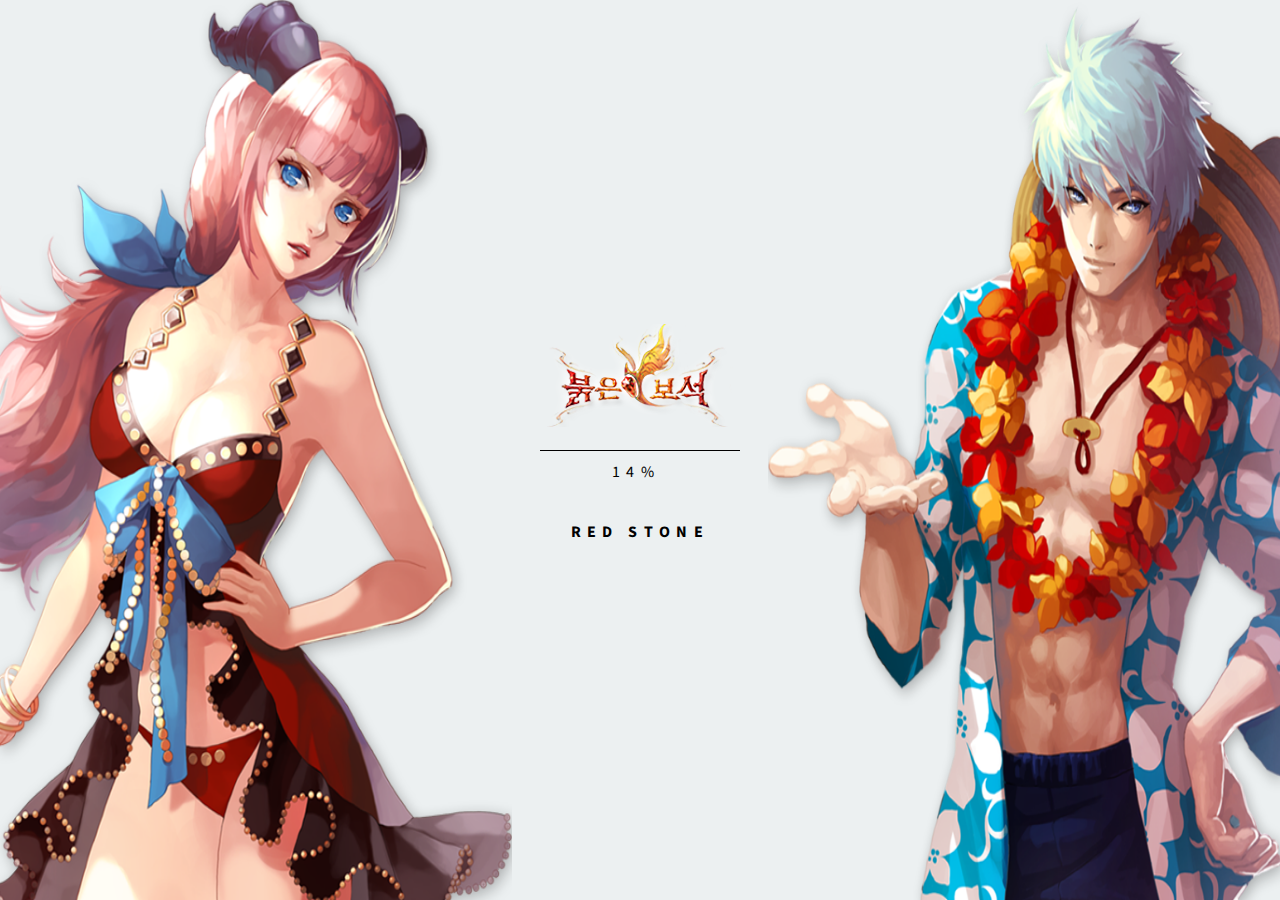
<file: index.html>
<!DOCTYPE html>
<html lang="en">

<head>
    <meta charset="UTF-8">
    <meta name="viewport" content="width=device-width, initial-scale=1.0">
    <title>붉은보석</title>
    <link rel="stylesheet" href="css/index.css" />
    <link rel="stylesheet" href="font-awesome-4.7.0/css/font-awesome.min.css">
    <link href="https://fonts.googleapis.com/css2?family=Source+Sans+Pro:wght@900&display=swap" rel="stylesheet">
</head>

<body>
    <div id="wrap">

        <div id="loading" class="loading isShow">
            <div class="loading-logo"><img src="./images/logo.png"/></div>
            <div class="loading-bar"></div>
            <div class="loading-percent" id="loading-percent">0%</div>
            <div class="loading-name">RED STONE</div>
            <div class="left-side-img"><img src="./images/char1.png"/></div>
            <div class="right-side-img"><img src="./images/char2.png"/></div>
        </div>
        <div id="overlay" class="overlay">
            <nav id="navbar" class="navbar" style="display: none;">
                <div class="navbar-logo">
                    <img src="./images/logo-mian2.png"  style="width: 24px; height: 24px; vertical-align: bottom;"/>
                    <a href="index.html">RED STONE</a>
                </div>

                <ul class="navbar-menu">
                    <li><a href="./index.html">메인</a></li>
                    <li><a href="./menu/item.html">아이템</a></li>
                    <li><a href="./menu/skill.html">스킬</a></li>
                    <li><a href="./menu/cosbody.html">코스튬</a></li>
                    <li><a href="./menu/prefix.html">접두사</a></li>
                    <li><a href="./menu/creatures.html">크리처</a></li>
                </ul>

                <ul class="navbar-icons">
                    <li><a href="javascript:window.open('https://www.facebook.com/DevLim0419', '_blank')"><i class="fa fa-facebook" aria-hidden="true"></i></a></li>
                    <li><a href="javascript:window.open('https://www.instagram.com/lim_jin_yeong/', '_blank')"><i class="fa fa-instagram" aria-hidden="true"></i></a></li>
                    <li><a href="javascript:window.open('mailto:dlawlsdud0419@gmail.com', '_blank')"><i class="fa fa-google" aria-hidden="true"></i></a></li>
                    <li><a href="javascript:window.open('https://github.com/dlawlsdud0419/', '_blank')"><i class="fa fa-github" aria-hidden="true"></i></a></li>
                </ul>
                <a href="#" class="navbar-togglebtn">
                    <i class="fa fa-bars" aria-hidden="true"></i>
                </a>
            </nav>
            <div id="unique" class="unique" style="display: none;">
                <div id="main-img" class="img-unique slide">
                    <ul>
                        <li></li>
                        <li></li>
                        <li></li>
                        <li></li>
                        <li></li>
                        <li></li>
                      </ul>
                </div>
            </div>
        </div>
    </div>
    <script src="js/index.js"></script>
    <script src="js/nav.js"></script>
    <script src="js/slide.js"></script>
</body>

</html>
</file>
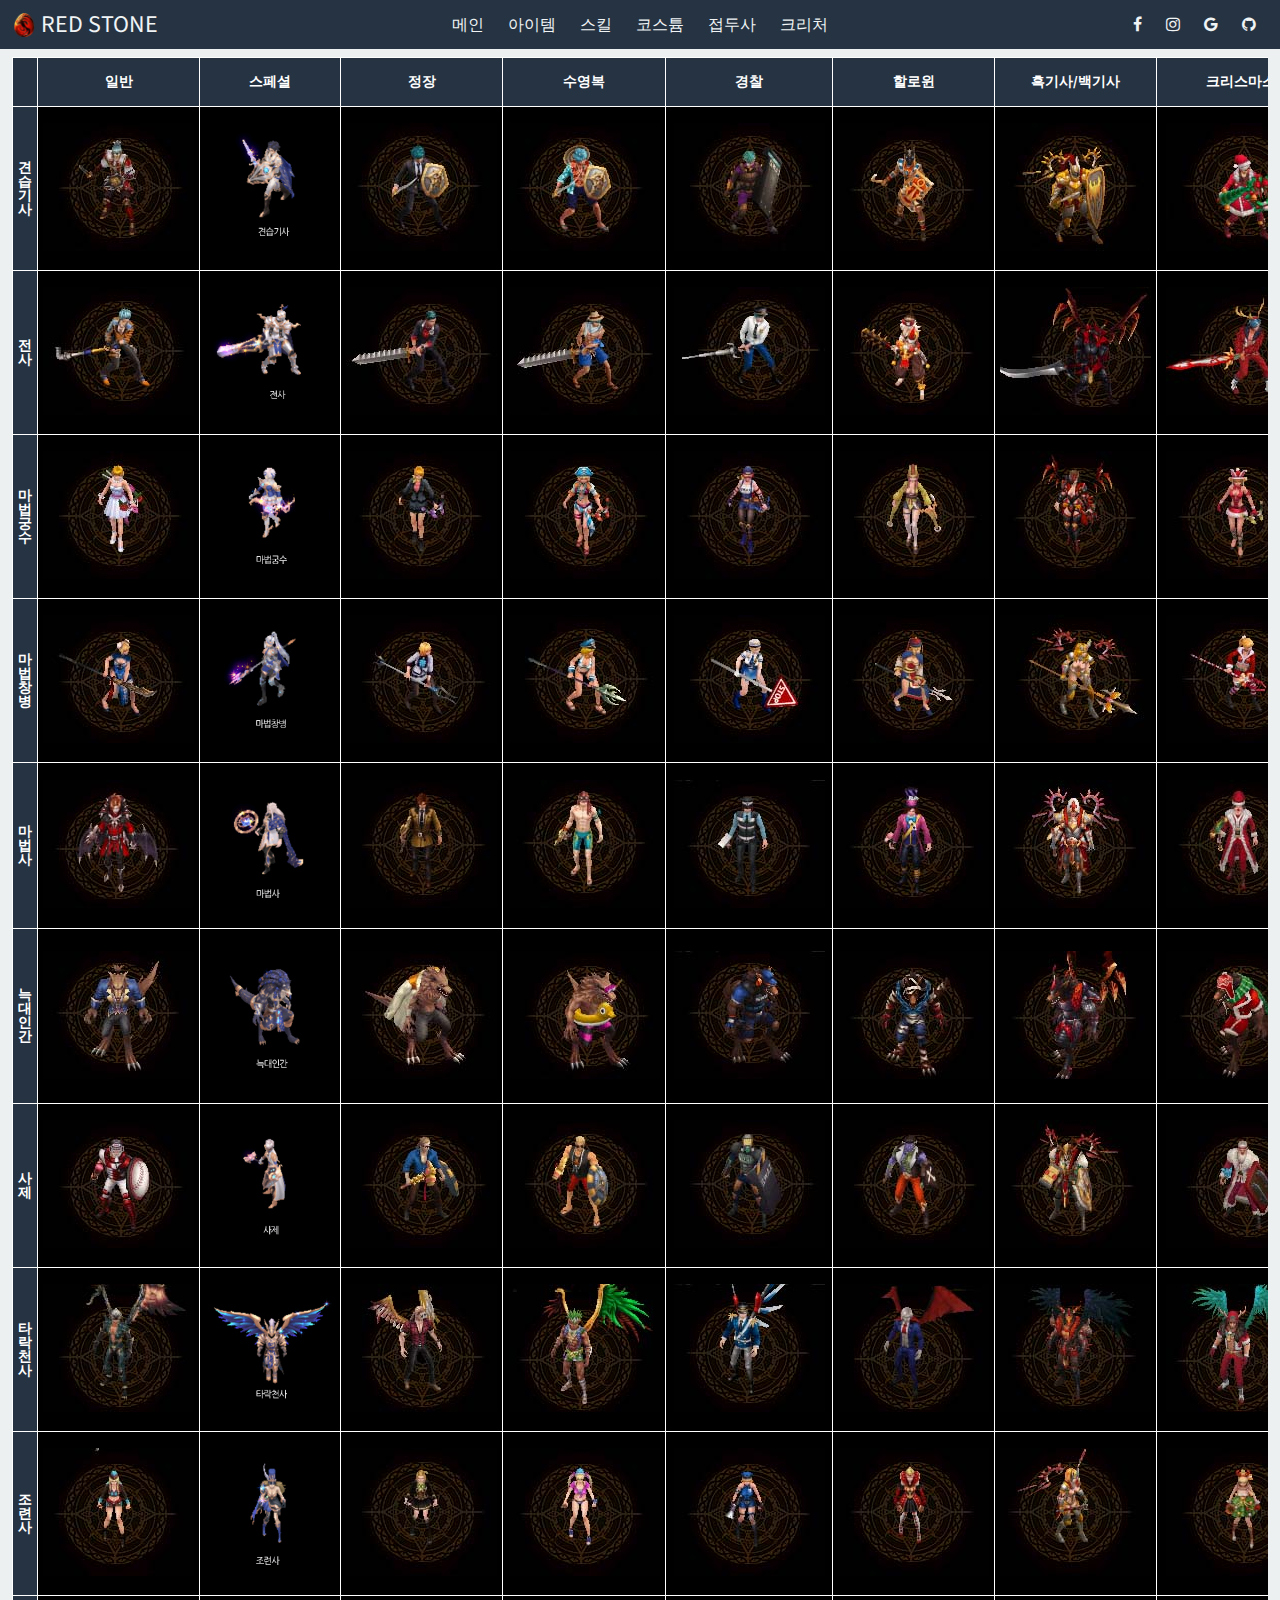
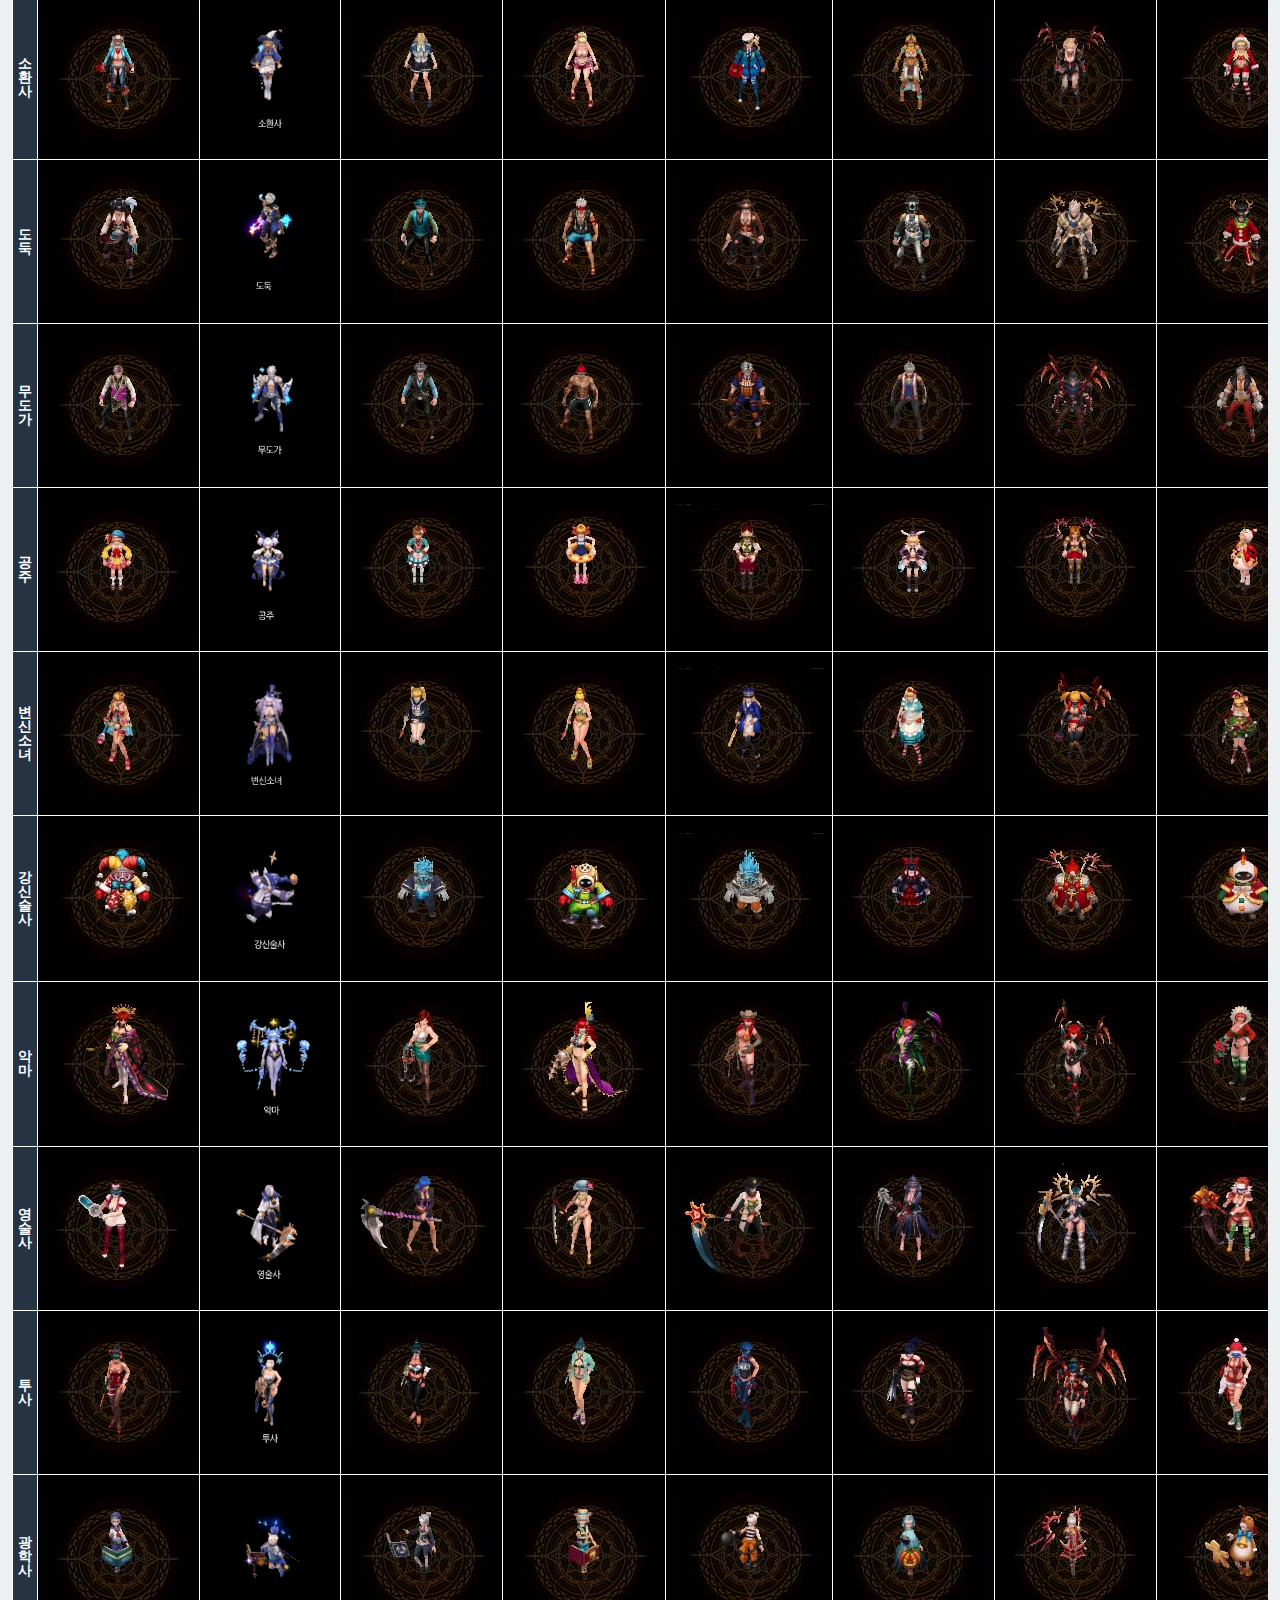
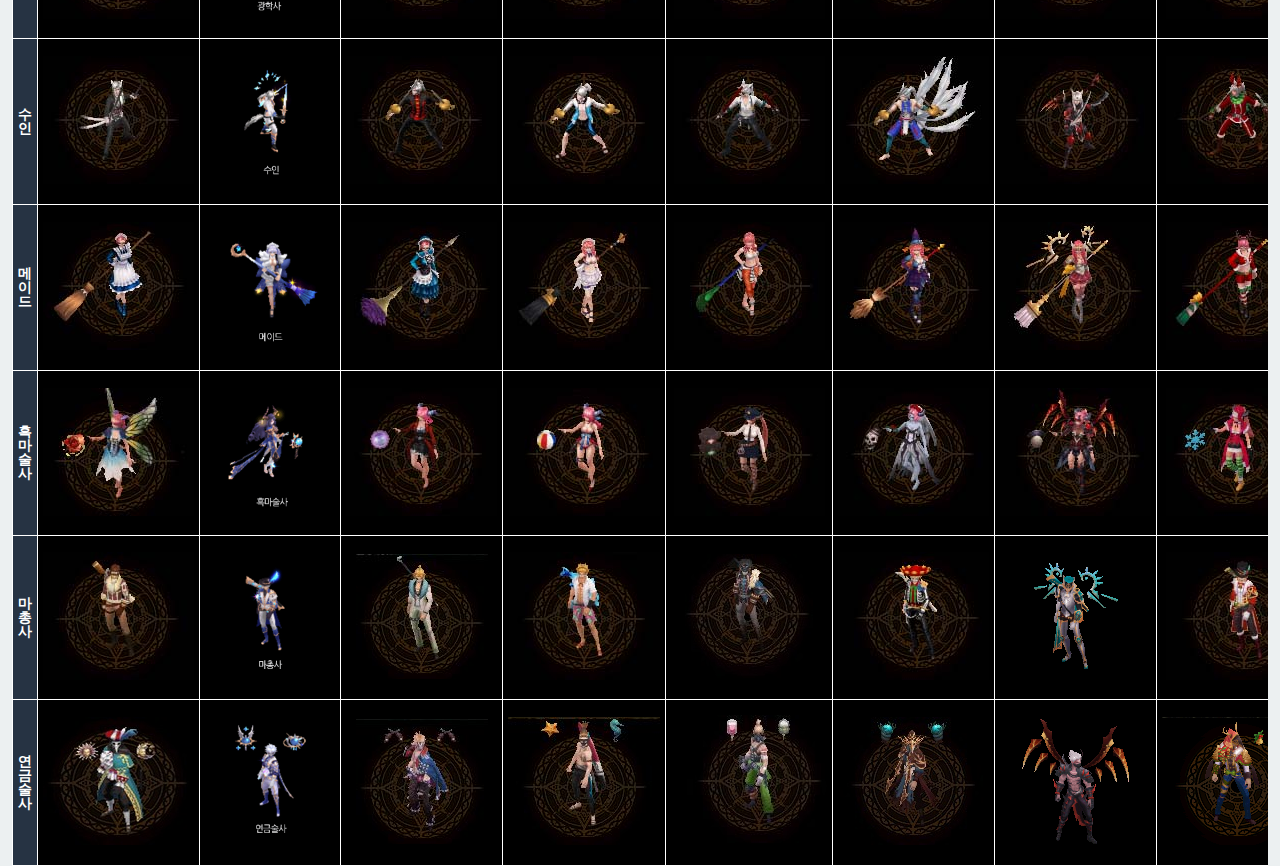
<file: menu/cosbody.html>
<!DOCTYPE html>
<html lang="en">
<head>
    <meta charset="UTF-8">
    <meta name="viewport" content="width=device-width, initial-scale=1.0">
    <title>코스튬</title>
    <link rel="stylesheet" href="../css/index.css" />
    <link rel="stylesheet" href="../css/cosbody.css" />
    <link rel="stylesheet" href="../font-awesome-4.7.0/css/font-awesome.min.css">
    <link href="https://fonts.googleapis.com/css2?family=Source+Sans+Pro:wght@900&display=swap" rel="stylesheet">
</head>
<body>
    <div id="wrap">
            <div class="progress-container">
              <div class="progress-bar" id="progressBar" style="width: 0%;"></div>
            </div>
            <nav id="navbar" class="navbar">
                <div class="navbar-logo">
                  <img src="../images/logo-mian2.png"  style="width: 24px; height: 24px; vertical-align: bottom;"/>
                    <a href="../index.html">RED STONE</a>
                </div>

                <ul class="navbar-menu">
                    <li><a href="../index.html">메인</a></li>
                    <li><a href="./item.html">아이템</a></li>
                    <li><a href="./skill.html">스킬</a></li>
                    <li><a href="./cosbody.html">코스튬</a></li>
                    <li><a href="./prefix.html">접두사</a></li>
                    <li><a href="./creatures.html">크리처</a></li>
                </ul>

                <ul class="navbar-icons">
                  <li><a href="javascript:window.open('https://www.facebook.com/DevLim0419', '_blank')"><i class="fa fa-facebook" aria-hidden="true"></i></a></li>
                  <li><a href="javascript:window.open('https://www.instagram.com/lim_jin_yeong/', '_blank')"><i class="fa fa-instagram" aria-hidden="true"></i></a></li>
                  <li><a href="javascript:window.open('mailto:dlawlsdud0419@gmail.com', '_blank')"><i class="fa fa-google" aria-hidden="true"></i></a></li>
                  <li><a href="javascript:window.open('https://github.com/dlawlsdud0419/', '_blank')"><i class="fa fa-github" aria-hidden="true"></i></a></li>
                </ul>
                <a href="#" class="navbar-togglebtn">
                    <i class="fa fa-bars" aria-hidden="true"></i>
                </a>
            </nav> 
            <div>
              <select name="job" class="select-job" id="value" onchange="filter(this)">
                <option value="0">모두</option>
                <option value="1">견습기사</option>
                <option value="2">전사</option>
                <option value="3">마법궁수</option>
                <option value="4">마법창병</option>
                <option value="5">마법사</option>
                <option value="6">늑대인간</option>
                <option value="7">사제</option>
                <option value="8">타락천사</option>
                <option value="9">조련사</option>
                <option value="10">소환사</option>
                <option value="11">도둑</option>
                <option value="12">무도가</option>
                <option value="13">공주</option>
                <option value="14">변신소녀</option>
                <option value="15">강신술사</option>
                <option value="16">악마</option>
                <option value="17">영술사</option>
                <option value="18">투사</option>
                <option value="19">광학사</option>
                <option value="20">악마</option>
                <option value="17">영술사</option>
                <option value="18">투사</option>
                <option value="19">광학사</option>
                <option value="20">수인</option>
                <option value="21">메이드</option>
                <option value="22">흑마술사</option>
                <option value="23">마총사</option>
                <option value="24">연금술사</option>
              </select> 
            </div>
            <div class="cosbody-box">
                <div id="cosbody-job" class="cosbody-job">
                    <table class="tg">
                        <thead>
                          <tr>
                            <th class="tg-c3ow"></th>
                            <th class="tg-c3ow">일반</th>
                            <th class="tg-c3ow">스페셜</th>
                            <th class="tg-c3ow">정장</th>
                            <th class="tg-c3ow">수영복</th>
                            <th class="tg-c3ow">경찰</th>
                            <th class="tg-c3ow">할로윈</th>
                            <th class="tg-c3ow">흑기사/백기사</th>
                            <th class="tg-c3ow">크리스마스</th>
                            <th class="tg-c3ow">페스티벌</th>
                            <th class="tg-c3ow">페어리테일, 아카메가 벤다 콜라보</th>
                            <th class="tg-c3ow">갓차맨 크로우즈 콜라보</th>
                            <th class="tg-c3ow">스즈미야 하루히의 우울 콜라보</th>
                            <th class="tg-c3ow">페이트스테이나이트 콜라보</th>
                          </tr>
                        </thead>
                        <tbody>
                          <tr id="tg-row" class="tg-row">
                            <td class="tg-7btt">견습기사</td>
                            <td class="tg-0pky"><img src="../images/costume/normal_001a.jpg" /></td>
                            <td class="tg-0pky"><img src="../images/costume/special_001a.png"></td>
                            <td class="tg-0pky"><img src="../images/costume/cos_formal_01a.jpg" /></td>
                            <td class="tg-0pky"><img src="../images/costume/swimware_001a.jpg" /></td>
                            <td class="tg-0pky"><img src="../images/costume/cos_police_01a.jpg" /></td>
                            <td class="tg-0pky"><img src="../images/costume/Halloween_001a.jpg" /></td>
                            <td class="tg-0pky"><img src="../images/costume/blackwhite_001a.jpg" /></td>
                            <td class="tg-0pky"><img src="../images/costume/cos_xmas_01a.jpg" /></td>
                            <td class="tg-0pky"><img src="../images/costume/knight_Cos08_Contest1.gif" /></td>
                            <td class="tg-0pky"><img src="../images/costume/Knight_cos_Collabo01-1.gif" /></td>
                            <td class="tg-0pky"><img src="../images/costume/Knight_cos_Collabo02-1.gif" /></td>
                            <td class="tg-0pky"><img src="../images/costume/Knight_cos_Collabo03-1.gif" /></td>
                            <td class="tg-0pky"><img src="../images/costume/Knight_cos_Collabo04-1.gif" /></td>
                          </tr>
                          <tr id="tg-row" class="tg-row">
                            <td class="tg-7btt">전사</td>
                            <td class="tg-0pky"><img src="../images/costume/normal_002a.jpg" /></td>
                            <td class="tg-0pky"><img src="../images/costume/special_002a.png"></td>
                            <td class="tg-0pky"><img src="../images/costume/cos_formal_02a.jpg" /></td>
                            <td class="tg-0pky"><img src="../images/costume/swimware_002a.jpg" /></td>
                            <td class="tg-0pky"><img src="../images/costume/cos_police_02a.jpg" /></td>
                            <td class="tg-0pky"><img src="../images/costume/Halloween_002a.jpg" /></td>
                            <td class="tg-0pky"><img src="../images/costume/blackwhite_002a.jpg" /></td>
                            <td class="tg-0pky"><img src="../images/costume/cos_xmas_02a.jpg" /></td>
                            <td class="tg-0pky"><img src="../images/costume/Warrior_Cos08_Contest1.gif" /></td>
                            <td class="tg-0pky"><img src="../images/costume/Warrior_cos_Collabo01-1.gif" /></td>
                            <td class="tg-0pky"><img src="../images/costume/WORRIOR_cos_Collabo02-1.gif" /></td>
                            <td class="tg-0pky"><img src="../images/costume/Warrior_cos_Collabo03-1.gif" /></td>
                            <td class="tg-0pky"><img src="../images/costume/Warrior_cos_Collabo04-1.gif" /></td>
                          </tr>
                          <tr id="tg-row" class="tg-row">
                            <td class="tg-7btt">마법궁수</td>
                            <td class="tg-0pky"><img src="../images/costume/normal_006a.jpg" /></td>
                            <td class="tg-0pky"><img src="../images/costume/special_003a.png"></td>
                            <td class="tg-0pky"><img src="../images/costume/cos_formal_06a.jpg" /></td>
                            <td class="tg-0pky"><img src="../images/costume/swimware_005a.jpg" /></td>
                            <td class="tg-0pky"><img src="../images/costume/cos_police_06a.jpg" /></td>
                            <td class="tg-0pky"><img src="../images/costume/Halloween_006a.jpg" /></td>
                            <td class="tg-0pky"><img src="../images/costume/blackwhite_006a.jpg" /></td>
                            <td class="tg-0pky"><img src="../images/costume/cos_xmas_06a.jpg" /></td>
                            <td class="tg-0pky"><img src="../images/costume/Archer_Cos08_Contest1.gif" /></td>
                            <td class="tg-0pky"><img src="../images/costume/Archer_cos_Collabo01-1.gif" /></td>
                            <td class="tg-0pky"><img src="../images/costume/Archer_cos_Collabo02-1.gif" /></td>
                            <td class="tg-0pky"><img src="../images/costume/Archer_cos_Collabo03-1.gif" /></td>
                            <td class="tg-0pky"><img src="../images/costume/Archer_cos_Collabo04-1.gif" /></td>
                          </tr>
                          <tr id="tg-row" class="tg-row">
                            <td class="tg-7btt">마법창병</td>
                            <td class="tg-0pky"><img src="../images/costume/normal_005a.jpg" /></td>
                            <td class="tg-0pky"><img src="../images/costume/special_004a.png"></td>
                            <td class="tg-0pky"><img src="../images/costume/cos_formal_05a.jpg" /></td>
                            <td class="tg-0pky"><img src="../images/costume/swimware_006a.jpg" /></td>
                            <td class="tg-0pky"><img src="../images/costume/cos_police_05a.jpg" /></td>
                            <td class="tg-0pky"><img src="../images/costume/Halloween_005a.jpg" /></td>
                            <td class="tg-0pky"><img src="../images/costume/blackwhite_005a.jpg" /></td>
                            <td class="tg-0pky"><img src="../images/costume/cos_xmas_05a.jpg" /></td>
                            <td class="tg-0pky"><img src="../images/costume/Lancer_Cos08_Contest1.gif" /></td>
                            <td class="tg-0pky"><img src="../images/costume/Lancer_cos_Collabo01-1.gif" /></td>
                            <td class="tg-0pky"><img src="../images/costume/Lancer_cos_Collabo02-1.gif" /></td>
                            <td class="tg-0pky"><img src="../images/costume/Lancer_cos_Collabo03-1.gif" /></td>
                            <td class="tg-0pky"><img src="../images/costume/Lancer_cos_Collabo04-1.gif" /></td>
                          </tr>
                          <tr id="tg-row" class="tg-row">
                            <td class="tg-7btt">마법사</td>
                            <td class="tg-0pky"><img src="../images/costume/normal_003a.jpg" /></td>
                            <td class="tg-0pky"><img src="../images/costume/special_009a.png"></td>
                            <td class="tg-0pky"><img src="../images/costume/cos_formal_03a.jpg" /></td>
                            <td class="tg-0pky"><img src="../images/costume/swimware_003a.jpg" /></td>
                            <td class="tg-0pky"><img src="../images/costume/cos_police_03a.jpg" /></td>
                            <td class="tg-0pky"><img src="../images/costume/Halloween_003a.jpg" /></td>
                            <td class="tg-0pky"><img src="../images/costume/blackwhite_003a.jpg" /></td>
                            <td class="tg-0pky"><img src="../images/costume/cos_xmas_03a.jpg" /></td>
                            <td class="tg-0pky"><img src="../images/costume/Wizard_Cos08_Contest1.png" /></td>
                            <td class="tg-0pky"><img src="../images/costume/wizard_cos_Collabo01-1.gif" /></td>
                            <td class="tg-0pky"><img src="../images/costume/Wizard_cos_Collabo02-1.gif" /></td>
                            <td class="tg-0pky"><img src="../images/costume/Wizard_cos_Collabo03-1.gif" /></td>
                            <td class="tg-0pky"><img src="../images/costume/Wizard_cos_Collabo04-1.gif" /></td>
                          </tr>
                          <tr id="tg-row" class="tg-row">
                            <td class="tg-7btt">늑대인간</td>
                            <td class="tg-0pky"><img src="../images/costume/normal_004a.jpg" /></td>
                            <td class="tg-0pky"><img src="../images/costume/special_010a.png"></td>
                            <td class="tg-0pky"><img src="../images/costume/cos_formal_04a.jpg" /></td>
                            <td class="tg-0pky"><img src="../images/costume/swimware_004a.jpg" /></td>
                            <td class="tg-0pky"><img src="../images/costume/cos_police_04a.jpg" /></td>
                            <td class="tg-0pky"><img src="../images/costume/Halloween_004a.jpg" /></td>
                            <td class="tg-0pky"><img src="../images/costume/blackwhite_004a.jpg" /></td>
                            <td class="tg-0pky"><img src="../images/costume/cos_xmas_04a.jpg" /></td>
                            <td class="tg-0pky"><img src="../images/costume/WOLF_Cos08_Contest1.gif" /></td>
                            <td class="tg-0pky"><img src="../images/costume/Wolf_cos_Collabo01-1.gif" /></td>
                            <td class="tg-0pky"><img src="../images/costume/Wolf_cos_Collabo02-1.gif" /></td>
                            <td class="tg-0pky"><img src="../images/costume/Wolf_cos_Collabo03-1.gif" /></td>
                            <td class="tg-0pky"><img src="../images/costume/Wolf_cos_Collabo04-1.gif" /></td>
                          </tr>
                          <tr id="tg-row" class="tg-row">
                            <td class="tg-7btt">사제</td>
                            <td class="tg-0pky"><img src="../images/costume/normal_009a.jpg" /></td>
                            <td class="tg-0pky"><img src="../images/costume/special_007a.png"></td>
                            <td class="tg-0pky"><img src="../images/costume/cos_formal_09a.jpg" /></td>
                            <td class="tg-0pky"><img src="../images/costume/swimware_009a.jpg" /></td>
                            <td class="tg-0pky"><img src="../images/costume/cos_police_09a.jpg" /></td>
                            <td class="tg-0pky"><img src="../images/costume/Halloween_009a.jpg" /></td>
                            <td class="tg-0pky"><img src="../images/costume/blackwhite_009a.jpg" /></td>
                            <td class="tg-0pky"><img src="../images/costume/cos_xmas_09a.jpg" /></td>
                            <td class="tg-0pky"><img src="../images/costume/Priest_Cos08_Contest1.gif" /></td>
                            <td class="tg-0pky"><img src="../images/costume/Priest_cos_Collabo01-1.gif" /></td>
                            <td class="tg-0pky"><img src="../images/costume/Priest_cos_Collabo02-1.gif" /></td>
                            <td class="tg-0pky"><img src="../images/costume/Priest_cos_Collabo03-1.gif" /></td>
                            <td class="tg-0pky"><img src="../images/costume/Priest_cos_Collabo04-1.gif" /></td>
                          </tr>
                          <tr id="tg-row" class="tg-row">
                            <td class="tg-7btt">타락천사</td>
                            <td class="tg-0pky"><img src="../images/costume/normal_010a.jpg" /></td>
                            <td class="tg-0pky"><img src="../images/costume/special_008a.png"></td>
                            <td class="tg-0pky"><img src="../images/costume/cos_formal_10a.jpg" /></td>
                            <td class="tg-0pky"><img src="../images/costume/swimware_010a.jpg" /></td>
                            <td class="tg-0pky"><img src="../images/costume/cos_police_10a.jpg" /></td>
                            <td class="tg-0pky"><img src="../images/costume/Halloween_010a.jpg" /></td>
                            <td class="tg-0pky"><img src="../images/costume/blackwhite_010a.jpg" /></td>
                            <td class="tg-0pky"><img src="../images/costume/cos_xmas_10a.jpg" /></td>
                            <td class="tg-0pky"><img src="../images/costume/FALLEN_Cos08_Contest1.gif" /></td>
                            <td class="tg-0pky"><img src="../images/costume/FallenAngel_cos_collabo01-1.gif" /></td>
                            <td class="tg-0pky"><img src="../images/costume/Fallen_cos_Collabo02-1.gif" /></td>
                            <td class="tg-0pky"><img src="../images/costume/Fallen_cos_Collabo03-1.gif" /></td>
                            <td class="tg-0pky"><img src="../images/costume/Fallen_cos_Collabo04-1.gif" /></td>
                          </tr>
                          <tr id="tg-row" class="tg-row">
                            <td class="tg-7btt">조련사</td>
                            <td class="tg-0pky"><img src="../images/costume/normal_011a.jpg" /></td>
                            <td class="tg-0pky"><img src="../images/costume/special_023a.png"></td>
                            <td class="tg-0pky"><img src="../images/costume/cos_formal_11a.jpg" /></td>
                            <td class="tg-0pky"><img src="../images/costume/swimware_011a.jpg" /></td>
                            <td class="tg-0pky"><img src="../images/costume/cos_police_11a.jpg" /></td>
                            <td class="tg-0pky"><img src="../images/costume/Halloween_011a.jpg" /></td>
                            <td class="tg-0pky"><img src="../images/costume/blackwhite_011a.jpg" /></td>
                            <td class="tg-0pky"><img src="../images/costume/cos_xmas_11a.jpg" /></td>
                            <td class="tg-0pky"><img src="../images/costume/beasttamer_Cos08_Contest1.gif" /></td>
                            <td class="tg-0pky"><img src="../images/costume/BeastTamer_cos_Collabo01-1.gif" /></td>
                            <td class="tg-0pky"><img src="../images/costume/BeastTamer_cos_Collabo02-1.gif" /></td>
                            <td class="tg-0pky"><img src="../images/costume/BeastTamer_cos_Collabo03-1.gif" /></td>
                            <td class="tg-0pky"><img src="../images/costume/Beasttamer_cos_Collabo04-1.gif" /></td>
                          </tr>
                          <tr id="tg-row" class="tg-row">
                            <td class="tg-7btt">소환사</td>
                            <td class="tg-0pky"><img src="../images/costume/normal_012a.jpg" /></td>
                            <td class="tg-0pky"><img src="../images/costume/special_024a.png"></td>
                            <td class="tg-0pky"><img src="../images/costume/cos_formal_12a.jpg" /></td>
                            <td class="tg-0pky"><img src="../images/costume/swimware_012a.jpg" /></td>
                            <td class="tg-0pky"><img src="../images/costume/cos_police_12a.jpg" /></td>
                            <td class="tg-0pky"><img src="../images/costume/Halloween_012a.jpg" /></td>
                            <td class="tg-0pky"><img src="../images/costume/blackwhite_012a.jpg" /></td>
                            <td class="tg-0pky"><img src="../images/costume/cos_xmas_12a.jpg" /></td>
                            <td class="tg-0pky"><img src="../images/costume/Summoner_Cos08_Contest1.gif" /></td>
                            <td class="tg-0pky"><img src="../images/costume/Summoner_cos_Collabo01-1.gif" /></td>
                            <td class="tg-0pky"><img src="../images/costume/Summoner_cos_Collabo02-1.gif" /></td>
                            <td class="tg-0pky"><img src="../images/costume/Summoner_cos_Collabo03-1.gif" /></td>
                            <td class="tg-0pky"><img src="../images/costume/Summoner_cos_Collabo04-1.gif" /></td>
                          </tr>
                          <tr id="tg-row" class="tg-row">
                            <td class="tg-7btt">도둑</td>
                            <td class="tg-0pky"><img src="../images/costume/normal_007a.jpg" /></td>
                            <td class="tg-0pky"><img src="../images/costume/special_005a.png"></td>
                            <td class="tg-0pky"><img src="../images/costume/cos_formal_07a.jpg" /></td>
                            <td class="tg-0pky"><img src="../images/costume/swimware_007a.jpg" /></td>
                            <td class="tg-0pky"><img src="../images/costume/cos_police_07a.jpg" /></td>
                            <td class="tg-0pky"><img src="../images/costume/Halloween_007a.jpg" /></td>
                            <td class="tg-0pky"><img src="../images/costume/blackwhite_007a.jpg" /></td>
                            <td class="tg-0pky"><img src="../images/costume/cos_xmas_07a.jpg" /></td>
                            <td class="tg-0pky"><img src="../images/costume/Rogue_Cos08_Contest1.png" /></td>
                            <td class="tg-0pky"><img src="../images/costume/Rogue_cos_Collabo01-1.gif" /></td>
                            <td class="tg-0pky"><img src="../images/costume/Rogue_cos_Collabo02-1.gif" /></td>
                            <td class="tg-0pky"><img src="../images/costume/Rogue_cos_Collabo03-1.gif" /></td>
                            <td class="tg-0pky"><img src="../images/costume/Rogue_cos_Collabo04-1.gif" /></td>
                          </tr>
                          <tr id="tg-row" class="tg-row">
                            <td class="tg-7btt">무도가</td>
                            <td class="tg-0pky"><img src="../images/costume/normal_008a.jpg" /></td>
                            <td class="tg-0pky"><img src="../images/costume/special_006a.png"></td>
                            <td class="tg-0pky"><img src="../images/costume/cos_formal_08a.jpg" /></td>
                            <td class="tg-0pky"><img src="../images/costume/swimware_008a.jpg" /></td>
                            <td class="tg-0pky"><img src="../images/costume/cos_police_08a.jpg" /></td>
                            <td class="tg-0pky"><img src="../images/costume/Halloween_008a.jpg" /></td>
                            <td class="tg-0pky"><img src="../images/costume/blackwhite_008a.jpg" /></td>
                            <td class="tg-0pky"><img src="../images/costume/cos_xmas_08a.jpg" /></td>
                            <td class="tg-0pky"><img src="../images/costume/Monk_Cos08_Contest1.gif" /></td>
                            <td class="tg-0pky"><img src="../images/costume/Monk_cos_Collabo01-1.gif" /></td>
                            <td class="tg-0pky"><img src="../images/costume/monk_cos_Collabo02-1.gif" /></td>
                            <td class="tg-0pky"><img src="../images/costume/Monk_cos_Collabo03-1.gif" /></td>
                            <td class="tg-0pky"><img src="../images/costume/Monk_cos_Collabo04-1.gif" /></td>
                          </tr>
                          <tr id="tg-row" class="tg-row">
                            <td class="tg-7btt">공주</td>
                            <td class="tg-0pky"><img src="../images/costume/normal_013a.jpg" /></td>
                            <td class="tg-0pky"><img src="../images/costume/special_011a.png"></td>
                            <td class="tg-0pky"><img src="../images/costume/cos_formal_13a.jpg" /></td>
                            <td class="tg-0pky"><img src="../images/costume/swimware_013a.jpg" /></td>
                            <td class="tg-0pky"><img src="../images/costume/cos_police_13a.jpg" /></td>
                            <td class="tg-0pky"><img src="../images/costume/Halloween_013a.jpg" /></td>
                            <td class="tg-0pky"><img src="../images/costume/blackwhite_013a.jpg" /></td>
                            <td class="tg-0pky"><img src="../images/costume/cos_xmas_13a.jpg" /></td>
                            <td class="tg-0pky"><img src="../images/costume/Princess_Cos08_Contest1.gif" /></td>
                            <td class="tg-0pky"><img src="../images/costume/PRINCESS_cos_Collabo01-1.gif" /></td>
                            <td class="tg-0pky"><img src="../images/costume/Princess_cos_Collabo02-1.gif" /></td>
                            <td class="tg-0pky"><img src="../images/costume/Princess_cos_Collabo03-1.gif" /></td>
                            <td class="tg-0pky"><img src="../images/costume/Princess_cos_Collabo04-1.gif" /></td>
                          </tr>
                          <tr id="tg-row" class="tg-row">
                            <td class="tg-7btt">변신소녀</td>
                            <td class="tg-0pky"><img src="../images/costume/normal_014a.jpg" /></td>
                            <td class="tg-0pky"><img src="../images/costume/special_012a.png"></td>
                            <td class="tg-0pky"><img src="../images/costume/cos_formal_14a.jpg" /></td>
                            <td class="tg-0pky"><img src="../images/costume/swimware_014a.jpg" /></td>
                            <td class="tg-0pky"><img src="../images/costume/cos_police_14a.jpg" /></td>
                            <td class="tg-0pky"><img src="../images/costume/Halloween_014a.jpg" /></td>
                            <td class="tg-0pky"><img src="../images/costume/blackwhite_014a.jpg" /></td>
                            <td class="tg-0pky"><img src="../images/costume/cos_xmas_14a.jpg" /></td>
                            <td class="tg-0pky"><img src="../images/costume/Magicalgirl_Cos08_Contest1.gif" /></td>
                            <td class="tg-0pky"><img src="../images/costume/Magicalgirl_cos_Collabo01-1.gif" /></td>
                            <td class="tg-0pky"><img src="../images/costume/MagicGirl_cos_Collabo02-1.gif" /></td>
                            <td class="tg-0pky"><img src="../images/costume/Magicalgirl_cos_Collabo03_214-1.gif" /></td>
                            <td class="tg-0pky"><img src="../images/costume/Magicalgirl_cos_Collabo04-1.gif" /></td>
                          </tr>
                          <tr id="tg-row" class="tg-row">
                            <td class="tg-7btt">강신술사</td>
                            <td class="tg-0pky"><img src="../images/costume/normal_015a.jpg" /></td>
                            <td class="tg-0pky"><img src="../images/costume/special_013a.png"></td>
                            <td class="tg-0pky"><img src="../images/costume/cos_formal_15a.jpg" /></td>
                            <td class="tg-0pky"><img src="../images/costume/swimware_015a.jpg" /></td>
                            <td class="tg-0pky"><img src="../images/costume/cos_police_15a.jpg" /></td>
                            <td class="tg-0pky"><img src="../images/costume/Halloween_015a.jpg" /></td>
                            <td class="tg-0pky"><img src="../images/costume/blackwhite_015a.jpg" /></td>
                            <td class="tg-0pky"><img src="../images/costume/cos_xmas_15a.jpg" /></td>
                            <td class="tg-0pky"><img src="../images/costume/NecroMancer_Cos08_Contest1.gif" /></td>
                            <td class="tg-0pky"><img src="../images/costume/NecroMancer_cos_Collabo01-1.gif" /></td>
                            <td class="tg-0pky"><img src="../images/costume/NecroMancer_cos_Collabo02-1.gif" /></td>
                            <td class="tg-0pky"><img src="../images/costume/Necromancer_cos_Collabo03-1.gif" /></td>
                            <td class="tg-0pky"><img src="../images/costume/Necromancer_cos_Collabo04-1.gif" /></td>
                          </tr>
                          <tr id="tg-row" class="tg-row">
                            <td class="tg-7btt">악마</td>
                            <td class="tg-0pky"><img src="../images/costume/normal_016a.jpg" /></td>
                            <td class="tg-0pky"><img src="../images/costume/special_014a.png"></td>
                            <td class="tg-0pky"><img src="../images/costume/cos_formal_16a.jpg" /></td>
                            <td class="tg-0pky"><img src="../images/costume/swimware_016a.jpg" /></td>
                            <td class="tg-0pky"><img src="../images/costume/cos_police_16a.jpg" /></td>
                            <td class="tg-0pky"><img src="../images/costume/Halloween_016a.jpg" /></td>
                            <td class="tg-0pky"><img src="../images/costume/blackwhite_016a.jpg" /></td>
                            <td class="tg-0pky"><img src="../images/costume/cos_xmas_16a.jpg" /></td>
                            <td class="tg-0pky"><img src="../images/costume/devil_Cos08_Contest1.gif" /></td>
                            <td class="tg-0pky"><img src="../images/costume/Devil_cos_Collabo01-1.gif" /></td>
                            <td class="tg-0pky"><img src="../images/costume/Devil_cos_Collabo02-1.gif" /></td>
                            <td class="tg-0pky"><img src="../images/costume/devil_cos_Collabo03-1.gif" /></td>
                            <td class="tg-0pky"><img src="../images/costume/devil_cos_Collabo04-1.gif" /></td>
                          </tr>
                          <tr id="tg-row" class="tg-row">
                            <td class="tg-7btt">영술사</td>
                            <td class="tg-0pky"><img src="../images/costume/normal_017a.jpg" /></td>
                            <td class="tg-0pky"><img src="../images/costume/special_015a.png"></td>
                            <td class="tg-0pky"><img src="../images/costume/cos_formal_17a.jpg" /></td>
                            <td class="tg-0pky"><img src="../images/costume/swimware_017a.jpg" /></td>
                            <td class="tg-0pky"><img src="../images/costume/cos_police_17a.jpg" /></td>
                            <td class="tg-0pky"><img src="../images/costume/Halloween_017a.jpg" /></td>
                            <td class="tg-0pky"><img src="../images/costume/blackwhite_017a.jpg" /></td>
                            <td class="tg-0pky"><img src="../images/costume/cos_xmas_17a.jpg" /></td>
                            <td class="tg-0pky"><img src="../images/costume/SoulBringer_Cos08_Contest1.png" /></td>
                            <td class="tg-0pky"><img src="../images/costume/SoulBringer_cos_Collabo01-1.gif" /></td>
                            <td class="tg-0pky"><img src="../images/costume/Soul_cos_Collabo02-1.gif" /></td>
                            <td class="tg-0pky"><img src="../images/costume/Soulbringer_cos_Collabo03-1.gif" /></td>
                            <td class="tg-0pky"><img src="../images/costume/Soulbringer_cos_Collabo04-1.gif" /></td>
                          </tr>
                          <tr id="tg-row" class="tg-row">
                            <td class="tg-7btt">투사</td>
                            <td class="tg-0pky"><img src="../images/costume/normal_018a.jpg" /></td>
                            <td class="tg-0pky"><img src="../images/costume/special_016a.png"></td>
                            <td class="tg-0pky"><img src="../images/costume/cos_formal_18a.jpg" /></td>
                            <td class="tg-0pky"><img src="../images/costume/swimware_018a.jpg" /></td>
                            <td class="tg-0pky"><img src="../images/costume/cos_police_18a.jpg" /></td>
                            <td class="tg-0pky"><img src="../images/costume/Halloween_018a.jpg" /></td>
                            <td class="tg-0pky"><img src="../images/costume/blackwhite_018a.jpg" /></td>
                            <td class="tg-0pky"><img src="../images/costume/cos_xmas_18a.jpg" /></td>
                            <td class="tg-0pky"><img src="../images/costume/Champion_Cos08_Contest1.gif" /></td>
                            <td class="tg-0pky"><img src="../images/costume/Champion_cos_Collabo01-1.gif" /></td>
                            <td class="tg-0pky"><img src="../images/costume/Champion_cos_Collabo02-1.gif" /></td>
                            <td class="tg-0pky"><img src="../images/costume/Campion_cos_Collabo03-1.gif" /></td>
                            <td class="tg-0pky"><img src="../images/costume/Campion_cos_Collabo04-1.gif" /></td>
                          </tr>
                          <tr id="tg-row" class="tg-row">
                            <td class="tg-7btt">광학사</td>
                            <td class="tg-0pky"><img src="../images/costume/normal_019a.jpg" /></td>
                            <td class="tg-0pky"><img src="../images/costume/special_017a.png"></td>
                            <td class="tg-0pky"><img src="../images/costume/cos_formal_19a.jpg" /></td>
                            <td class="tg-0pky"><img src="../images/costume/swimware_019a.jpg" /></td>
                            <td class="tg-0pky"><img src="../images/costume/cos_police_19a.jpg" /></td>
                            <td class="tg-0pky"><img src="../images/costume/Halloween_019a.jpg" /></td>
                            <td class="tg-0pky"><img src="../images/costume/blackwhite_019a.jpg" /></td>
                            <td class="tg-0pky"><img src="../images/costume/cos_xmas_19a.jpg" /></td>
                            <td class="tg-0pky"><img src="../images/costume/Opticalist_Cos08_Contest1.gif" /></td>
                            <td class="tg-0pky"><img src="../images/costume/Opticalist_cos_Collabo01-1.gif" /></td>
                            <td class="tg-0pky"><img src="../images/costume/Opticalist_cos_Collabo02-1.gif" /></td>
                            <td class="tg-0pky"><img src="../images/costume/Opticalist_cos_Collabo03-1.gif" /></td>
                            <td class="tg-0pky"><img src="../images/costume/Opticalist_cos_Collabo04-1.gif" /></td>
                          </tr>
                          <tr id="tg-row" class="tg-row">
                            <td class="tg-7btt">수인</td>
                            <td class="tg-0pky"><img src="../images/costume/normal_020a.jpg" /></td>
                            <td class="tg-0pky"><img src="../images/costume/special_018a.png"></td>
                            <td class="tg-0pky"><img src="../images/costume/cos_formal_20a.jpg" /></td>
                            <td class="tg-0pky"><img src="../images/costume/swimware_020a.jpg" /></td>
                            <td class="tg-0pky"><img src="../images/costume/cos_police_20a.jpg" /></td>
                            <td class="tg-0pky"><img src="../images/costume/Halloween_020a.jpg" /></td>
                            <td class="tg-0pky"><img src="../images/costume/blackwhite_020a.jpg" /></td>
                            <td class="tg-0pky"><img src="../images/costume/cos_xmas_20a.jpg" /></td>
                            <td class="tg-0pky"><img src="../images/costume/Beastman_Cos08_Contest1.gif" /></td>
                            <td class="tg-0pky"><img src="../images/costume/Beastman_cos_Collabo01-1.gif" /></td>
                            <td class="tg-0pky"><img src="../images/costume/Beastman_cos_Collabo02-1.gif" /></td>
                            <td class="tg-0pky"><img src="../images/costume/Beastman_cos_Collabo03-1.gif" /></td>
                            <td class="tg-0pky"><img src="../images/costume/Beastman_cos_Collabo04-1.gif" /></td>
                          </tr>
                          <tr id="tg-row" class="tg-row">
                            <td class="tg-7btt">메이드</td>
                            <td class="tg-0pky"><img src="../images/costume/normal_021a.jpg" /></td>
                            <td class="tg-0pky"><img src="../images/costume/special_019a.png"></td>
                            <td class="tg-0pky"><img src="../images/costume/cos_formal_21a.jpg" /></td>
                            <td class="tg-0pky"><img src="../images/costume/swimware_021a.jpg" /></td>
                            <td class="tg-0pky"><img src="../images/costume/cos_police_21a.jpg" /></td>
                            <td class="tg-0pky"><img src="../images/costume/Halloween_021a.jpg" /></td>
                            <td class="tg-0pky"><img src="../images/costume/blackwhite_021a.jpg" /></td>
                            <td class="tg-0pky"><img src="../images/costume/cos_xmas_21a.jpg" /></td>
                            <td class="tg-0pky"><img src="../images/costume/maid_Cos08_Contest1.gif" /></td>
                            <td class="tg-0pky"><img src="../images/costume/maild_cos_Collabo01-1.gif" /></td>
                            <td class="tg-0pky"><img src="../images/costume/Maid_cos_Collabo02-1.gif" /></td>
                            <td class="tg-0pky"><img src="../images/costume/Maid_cos_Collabo03-1.gif" /></td>
                            <td class="tg-0pky"><img src="../images/costume/Maid_cos_Collabo04-1.gif" /></td>
                          </tr>
                          <tr id="tg-row" class="tg-row">
                            <td class="tg-7btt">흑마술사</td>
                            <td class="tg-0pky"><img src="../images/costume/normal_022a.jpg" /></td>
                            <td class="tg-0pky"><img src="../images/costume/special_020a.png"></td>
                            <td class="tg-0pky"><img src="../images/costume/cos_formal_22a.jpg" /></td>
                            <td class="tg-0pky"><img src="../images/costume/swimware_022a.jpg" /></td>
                            <td class="tg-0pky"><img src="../images/costume/cos_police_22a.jpg" /></td>
                            <td class="tg-0pky"><img src="../images/costume/Halloween_022a.jpg" /></td>
                            <td class="tg-0pky"><img src="../images/costume/blackwhite_022a.jpg" /></td>
                            <td class="tg-0pky"><img src="../images/costume/cos_xmas_22a.jpg" /></td>
                            <td class="tg-0pky"><img src="../images/costume/DemonSorceress_Cos08_Contest1.gif" /></td>
                            <td class="tg-0pky"><img src="../images/costume/DemonSorceress_cos_Collabo01-1.gif" /></td>
                            <td class="tg-0pky"><img src="../images/costume/DemonSorceress_cos_Collabo02-1.gif" /></td>
                            <td class="tg-0pky"><img src="../images/costume/DemonSorceress_cos_Collabo03-1.gif" /></td>
                            <td class="tg-0pky"><img src="../images/costume/DemonSorceress_cos_Collabo04-1.gif" /></td>
                          </tr>
                          <tr id="tg-row" class="tg-row">
                            <td class="tg-7btt">마총사</td>
                            <td class="tg-0pky"><img src="../images/costume/normal_023a.jpg" /></td>
                            <td class="tg-0pky"><img src="../images/costume/special_021a.png"></td>
                            <td class="tg-0pky"><img src="../images/costume/cos_formal_23a.jpg" /></td>
                            <td class="tg-0pky"><img src="../images/costume/swimware_023a.jpg" /></td>
                            <td class="tg-0pky"><img src="../images/costume/cos_police_23a.jpg" /></td>
                            <td class="tg-0pky"><img src="../images/costume/Halloween_023a.jpg" /></td>
                            <td class="tg-0pky"><img src="../images/costume/blackwhite_023a.png" /></td>
                            <td class="tg-0pky"><img src="../images/costume/cos_xmas_23a.jpg" /></td>
                            <td class="tg-0pky"><img src="../images/costume/Musketeer_Cos08_Contest1.png" /></td>
                            <td class="tg-0pky">없다</td>
                            <td class="tg-0pky"><img src="../images/costume/Musketeer_Cos08_Contest1.png" /></td>
                            <td class="tg-0pky"><img src="../images/costume/Musketeer_cos_Collabo03-1.gif" /></td>
                            <td class="tg-0pky"><img src="../images/costume/Musketeer_cos_Collabo04-1.gif" /></td>
                          </tr>
                          <tr id="tg-row" class="tg-row">
                            <td class="tg-7btt">연금술사</td>
                            <td class="tg-0pky"><img src="../images/costume/normal_024a.jpg" /></td>
                            <td class="tg-0pky"><img src="../images/costume/special_022a.png"></td>
                            <td class="tg-0pky"><img src="../images/costume/cos_formal_24a.jpg" /></td>
                            <td class="tg-0pky"><img src="../images/costume/swimware_024a.jpg" /></td>
                            <td class="tg-0pky"><img src="../images/costume/cos_police_24a.jpg" /></td>
                            <td class="tg-0pky"><img src="../images/costume/Alchemi_halo_cos_r.jpg" /></td>
                            <td class="tg-0pky"><img src="../images/costume/blackwhite_024a.png" /></td>
                            <td class="tg-0pky"><img src="../images/costume/arukemi_XmasCos_front.jpg" /></td>
                            <td class="tg-0pky"><img src="../images/costume/Alchemist_Cos08_Contest1.png" /></td>
                            <td class="tg-0pky">없다</td>
                            <td class="tg-0pky"><img src="../images/costume/Alchemist_cos_Collabo02_1.png" /></td>
                            <td class="tg-0pky">없다</td>
                            <td class="tg-0pky">없다</td>
                          </tr>
                        </tbody>
                        </table>
                </div>
            </div>
            <button id="btn_gotop" class="btn_gotop">
              <i class="fa fa-arrow-up" aria-hidden="true"></i>
            </button>
            
    </div>
    <script src="../js/nav.js"></script>
    <script src="../js/cosbody.js"></script>
    <script src="../js/gotop.js"></script>
    <script src="../js/progress.js"></script>
</body>
</html>
</file>
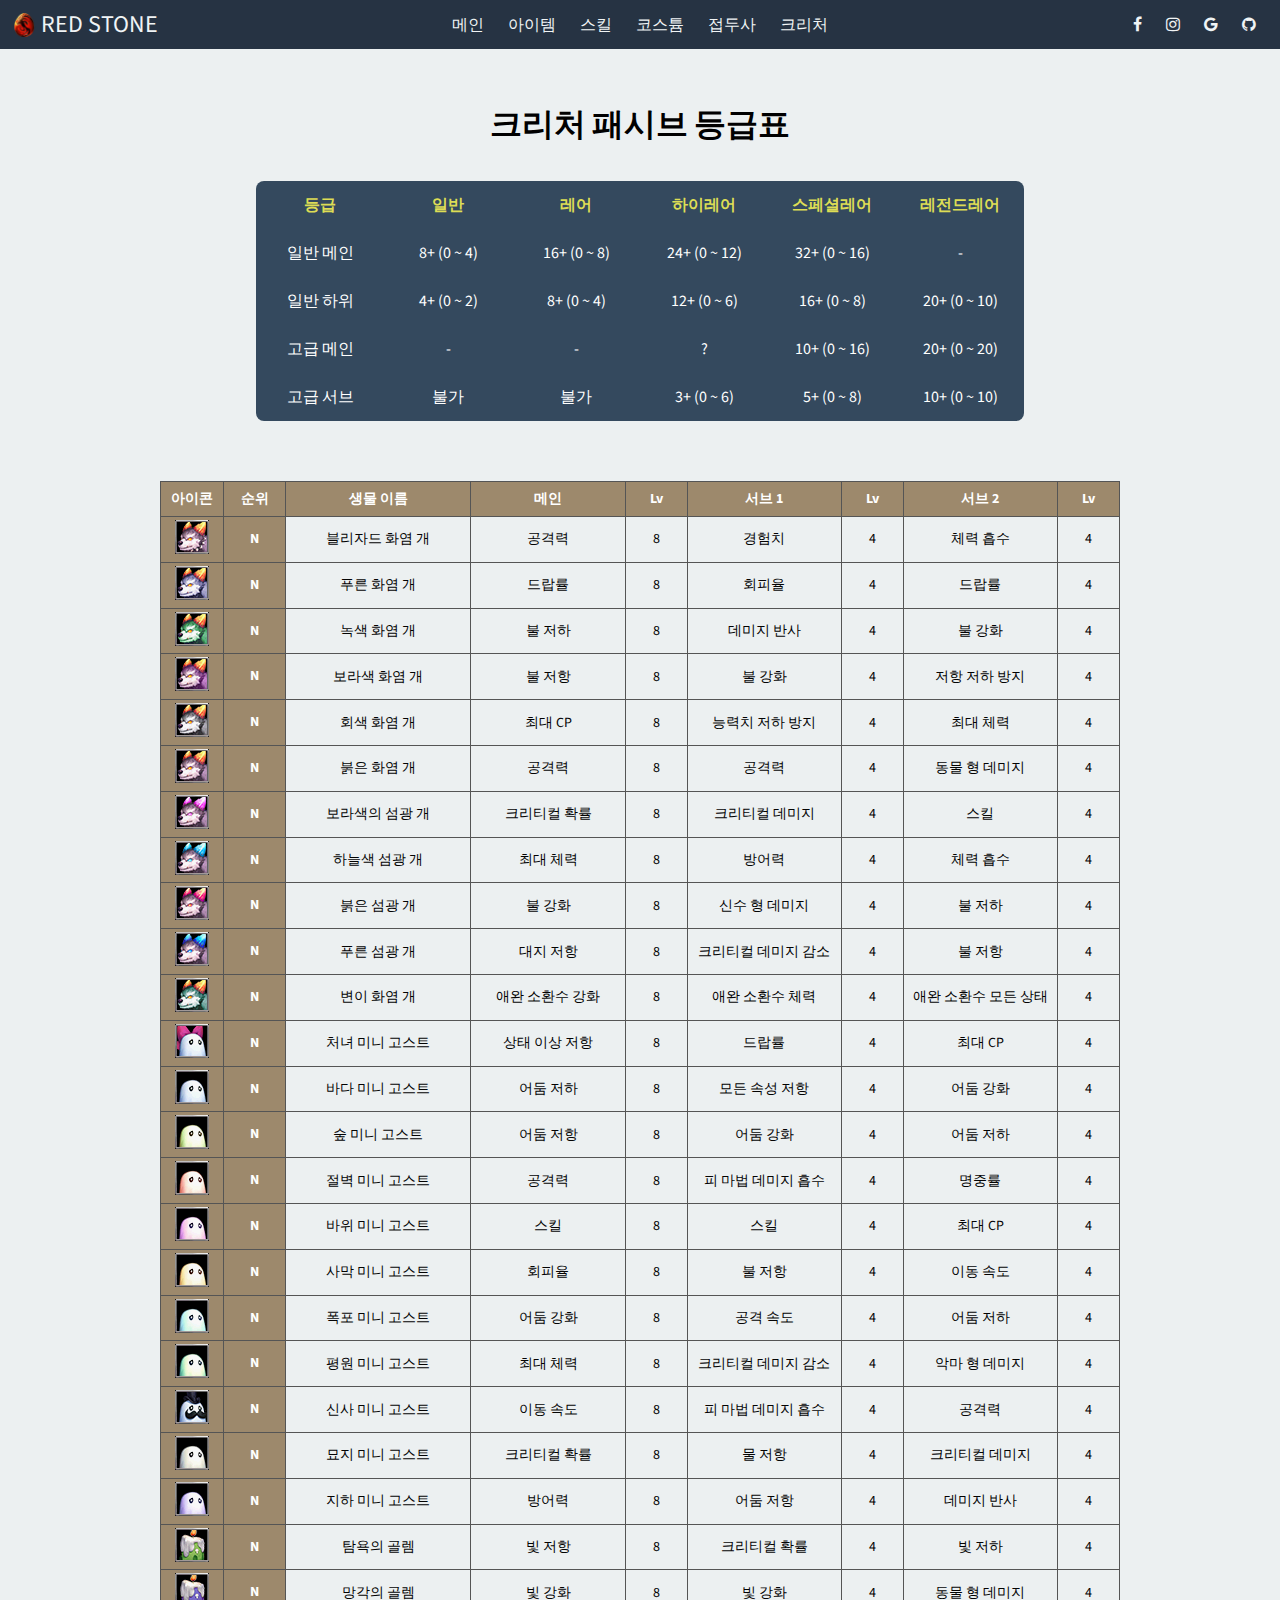
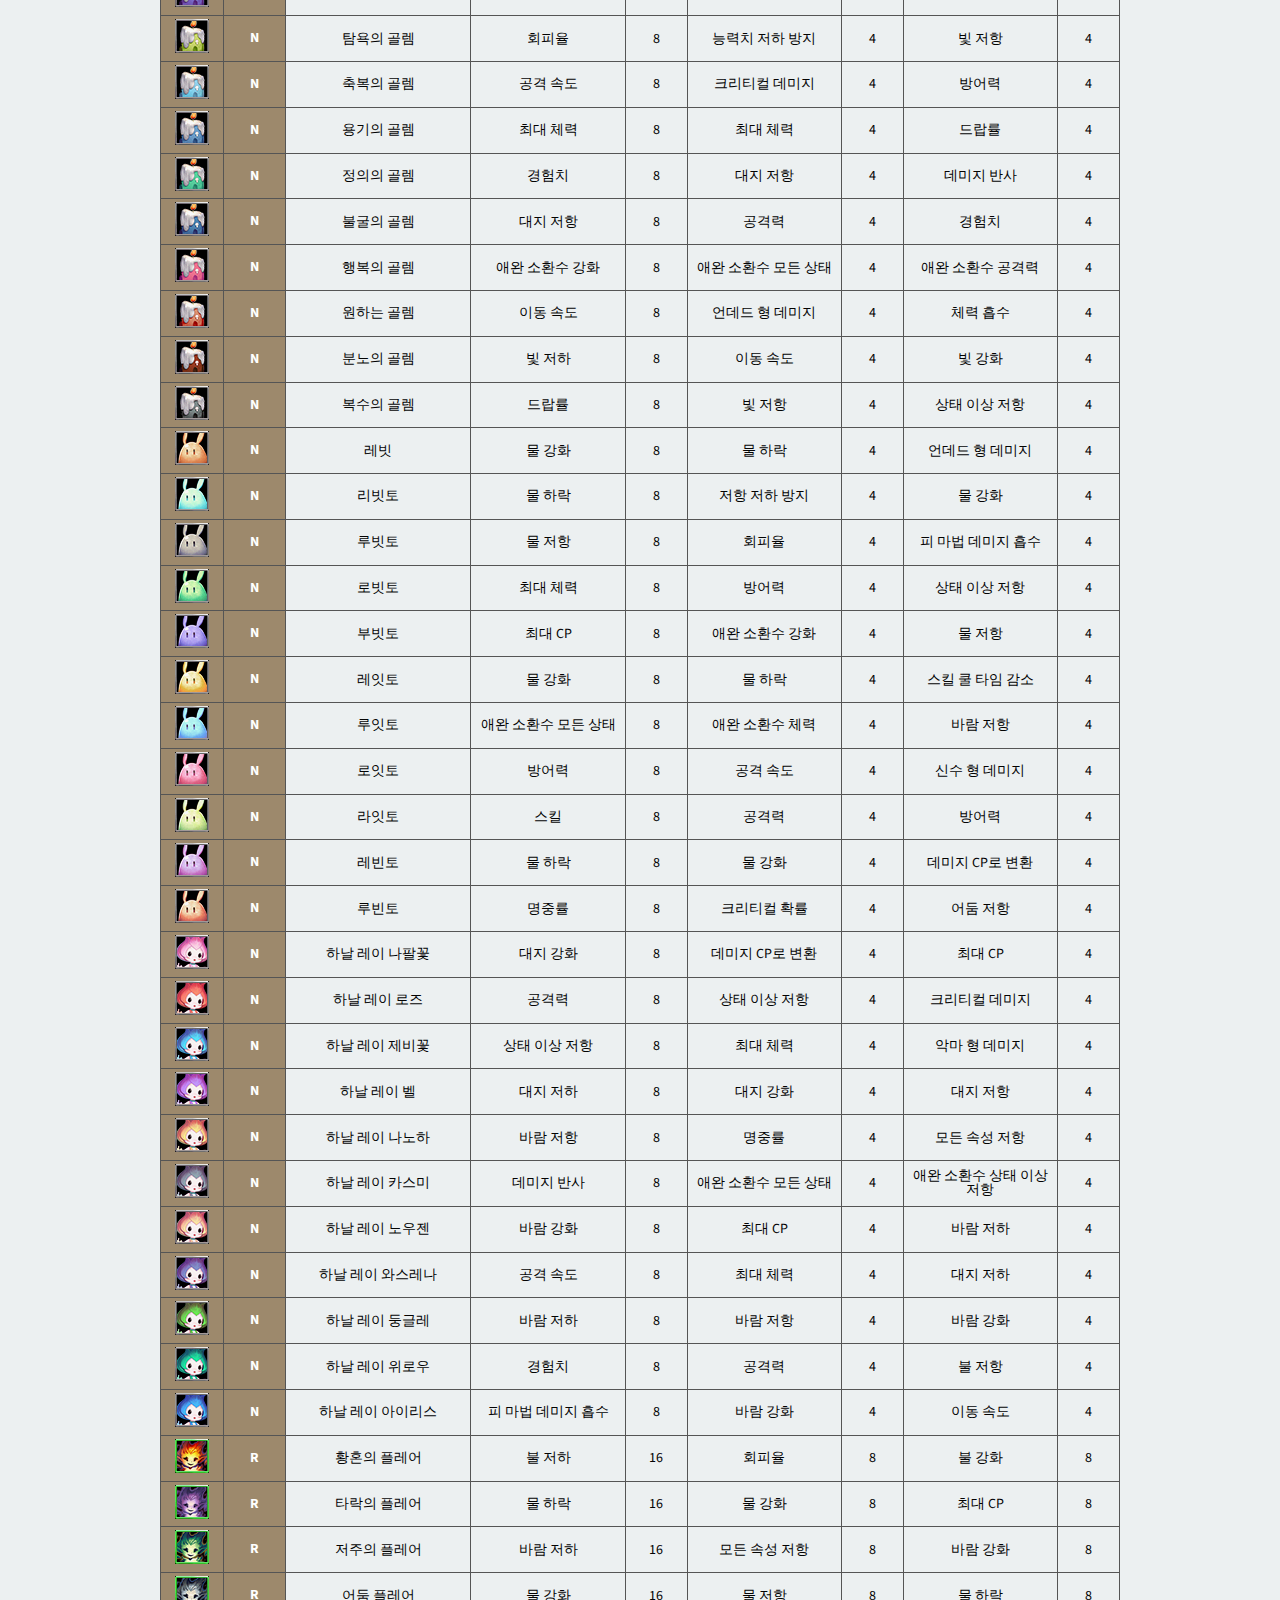
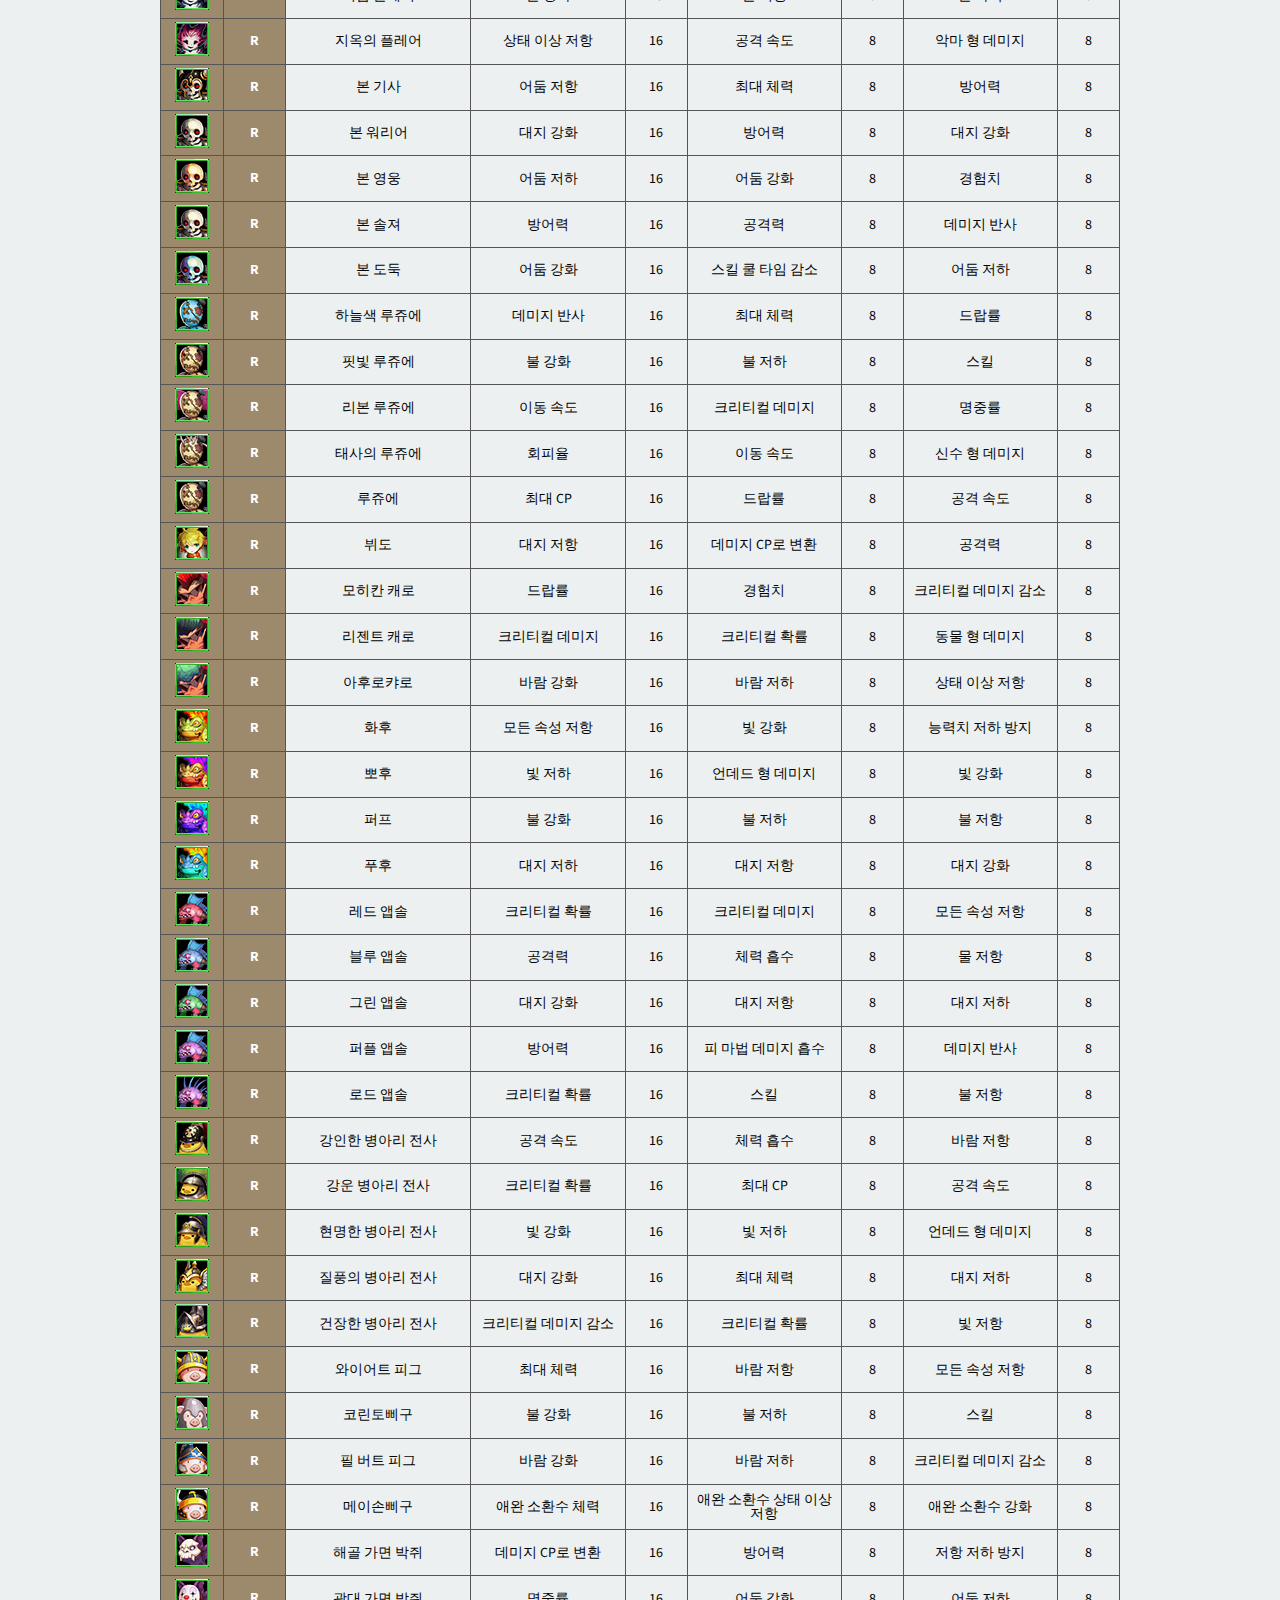
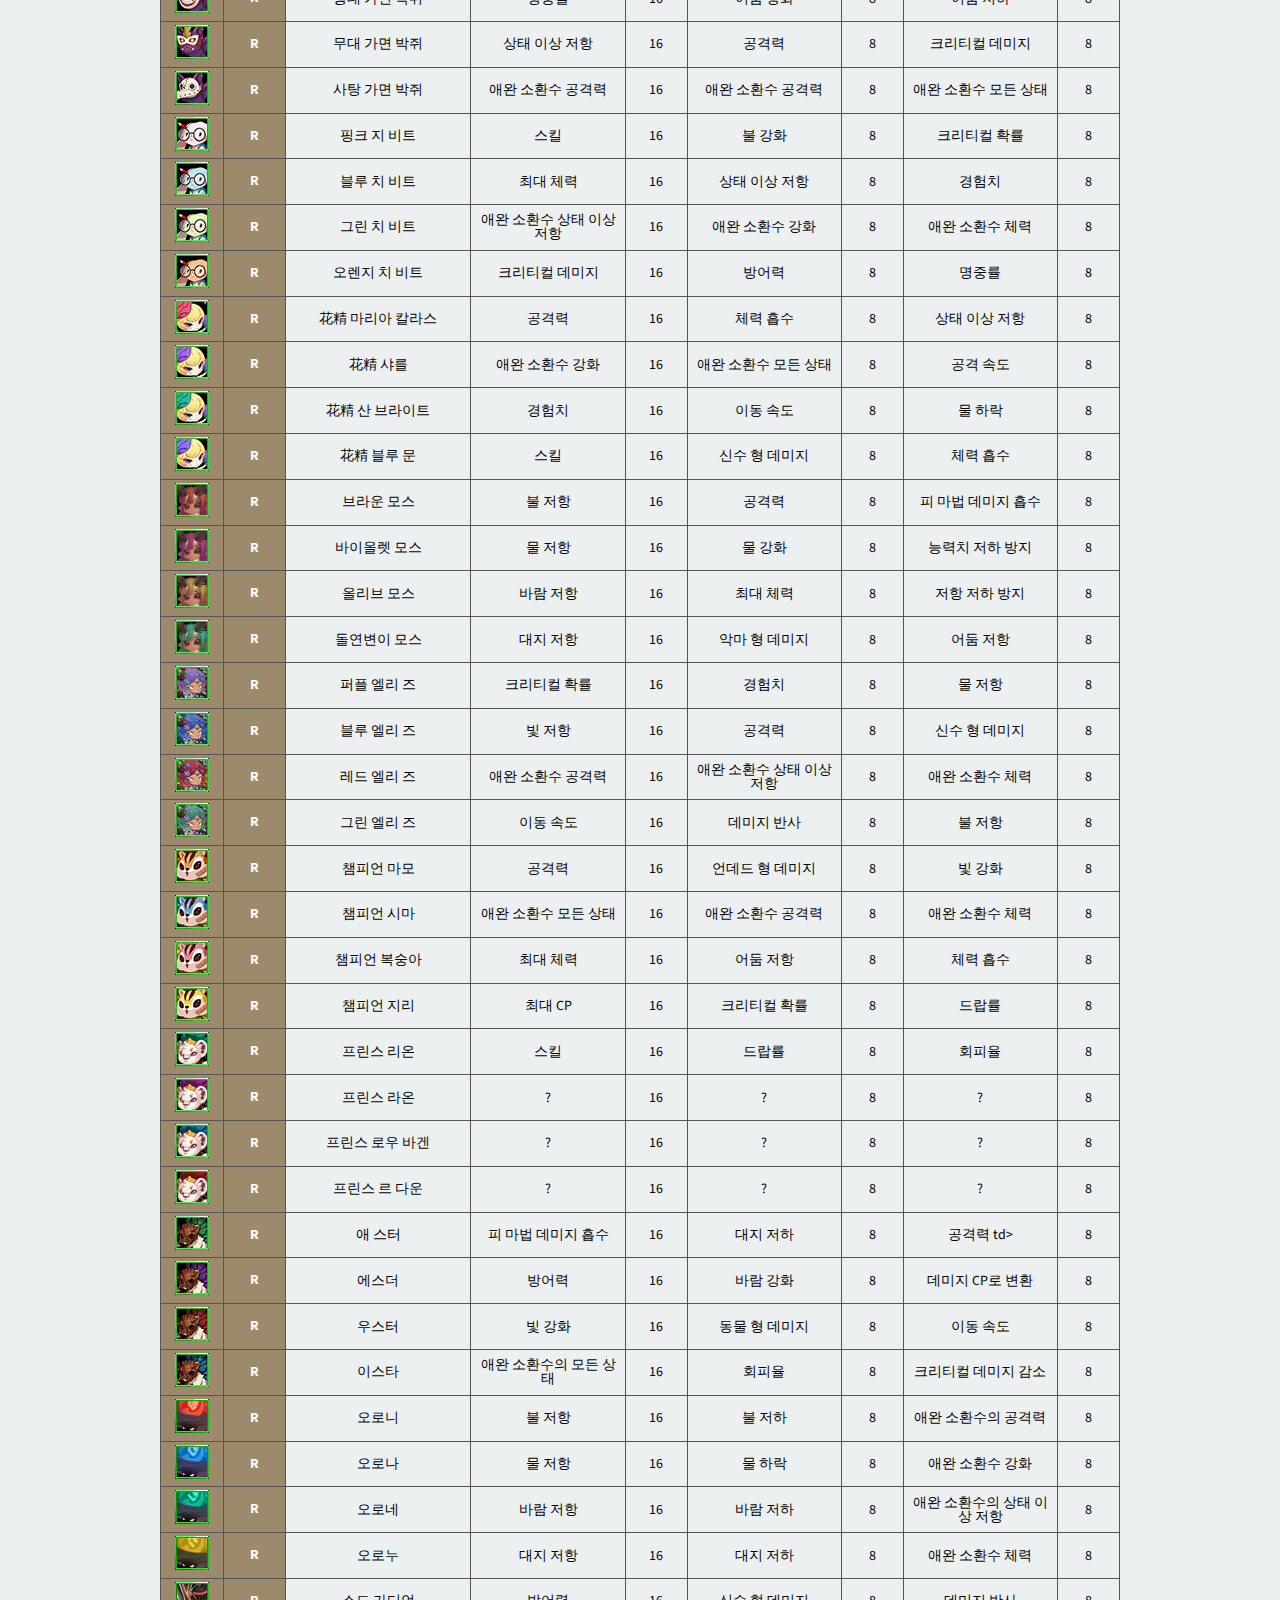
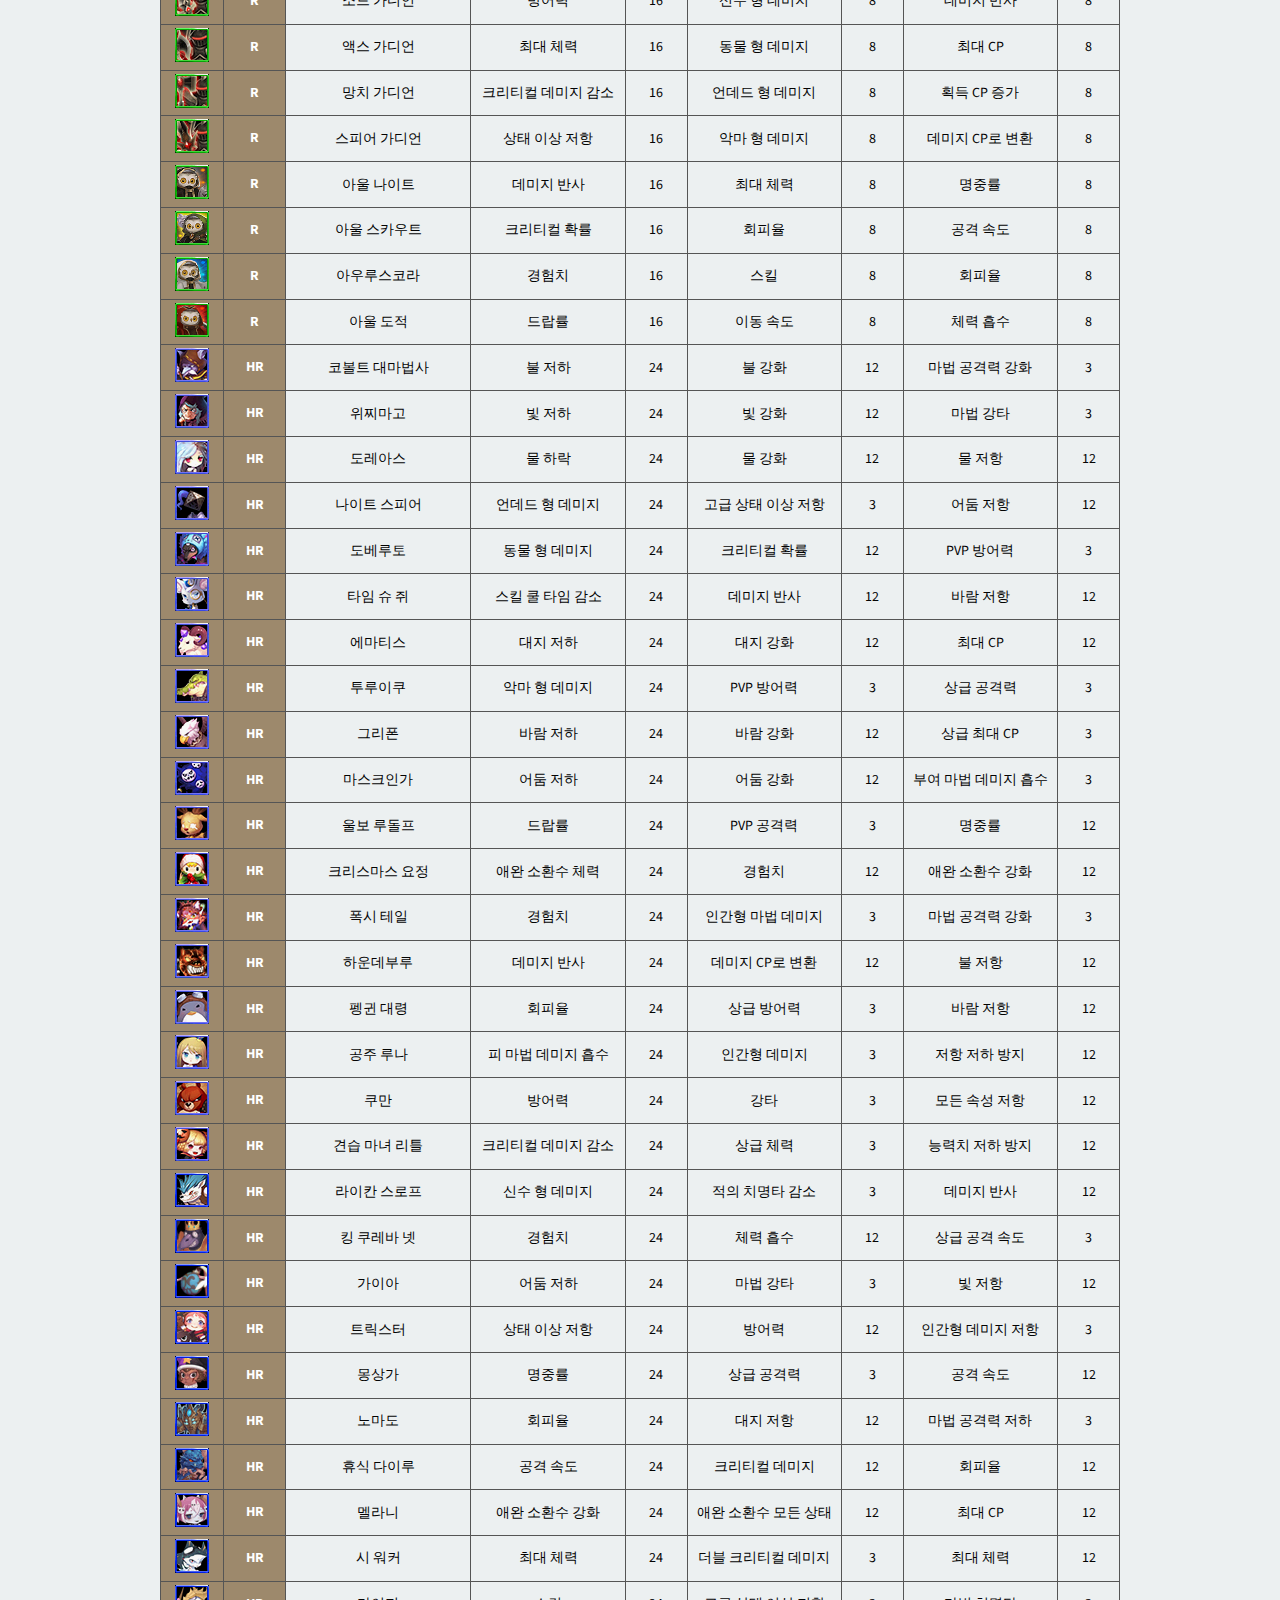
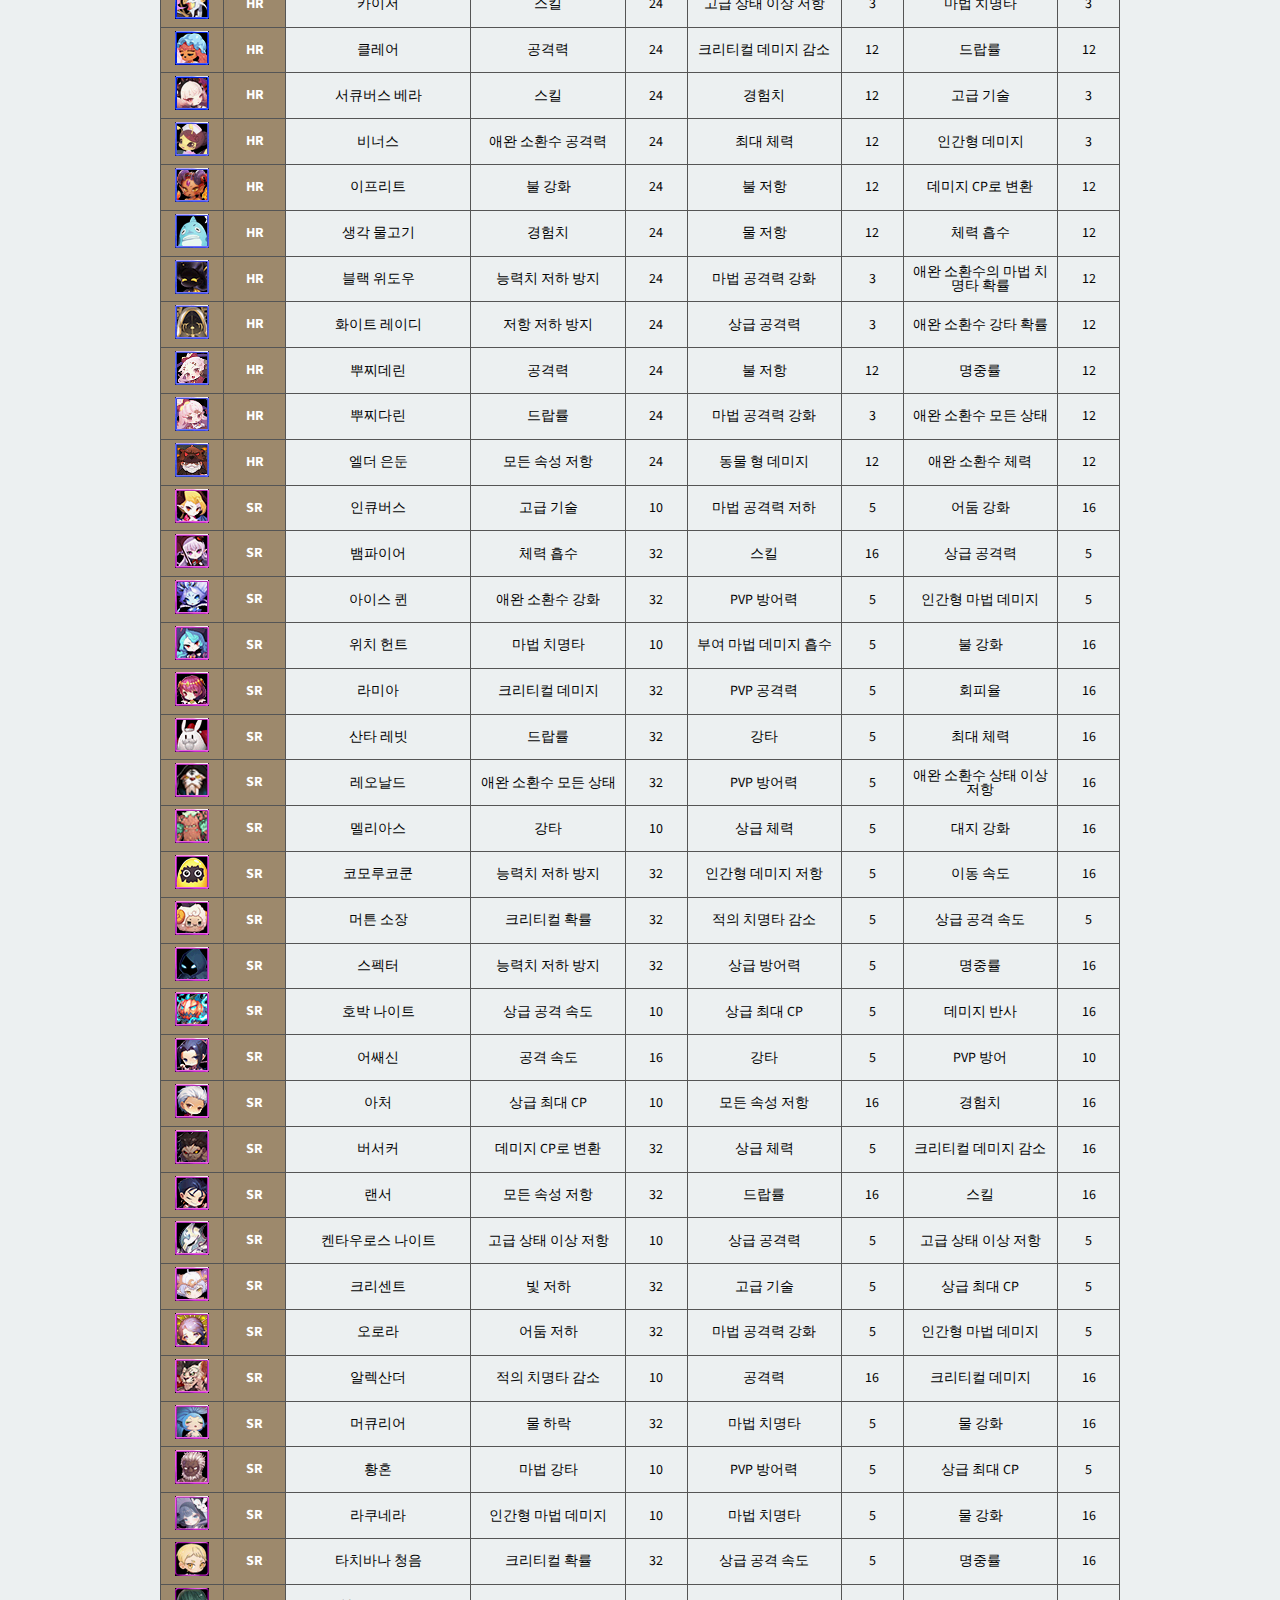
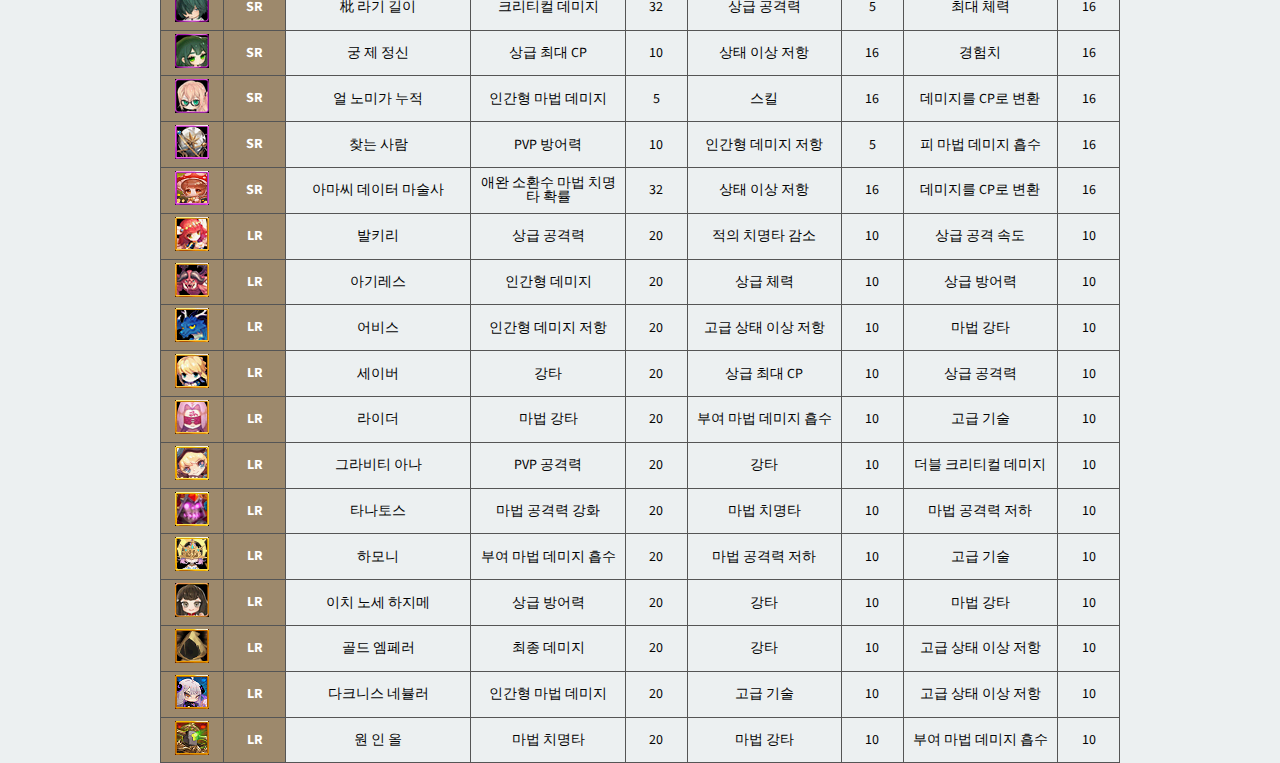
<file: menu/creatures.html>
<!DOCTYPE html>
<html lang="en">

<head>
  <meta charset="UTF-8">
  <meta name="viewport" content="width=device-width, initial-scale=1.0">
  <title>크리처</title>
  <link rel="stylesheet" href="../css/index.css" />
  <link rel="stylesheet" href="../css/creatures.css" />
  <link rel="stylesheet" href="../font-awesome-4.7.0/css/font-awesome.min.css">
  <link href="https://fonts.googleapis.com/css2?family=Source+Sans+Pro:wght@900&display=swap" rel="stylesheet">
</head>

<body>
  <div id="wrap">
    <div class="progress-container">
      <div class="progress-bar" id="progressBar" style="width: 0%;"></div>
    </div>
    <nav id="navbar" class="navbar">
      <div class="navbar-logo">
        <img src="../images/logo-mian2.png" style="width: 24px; height: 24px; vertical-align: bottom;" />
        <a href="../index.html">RED STONE</a>
      </div>

      <ul class="navbar-menu">
        <li><a href="../index.html">메인</a></li>
        <li><a href="./item.html">아이템</a></li>
        <li><a href="./skill.html">스킬</a></li>
        <li><a href="./cosbody.html">코스튬</a></li>
        <li><a href="./prefix.html">접두사</a></li>
        <li><a href="./creatures.html">크리처</a></li>
      </ul>

      <ul class="navbar-icons">
        <li><a href="javascript:window.open('https://www.facebook.com/DevLim0419', '_blank')"><i class="fa fa-facebook"
              aria-hidden="true"></i></a></li>
        <li><a href="javascript:window.open('https://www.instagram.com/lim_jin_yeong/', '_blank')"><i
              class="fa fa-instagram" aria-hidden="true"></i></a></li>
        <li><a href="javascript:window.open('mailto:dlawlsdud0419@gmail.com', '_blank')"><i class="fa fa-google"
              aria-hidden="true"></i></a></li>
        <li><a href="javascript:window.open('https://github.com/dlawlsdud0419/', '_blank')"><i class="fa fa-github"
              aria-hidden="true"></i></a></li>
      </ul>

      <a href="#" class="navbar-togglebtn">
        <i class="fa fa-bars" aria-hidden="true"></i>
      </a>
    </nav>

    <div class="container">
      <h1 class="main-text">크리처 패시브 등급표</h1>
      <div class="row">
        <div class="col-md-12 col-sm-6">
          <table class="rwd-table">
            <colgroup>
              <col width="15%" />
              <col width="15%" />
              <col width="15%" />
              <col width="15%" />
              <col width="15%" />
              <col width="15%" />
            </colgroup>
            <thead>
              <tr>
                <th>등급</th>
                <th>일반</th>
                <th>레어</th>
                <th>하이레어</th>
                <th>스페셜레어</th>
                <th>레전드레어</th>
              </tr>
            </thead>
            <tbody>
              <tr>
                <td data-th="등급">일반 메인</td>
                <td data-th="일반">8+ (0 ~ 4)</td>
                <td data-th="레어">16+ (0 ~ 8)</td>
                <td data-th="하이레어">24+ (0 ~ 12)</td>
                <td data-th="스페셜레어">32+ (0 ~ 16)</td>
                <td data-th="레전드레어">-</td>
              </tr>
              <tr>
                <td data-th="등급">일반 하위</td>
                <td data-th="일반">4+ (0 ~ 2) </td>
                <td data-th="레어">8+ (0 ~ 4)</td>
                <td data-th="하이레어">12+ (0 ~ 6)</td>
                <td data-th="스페셜레어">16+ (0 ~ 8)</td>
                <td data-th="레전드레어">20+ (0 ~ 10)</td>
              </tr>
              <tr>
                <td data-th="등급">고급 메인</td>
                <td data-th="일반">-</td>
                <td data-th="레어">-</td>
                <td data-th="하이레어">?</td>
                <td data-th="스페셜레어">10+ (0 ~ 16)</td>
                <td data-th="레전드레어">20+ (0 ~ 20)</td>
              </tr>
              <tr>
                <td data-th="등급">고급 서브</td>
                <td data-th="일반">불가</td>
                <td data-th="레어">불가</td>
                <td data-th="하이레어">3+ (0 ~ 6)</td>
                <td data-th="스페셜레어">5+ (0 ~ 8)</td>
                <td data-th="레전드레어">10+ (0 ~ 10)</td>
              </tr>
            </tbody>

          </table>
        </div>
      </div>

      <div class="creature">
        <div class="creature-box">
          <table class="creature-table">
            <colgroup>
              <col span="1" width="40">
              <col span="1" width="40">
              <col span="1" width="120">
              <col span="1" width="100">
              <col span="1" width="40">
              <col span="1" width="100">
              <col span="1" width="40">
              <col span="1" width="100">
              <col span="1" width="40">
            </colgroup>
            <thead>
              <tr>
                <th>아이콘</th>
                <th>순위</th>
                <th>생물 이름</th>
                <th>메인</th>
                <th>Lv</th>
                <th>서브 1</th>
                <th>Lv</th>
                <th>서브 2</th>
                <th>Lv</th>
              </tr>
            </thead>
            <tbody>
              <tr>
                <th><img src="../images/creature2_files/creature_0000.png"></th>
                <th>N</th>
                <td>블리자드 화염 개</td>
                <td>공격력</td>
                <td>8</td>
                <td>경험치</td>
                <td>4</td>
                <td>체력 흡수</td>
                <td>4</td>
              </tr>
              <tr>
                <th><img src="../images/creature2_files/creature_0001.png"></th>
                <th>N</th>
                <td>푸른 화염 개</td>
                <td>드랍률</td>
                <td>8</td>
                <td>회피율</td>
                <td>4</td>
                <td>드랍률</td>
                <td>4</td>
              </tr>
              <tr>
                <th><img src="../images/creature2_files/creature_0002.png"></th>
                <th>N</th>
                <td>녹색 화염 개</td>
                <td>불 저하</td>
                <td>8</td>
                <td>데미지 반사</td>
                <td>4</td>
                <td>불 강화</td>
                <td>4</td>
              </tr>
              <tr>
                <th><img src="../images/creature2_files/creature_0003.png"></th>
                <th>N</th>
                <td>보라색 화염 개</td>
                <td>불 저항</td>
                <td>8</td>
                <td>불 강화</td>
                <td>4</td>
                <td>저항 저하 방지</td>
                <td>4</td>
              </tr>
              <tr>
                <th><img src="../images/creature2_files/creature_0004.png"></th>
                <th>N</th>
                <td>회색 화염 개</td>
                <td>최대 CP</td>
                <td>8</td>
                <td>능력치 저하 방지</td>
                <td>4</td>
                <td>최대 체력</td>
                <td>4</td>
              </tr>
              <tr>
                <th><img src="../images/creature2_files/creature_0005.png"></th>
                <th>N</th>
                <td>붉은 화염 개</td>
                <td>공격력</td>
                <td>8</td>
                <td>공격력</td>
                <td>4</td>
                <td>동물 형 데미지</td>
                <td>4</td>
              </tr>
              <tr>
                <th><img src="../images/creature2_files/creature_0006.png"></th>
                <th>N</th>
                <td>보라색의 섬광 개</td>
                <td>크리티컬 확률</td>
                <td>8</td>
                <td>크리티컬 데미지</td>
                <td>4</td>
                <td>스킬</td>
                <td>4</td>
              </tr>
              <tr>
                <th><img src="../images/creature2_files/creature_0007.png"></th>
                <th>N</th>
                <td>하늘색 섬광 개</td>
                <td>최대 체력</td>
                <td>8</td>
                <td>방어력</td>
                <td>4</td>
                <td>체력 흡수</td>
                <td>4</td>
              </tr>
              <tr>
                <th><img src="../images/creature2_files/creature_0008.png"></th>
                <th>N</th>
                <td>붉은 섬광 개</td>
                <td>불 강화</td>
                <td>8</td>
                <td>신수 형 데미지</td>
                <td>4</td>
                <td>불 저하</td>
                <td>4</td>
              </tr>
              <tr>
                <th>
                  <img src="../images/creature2_files/creature_0009.png"></th>
                <th>N</th>
                <td>푸른 섬광 개</td>
                <td>대지 저항</td>
                <td>8</td>
                <td>크리티컬 데미지 감소</td>
                <td>4</td>
                <td>불 저항</td>
                <td>4</td>
              </tr>
              <tr>
                <th>
                  <img src="../images/creature2_files/creature_0010.png"></th>
                <th>N</th>
                <td>변이 화염 개</td>
                <td>애완 소환수 강화</td>
                <td>8</td>
                <td>애완 소환수 체력</td>
                <td>4</td>
                <td>애완 소환수 모든 상태</td>
                <td>4</td>
              </tr>
              <tr>
                <th>
                  <img src="../images/creature2_files/creature_0011.png"></th>
                <th>N</th>
                <td>처녀 미니 고스트</td>
                <td>상태 이상 저항</td>
                <td>8</td>
                <td>드랍률</td>
                <td>4</td>
                <td>최대 CP</td>
                <td>4</td>
              </tr>
              <tr>
                <th>
                  <img src="../images/creature2_files/creature_0012.png"></th>
                <th>N</th>
                <td>바다 미니 고스트</td>
                <td>어둠 저하</td>
                <td>8</td>
                <td>모든 속성 저항</td>
                <td>4</td>
                <td>어둠 강화</td>
                <td>4</td>
              </tr>
              <tr>
                <th>
                  <img src="../images/creature2_files/creature_0013.png"></th>
                <th>N</th>
                <td>숲 미니 고스트</td>
                <td>어둠 저항</td>
                <td>8</td>
                <td>어둠 강화</td>
                <td>4</td>
                <td>어둠 저하</td>
                <td>4</td>
              </tr>
              <tr>
                <th>
                  <img src="../images/creature2_files/creature_0014.png"></th>
                <th>N</th>
                <td>절벽 미니 고스트</td>
                <td>공격력</td>
                <td>8</td>
                <td>피 마법 데미지 흡수</td>
                <td>4</td>
                <td>명중률</td>
                <td>4</td>
              </tr>
              <tr>
                <th>
                  <img src="../images/creature2_files/creature_0015.png"></th>
                <th>N</th>
                <td>바위 미니 고스트</td>
                <td>스킬</td>
                <td>8</td>
                <td>스킬</td>
                <td>4</td>
                <td>최대 CP</td>
                <td>4</td>
              </tr>
              <tr>
                <th>
                  <img src="../images/creature2_files/creature_0016.png"></th>
                <th>N</th>
                <td>사막 미니 고스트</td>
                <td>회피율</td>
                <td>8</td>
                <td>불 저항</td>
                <td>4</td>
                <td>이동 속도</td>
                <td>4</td>
              </tr>
              <tr>
                <th>
                  <img src="../images/creature2_files/creature_0017.png"></th>
                <th>N</th>
                <td>폭포 미니 고스트</td>
                <td>어둠 강화</td>
                <td>8</td>
                <td>공격 속도</td>
                <td>4</td>
                <td>어둠 저하</td>
                <td>4</td>
              </tr>
              <tr>
                <th>
                  <img src="../images/creature2_files/creature_0018.png"></th>
                <th>N</th>
                <td>평원 미니 고스트</td>
                <td>최대 체력</td>
                <td>8</td>
                <td>크리티컬 데미지 감소</td>
                <td>4</td>
                <td>악마 형 데미지</td>
                <td>4</td>
              </tr>
              <tr>
                <th>
                  <img src="../images/creature2_files/creature_0019.png"></th>
                <th>N</th>
                <td>신사 미니 고스트</td>
                <td>이동 속도</td>
                <td>8</td>
                <td>피 마법 데미지 흡수</td>
                <td>4</td>
                <td>공격력</td>
                <td>4</td>
              </tr>
              <tr>
                <th>
                  <img src="../images/creature2_files/creature_0020.png"></th>
                <th>N</th>
                <td>묘지 미니 고스트</td>
                <td>크리티컬 확률</td>
                <td>8</td>
                <td>물 저항</td>
                <td>4</td>
                <td>크리티컬 데미지</td>
                <td>4</td>
              </tr>
              <tr>
                <th>
                  <img src="../images/creature2_files/creature_0021.png"></th>
                <th>N</th>
                <td>지하 미니 고스트</td>
                <td>방어력</td>
                <td>8</td>
                <td>어둠 저항</td>
                <td>4</td>
                <td>데미지 반사</td>
                <td>4</td>
              </tr>
              <tr>
                <th>
                  <img src="../images/creature2_files/creature_0022.png"></th>
                <th>N</th>
                <td>탐욕의 골렘</td>
                <td>빛 저항</td>
                <td>8</td>
                <td>크리티컬 확률</td>
                <td>4</td>
                <td>빛 저하</td>
                <td>4</td>
              </tr>
              <tr>
                <th>
                  <img src="../images/creature2_files/creature_0023.png"></th>
                <th>N</th>
                <td>망각의 골렘</td>
                <td>빛 강화</td>
                <td>8</td>
                <td>빛 강화</td>
                <td>4</td>
                <td>동물 형 데미지</td>
                <td>4</td>
              </tr>
              <tr>
                <th>
                  <img src="../images/creature2_files/creature_0024.png"></th>
                <th>N</th>
                <td>탐욕의 골렘</td>
                <td>회피율</td>
                <td>8</td>
                <td>능력치 저하 방지</td>
                <td>4</td>
                <td>빛 저항</td>
                <td>4</td>
              </tr>
              <tr>
                <th>
                  <img src="../images/creature2_files/creature_0025.png"></th>
                <th>N</th>
                <td>축복의 골렘</td>
                <td>공격 속도</td>
                <td>8</td>
                <td>크리티컬 데미지</td>
                <td>4</td>
                <td>방어력</td>
                <td>4</td>
              </tr>
              <tr>
                <th>
                  <img src="../images/creature2_files/creature_0026.png"></th>
                <th>N</th>
                <td>용기의 골렘</td>
                <td>최대 체력</td>
                <td>8</td>
                <td>최대 체력</td>
                <td>4</td>
                <td>드랍률</td>
                <td>4</td>
              </tr>
              <tr>
                <th>
                  <img src="../images/creature2_files/creature_0027.png"></th>
                <th>N</th>
                <td>정의의 골렘</td>
                <td>경험치</td>
                <td>8</td>
                <td>대지 저항</td>
                <td>4</td>
                <td>데미지 반사</td>
                <td>4</td>
              </tr>
              <tr>
                <th>
                  <img src="../images/creature2_files/creature_0028.png"></th>
                <th>N</th>
                <td>불굴의 골렘</td>
                <td>대지 저항</td>
                <td>8</td>
                <td>공격력</td>
                <td>4</td>
                <td>경험치</td>
                <td>4</td>
              </tr>
              <tr>
                <th>
                  <img src="../images/creature2_files/creature_0029.png"></th>
                <th>N</th>
                <td>행복의 골렘</td>
                <td>애완 소환수 강화</td>
                <td>8</td>
                <td>애완 소환수 모든 상태</td>
                <td>4</td>
                <td>애완 소환수 공격력</td>
                <td>4</td>
              </tr>
              <tr>
                <th>
                  <img src="../images/creature2_files/creature_0030.png"></th>
                <th>N</th>
                <td>원하는 골렘</td>
                <td>이동 속도</td>
                <td>8</td>
                <td>언데드 형 데미지</td>
                <td>4</td>
                <td>체력 흡수</td>
                <td>4</td>
              </tr>
              <tr>
                <th>
                  <img src="../images/creature2_files/creature_0031.png"></th>
                <th>N</th>
                <td>분노의 골렘</td>
                <td>빛 저하</td>
                <td>8</td>
                <td>이동 속도</td>
                <td>4</td>
                <td>빛 강화</td>
                <td>4</td>
              </tr>
              <tr>
                <th>
                  <img src="../images/creature2_files/creature_0032.png"></th>
                <th>N</th>
                <td>복수의 골렘</td>
                <td>드랍률</td>
                <td>8</td>
                <td>빛 저항</td>
                <td>4</td>
                <td>상태 이상 저항</td>
                <td>4</td>
              </tr>
              <tr>
                <th>
                  <img src="../images/creature2_files/creature_0033.png"></th>
                <th>N</th>
                <td>레빗</td>
                <td>물 강화</td>
                <td>8</td>
                <td>물 하락</td>
                <td>4</td>
                <td>언데드 형 데미지</td>
                <td>4</td>
              </tr>
              <tr>
                <th>
                  <img src="../images/creature2_files/creature_0034.png"></th>
                <th>N</th>
                <td>리빗토</td>
                <td>물 하락</td>
                <td>8</td>
                <td>저항 저하 방지</td>
                <td>4</td>
                <td>물 강화</td>
                <td>4</td>
              </tr>
              <tr>
                <th>
                  <img src="../images/creature2_files/creature_0035.png"></th>
                <th>N</th>
                <td>루빗토</td>
                <td>물 저항</td>
                <td>8</td>
                <td>회피율</td>
                <td>4</td>
                <td>피 마법 데미지 흡수</td>
                <td>4</td>
              </tr>
              <tr>
                <th>
                  <img src="../images/creature2_files/creature_0036.png"></th>
                <th>N</th>
                <td>로빗토</td>
                <td>최대 체력</td>
                <td>8</td>
                <td>방어력</td>
                <td>4</td>
                <td>상태 이상 저항</td>
                <td>4</td>
              </tr>
              <tr>
                <th>
                  <img src="../images/creature2_files/creature_0037.png"></th>
                <th>N</th>
                <td>부빗토</td>
                <td>최대 CP</td>
                <td>8</td>
                <td>애완 소환수 강화</td>
                <td>4</td>
                <td>물 저항</td>
                <td>4</td>
              </tr>
              <tr>
                <th>
                  <img src="../images/creature2_files/creature_0038.png"></th>
                <th>N</th>
                <td>레잇토</td>
                <td>물 강화</td>
                <td>8</td>
                <td>물 하락</td>
                <td>4</td>
                <td>스킬 쿨 타임 감소</td>
                <td>4</td>
              </tr>
              <tr>
                <th>
                  <img src="../images/creature2_files/creature_0039.png"></th>
                <th>N</th>
                <td>루잇토</td>
                <td>애완 소환수 모든 상태</td>
                <td>8</td>
                <td>애완 소환수 체력</td>
                <td>4</td>
                <td>바람 저항</td>
                <td>4</td>
              </tr>
              <tr>
                <th>
                  <img src="../images/creature2_files/creature_0040.png"></th>
                <th>N</th>
                <td>로잇토</td>
                <td>방어력</td>
                <td>8</td>
                <td>공격 속도</td>
                <td>4</td>
                <td>신수 형 데미지</td>
                <td>4</td>
              </tr>
              <tr>
                <th>
                  <img src="../images/creature2_files/creature_0041.png"></th>
                <th>N</th>
                <td>라잇토</td>
                <td>스킬</td>
                <td>8</td>
                <td>공격력</td>
                <td>4</td>
                <td>방어력</td>
                <td>4</td>
              </tr>
              <tr>
                <th>
                  <img src="../images/creature2_files/creature_0042.png"></th>
                <th>N</th>
                <td>레빈토</td>
                <td>물 하락</td>
                <td>8</td>
                <td>물 강화</td>
                <td>4</td>
                <td>데미지 CP로 변환</td>
                <td>4</td>
              </tr>
              <tr>
                <th>
                  <img src="../images/creature2_files/creature_0043.png"></th>
                <th>N</th>
                <td>루빈토</td>
                <td>명중률</td>
                <td>8</td>
                <td>크리티컬 확률</td>
                <td>4</td>
                <td>어둠 저항</td>
                <td>4</td>
              </tr>
              <tr>
                <th>
                  <img src="../images/creature2_files/creature_0044.png"></th>
                <th>N</th>
                <td>하날 레이 나팔꽃</td>
                <td>대지 강화</td>
                <td>8</td>
                <td>데미지 CP로 변환</td>
                <td>4</td>
                <td>최대 CP</td>
                <td>4</td>
              </tr>
              <tr>
                <th>
                  <img src="../images/creature2_files/creature_0045.png"></th>
                <th>N</th>
                <td>하날 레이 로즈</td>
                <td>공격력</td>
                <td>8</td>
                <td>상태 이상 저항</td>
                <td>4</td>
                <td>크리티컬 데미지</td>
                <td>4</td>
              </tr>
              <tr>
                <th>
                  <img src="../images/creature2_files/creature_0046.png"></th>
                <th>N</th>
                <td>하날 레이 제비꽃</td>
                <td>상태 이상 저항</td>
                <td>8</td>
                <td>최대 체력</td>
                <td>4</td>
                <td>악마 형 데미지</td>
                <td>4</td>
              </tr>
              <tr>
                <th>
                  <img src="../images/creature2_files/creature_0047.png"></th>
                <th>N</th>
                <td>하날 레이 벨</td>
                <td>대지 저하</td>
                <td>8</td>
                <td>대지 강화</td>
                <td>4</td>
                <td>대지 저항</td>
                <td>4</td>
              </tr>
              <tr>
                <th>
                  <img src="../images/creature2_files/creature_0048.png"></th>
                <th>N</th>
                <td>하날 레이 나노하</td>
                <td>바람 저항</td>
                <td>8</td>
                <td>명중률</td>
                <td>4</td>
                <td>모든 속성 저항</td>
                <td>4</td>
              </tr>
              <tr>
                <th>
                  <img src="../images/creature2_files/creature_0049.png"></th>
                <th>N</th>
                <td>하날 레이 카스미</td>
                <td>데미지 반사</td>
                <td>8</td>
                <td>애완 소환수 모든 상태</td>
                <td>4</td>
                <td>애완 소환수 상태 이상 저항</td>
                <td>4</td>
              </tr>
              <tr>
                <th>
                  <img src="../images/creature2_files/creature_0050.png"></th>
                <th>N</th>
                <td>하날 레이 노우젠</td>
                <td>바람 강화</td>
                <td>8</td>
                <td>최대 CP</td>
                <td>4</td>
                <td>바람 저하</td>
                <td>4</td>
              </tr>
              <tr>
                <th>
                  <img src="../images/creature2_files/creature_0051.png"></th>
                <th>N</th>
                <td>하날 레이 와스레나</td>
                <td>공격 속도</td>
                <td>8</td>
                <td>최대 체력</td>
                <td>4</td>
                <td>대지 저하</td>
                <td>4</td>
              </tr>
              <tr>
                <th>
                  <img src="../images/creature2_files/creature_0052.png"></th>
                <th>N</th>
                <td>하날 레이 둥글레</td>
                <td>바람 저하</td>
                <td>8</td>
                <td>바람 저항</td>
                <td>4</td>
                <td>바람 강화</td>
                <td>4</td>
              </tr>
              <tr>
                <th>
                  <img src="../images/creature2_files/creature_0053.png"></th>
                <th>N</th>
                <td>하날 레이 위로우</td>
                <td>경험치</td>
                <td>8</td>
                <td>공격력</td>
                <td>4</td>
                <td>불 저항</td>
                <td>4</td>
              </tr>
              <tr>
                <th>
                  <img src="../images/creature2_files/creature_0054.png"></th>
                <th>N</th>
                <td>하날 레이 아이리스</td>
                <td>피 마법 데미지 흡수</td>
                <td>8</td>
                <td>바람 강화</td>
                <td>4</td>
                <td>이동 속도</td>
                <td>4</td>
              </tr>
              <tr>
                <th>
                  <img src="../images/creature2_files/creature_0055.png"></th>
                <th>R</th>
                <td>황혼의 플레어</td>
                <td>불 저하</td>
                <td>16</td>
                <td>회피율</td>
                <td>8</td>
                <td>불 강화</td>
                <td>8</td>
              </tr>
              <tr>
                <th>
                  <img src="../images/creature2_files/creature_0056.png"></th>
                <th>R</th>
                <td>타락의 플레어</td>
                <td>물 하락</td>
                <td>16</td>
                <td>물 강화</td>
                <td>8</td>
                <td>최대 CP</td>
                <td>8</td>
              </tr>
              <tr>
                <th>
                  <img src="../images/creature2_files/creature_0057.png"></th>
                <th>R</th>
                <td>저주의 플레어</td>
                <td>바람 저하</td>
                <td>16</td>
                <td>모든 속성 저항</td>
                <td>8</td>
                <td>바람 강화</td>
                <td>8</td>
              </tr>
              <tr>
                <th>
                  <img src="../images/creature2_files/creature_0058.png"></th>
                <th>R</th>
                <td>어둠 플레어</td>
                <td>물 강화</td>
                <td>16</td>
                <td>물 저항</td>
                <td>8</td>
                <td>물 하락</td>
                <td>8</td>
              </tr>
              <tr>
                <th>
                  <img src="../images/creature2_files/creature_0059.png"></th>
                <th>R</th>
                <td>지옥의 플레어</td>
                <td>상태 이상 저항</td>
                <td>16</td>
                <td>공격 속도</td>
                <td>8</td>
                <td>악마 형 데미지</td>
                <td>8</td>
              </tr>
              <tr>
                <th>
                  <img src="../images/creature2_files/creature_0060.png"></th>
                <th>R</th>
                <td>본 기사</td>
                <td>어둠 저항</td>
                <td>16</td>
                <td>최대 체력</td>
                <td>8</td>
                <td>방어력</td>
                <td>8</td>
              </tr>
              <tr>
                <th>
                  <img src="../images/creature2_files/creature_0061.png"></th>
                <th>R</th>
                <td>본 워리어</td>
                <td>대지 강화</td>
                <td>16</td>
                <td>방어력</td>
                <td>8</td>
                <td>대지 강화</td>
                <td>8</td>
              </tr>
              <tr>
                <th>
                  <img src="../images/creature2_files/creature_0062.png"></th>
                <th>R</th>
                <td>본 영웅</td>
                <td>어둠 저하</td>
                <td>16</td>
                <td>어둠 강화</td>
                <td>8</td>
                <td>경험치</td>
                <td>8</td>
              </tr>
              <tr>
                <th>
                  <img src="../images/creature2_files/creature_0063.png"></th>
                <th>R</th>
                <td>본 솔져</td>
                <td>방어력</td>
                <td>16</td>
                <td>공격력</td>
                <td>8</td>
                <td>데미지 반사</td>
                <td>8</td>
              </tr>
              <tr>
                <th>
                  <img src="../images/creature2_files/creature_0064.png"></th>
                <th>R</th>
                <td>본 도둑</td>
                <td>어둠 강화</td>
                <td>16</td>
                <td>스킬 쿨 타임 감소</td>
                <td>8</td>
                <td>어둠 저하</td>
                <td>8</td>
              </tr>
              <tr>
                <th>
                  <img src="../images/creature2_files/creature_0065.png"></th>
                <th>R</th>
                <td>하늘색 루쥬에</td>
                <td>데미지 반사</td>
                <td>16</td>
                <td>최대 체력</td>
                <td>8</td>
                <td>드랍률</td>
                <td>8</td>
              </tr>
              <tr>
                <th>
                  <img src="../images/creature2_files/creature_0066.png"></th>
                <th>R</th>
                <td>핏빛 루쥬에</td>
                <td>불 강화</td>
                <td>16</td>
                <td>불 저하</td>
                <td>8</td>
                <td>스킬</td>
                <td>8</td>
              </tr>
              <tr>
                <th>
                  <img src="../images/creature2_files/creature_0067.png"></th>
                <th>R</th>
                <td>리본 루쥬에</td>
                <td>이동 속도</td>
                <td>16</td>
                <td>크리티컬 데미지</td>
                <td>8</td>
                <td>명중률</td>
                <td>8</td>
              </tr>
              <tr>
                <th>
                  <img src="../images/creature2_files/creature_0068.png"></th>
                <th>R</th>
                <td>태사의 루쥬에</td>
                <td>회피율</td>
                <td>16</td>
                <td>이동 속도</td>
                <td>8</td>
                <td>신수 형 데미지</td>
                <td>8</td>
              </tr>
              <tr>
                <th>
                  <img src="../images/creature2_files/creature_0069.png"></th>
                <th>R</th>
                <td>루쥬에</td>
                <td>최대 CP</td>
                <td>16</td>
                <td>드랍률</td>
                <td>8</td>
                <td>공격 속도</td>
                <td>8</td>
              </tr>
              <tr>
                <th>
                  <img src="../images/creature2_files/creature_0070.png"></th>
                <th>R</th>
                <td>뷔도</td>
                <td>대지 저항</td>
                <td>16</td>
                <td>데미지 CP로 변환</td>
                <td>8</td>
                <td>공격력</td>
                <td>8</td>
              </tr>
              <tr>
                <th>
                  <img src="../images/creature2_files/creature_0071.png"></th>
                <th>R</th>
                <td>모히칸 캐로</td>
                <td>드랍률</td>
                <td>16</td>
                <td>경험치</td>
                <td>8</td>
                <td>크리티컬 데미지 감소</td>
                <td>8</td>
              </tr>
              <tr>
                <th>
                  <img src="../images/creature2_files/creature_0072.png"></th>
                <th>R</th>
                <td>리젠트 캐로</td>
                <td>크리티컬 데미지</td>
                <td>16</td>
                <td>크리티컬 확률</td>
                <td>8</td>
                <td>동물 형 데미지</td>
                <td>8</td>
              </tr>
              <tr>
                <th>
                  <img src="../images/creature2_files/creature_0073.png"></th>
                <th>R</th>
                <td>아후로캬로</td>
                <td>바람 강화</td>
                <td>16</td>
                <td>바람 저하</td>
                <td>8</td>
                <td>상태 이상 저항</td>
                <td>8</td>
              </tr>
              <tr>
                <th>
                  <img src="../images/creature2_files/creature_0074.png"></th>
                <th>R</th>
                <td>화후</td>
                <td>모든 속성 저항</td>
                <td>16</td>
                <td>빛 강화</td>
                <td>8</td>
                <td>능력치 저하 방지</td>
                <td>8</td>
              </tr>
              <tr>
                <th>
                  <img src="../images/creature2_files/creature_0075.png"></th>
                <th>R</th>
                <td>뽀후</td>
                <td>빛 저하</td>
                <td>16</td>
                <td>언데드 형 데미지</td>
                <td>8</td>
                <td>빛 강화</td>
                <td>8</td>
              </tr>
              <tr>
                <th>
                  <img src="../images/creature2_files/creature_0076.png"></th>
                <th>R</th>
                <td>퍼프</td>
                <td>불 강화</td>
                <td>16</td>
                <td>불 저하</td>
                <td>8</td>
                <td>불 저항</td>
                <td>8</td>
              </tr>
              <tr>
                <th>
                  <img src="../images/creature2_files/creature_0077.png"></th>
                <th>R</th>
                <td>푸후</td>
                <td>대지 저하</td>
                <td>16</td>
                <td>대지 저항</td>
                <td>8</td>
                <td>대지 강화</td>
                <td>8</td>
              </tr>
              <tr>
                <th>
                  <img src="../images/creature2_files/creature_0078.png"></th>
                <th>R</th>
                <td>레드 앱솔</td>
                <td>크리티컬 확률</td>
                <td>16</td>
                <td>크리티컬 데미지</td>
                <td>8</td>
                <td>모든 속성 저항</td>
                <td>8</td>
              </tr>
              <tr>
                <th>
                  <img src="../images/creature2_files/creature_0079.png"></th>
                <th>R</th>
                <td>블루 앱솔</td>
                <td>공격력</td>
                <td>16</td>
                <td>체력 흡수</td>
                <td>8</td>
                <td>물 저항</td>
                <td>8</td>
              </tr>
              <tr>
                <th>
                  <img src="../images/creature2_files/creature_0080.png"></th>
                <th>R</th>
                <td>그린 앱솔</td>
                <td>대지 강화</td>
                <td>16</td>
                <td>대지 저항</td>
                <td>8</td>
                <td>대지 저하</td>
                <td>8</td>
              </tr>
              <tr>
                <th>
                  <img src="../images/creature2_files/creature_0081.png"></th>
                <th>R</th>
                <td>퍼플 앱솔</td>
                <td>방어력</td>
                <td>16</td>
                <td>피 마법 데미지 흡수</td>
                <td>8</td>
                <td>데미지 반사</td>
                <td>8</td>
              </tr>
              <tr>
                <th>
                  <img src="../images/creature2_files/creature_0082.png"></th>
                <th>R</th>
                <td>로드 앱솔</td>
                <td>크리티컬 확률</td>
                <td>16</td>
                <td>스킬</td>
                <td>8</td>
                <td>불 저항</td>
                <td>8</td>
              </tr>
              <tr>
                <th>
                  <img src="../images/creature2_files/creature_0083.png"></th>
                <th>R</th>
                <td>강인한 병아리 전사</td>
                <td>공격 속도</td>
                <td>16</td>
                <td>체력 흡수</td>
                <td>8</td>
                <td>바람 저항</td>
                <td>8</td>
              </tr>
              <tr>
                <th>
                  <img src="../images/creature2_files/creature_0084.png"></th>
                <th>R</th>
                <td>강운 병아리 전사</td>
                <td>크리티컬 확률</td>
                <td>16</td>
                <td>최대 CP</td>
                <td>8</td>
                <td>공격 속도</td>
                <td>8</td>
              </tr>
              <tr>
                <th>
                  <img src="../images/creature2_files/creature_0085.png"></th>
                <th>R</th>
                <td>현명한 병아리 전사</td>
                <td>빛 강화</td>
                <td>16</td>
                <td>빛 저하</td>
                <td>8</td>
                <td>언데드 형 데미지</td>
                <td>8</td>
              </tr>
              <tr>
                <th>
                  <img src="../images/creature2_files/creature_0086.png"></th>
                <th>R</th>
                <td>질풍의 병아리 전사</td>
                <td>대지 강화</td>
                <td>16</td>
                <td>최대 체력</td>
                <td>8</td>
                <td>대지 저하</td>
                <td>8</td>
              </tr>
              <tr>
                <th>
                  <img src="../images/creature2_files/creature_0087.png"></th>
                <th>R</th>
                <td>건장한 병아리 전사</td>
                <td>크리티컬 데미지 감소</td>
                <td>16</td>
                <td>크리티컬 확률</td>
                <td>8</td>
                <td>빛 저항</td>
                <td>8</td>
              </tr>
              <tr>
                <th>
                  <img src="../images/creature2_files/creature_0117.png"></th>
                <th>R</th>
                <td>와이어트 피그</td>
                <td>최대 체력</td>
                <td>16</td>
                <td>바람 저항</td>
                <td>8</td>
                <td>모든 속성 저항</td>
                <td>8</td>
              </tr>
              <tr>
                <th>
                  <img src="../images/creature2_files/creature_0118.png"></th>
                <th>R</th>
                <td>코린토삐구</td>
                <td>불 강화</td>
                <td>16</td>
                <td>불 저하</td>
                <td>8</td>
                <td>스킬</td>
                <td>8</td>
              </tr>
              <tr>
                <th>
                  <img src="../images/creature2_files/creature_0119.png"></th>
                <th>R</th>
                <td>필 버트 피그</td>
                <td>바람 강화</td>
                <td>16</td>
                <td>바람 저하</td>
                <td>8</td>
                <td>크리티컬 데미지 감소</td>
                <td>8</td>
              </tr>
              <tr>
                <th>
                  <img src="../images/creature2_files/creature_0120.png"></th>
                <th>R</th>
                <td>메이손삐구</td>
                <td>애완 소환수 체력</td>
                <td>16</td>
                <td>애완 소환수 상태 이상 저항</td>
                <td>8</td>
                <td>애완 소환수 강화</td>
                <td>8</td>
              </tr>
              <tr>
                <th>
                  <img src="../images/creature2_files/creature_0123.png"></th>
                <th>R</th>
                <td>해골 가면 박쥐</td>
                <td>데미지 CP로 변환</td>
                <td>16</td>
                <td>방어력</td>
                <td>8</td>
                <td>저항 저하 방지</td>
                <td>8</td>
              </tr>
              <tr>
                <th>
                  <img src="../images/creature2_files/creature_0124.png"></th>
                <th>R</th>
                <td>광대 가면 박쥐</td>
                <td>명중률</td>
                <td>16</td>
                <td>어둠 강화</td>
                <td>8</td>
                <td>어둠 저하</td>
                <td>8</td>
              </tr>
              <tr>
                <th>
                  <img src="../images/creature2_files/creature_0125.png"></th>
                <th>R</th>
                <td>무대 가면 박쥐</td>
                <td>상태 이상 저항</td>
                <td>16</td>
                <td>공격력</td>
                <td>8</td>
                <td>크리티컬 데미지</td>
                <td>8</td>
              </tr>
              <tr>
                <th>
                  <img src="../images/creature2_files/creature_0126.png"></th>
                <th>R</th>
                <td>사탕 가면 박쥐</td>
                <td>애완 소환수 공격력</td>
                <td>16</td>
                <td>애완 소환수 공격력</td>
                <td>8</td>
                <td>애완 소환수 모든 상태</td>
                <td>8</td>
              </tr>
              <tr>
                <th>
                  <img src="../images/creature2_files/creature_0135.png"></th>
                <th>R</th>
                <td>핑크 지 비트</td>
                <td>스킬</td>
                <td>16</td>
                <td>불 강화</td>
                <td>8</td>
                <td>크리티컬 확률</td>
                <td>8</td>
              </tr>
              <tr>
                <th>
                  <img src="../images/creature2_files/creature_0136.png"></th>
                <th>R</th>
                <td>블루 치 비트</td>
                <td>최대 체력</td>
                <td>16</td>
                <td>상태 이상 저항</td>
                <td>8</td>
                <td>경험치</td>
                <td>8</td>
              </tr>
              <tr>
                <th>
                  <img src="../images/creature2_files/creature_0137.png"></th>
                <th>R</th>
                <td>그린 치 비트</td>
                <td>애완 소환수 상태 이상 저항</td>
                <td>16</td>
                <td>애완 소환수 강화</td>
                <td>8</td>
                <td>애완 소환수 체력</td>
                <td>8</td>
              </tr>
              <tr>
                <th>
                  <img src="../images/creature2_files/creature_0138.png"></th>
                <th>R</th>
                <td>오렌지 치 비트</td>
                <td>크리티컬 데미지</td>
                <td>16</td>
                <td>방어력</td>
                <td>8</td>
                <td>명중률</td>
                <td>8</td>
              </tr>
              <tr>
                <th>
                  <img src="../images/creature2_files/creature_0141.png"></th>
                <th>R</th>
                <td>花精 마리아 칼라스</td>
                <td>공격력</td>
                <td>16</td>
                <td>체력 흡수</td>
                <td>8</td>
                <td>상태 이상 저항</td>
                <td>8</td>
              </tr>
              <tr>
                <th>
                  <img src="../images/creature2_files/creature_0142.png"></th>
                <th>R</th>
                <td>花精 샤를</td>
                <td>애완 소환수 강화</td>
                <td>16</td>
                <td>애완 소환수 모든 상태</td>
                <td>8</td>
                <td>공격 속도</td>
                <td>8</td>
              </tr>
              <tr>
                <th>
                  <img src="../images/creature2_files/creature_0143.png"></th>
                <th>R</th>
                <td>花精 산 브라이트</td>
                <td>경험치</td>
                <td>16</td>
                <td>이동 속도</td>
                <td>8</td>
                <td>물 하락</td>
                <td>8</td>
              </tr>
              <tr>
                <th>
                  <img src="../images/creature2_files/creature_0144.png"></th>
                <th>R</th>
                <td>花精 블루 문</td>
                <td>스킬</td>
                <td>16</td>
                <td>신수 형 데미지</td>
                <td>8</td>
                <td>체력 흡수</td>
                <td>8</td>
              </tr>
              <tr>
                <th>
                  <img src="../images/creature2_files/creature_0145.png"></th>
                <th>R</th>
                <td>브라운 모스</td>
                <td>불 저항</td>
                <td>16</td>
                <td>공격력</td>
                <td>8</td>
                <td>피 마법 데미지 흡수</td>
                <td>8</td>
              </tr>
              <tr>
                <th>
                  <img src="../images/creature2_files/creature_0146.png"></th>
                <th>R</th>
                <td>바이올렛 모스</td>
                <td>물 저항</td>
                <td>16</td>
                <td>물 강화</td>
                <td>8</td>
                <td>능력치 저하 방지</td>
                <td>8</td>
              </tr>
              <tr>
                <th>
                  <img src="../images/creature2_files/creature_0147.png"></th>
                <th>R</th>
                <td>올리브 모스</td>
                <td>바람 저항</td>
                <td>16</td>
                <td>최대 체력</td>
                <td>8</td>
                <td>저항 저하 방지</td>
                <td>8</td>
              </tr>
              <tr>
                <th>
                  <img src="../images/creature2_files/creature_0148.png"></th>
                <th>R</th>
                <td>돌연변이 모스</td>
                <td>대지 저항</td>
                <td>16</td>
                <td>악마 형 데미지</td>
                <td>8</td>
                <td>어둠 저항</td>
                <td>8</td>
              </tr>
              <tr>
                <th>
                  <img src="../images/creature2_files/creature_0153.png"></th>
                <th>R</th>
                <td>퍼플 엘리 즈</td>
                <td>크리티컬 확률</td>
                <td>16</td>
                <td>경험치</td>
                <td>8</td>
                <td>물 저항</td>
                <td>8</td>
              </tr>
              <tr>
                <th>
                  <img src="../images/creature2_files/creature_0154.png"></th>
                <th>R</th>
                <td>블루 엘리 즈</td>
                <td>빛 저항</td>
                <td>16</td>
                <td>공격력</td>
                <td>8</td>
                <td>신수 형 데미지</td>
                <td>8</td>
              </tr>
              <tr>
                <th>
                  <img src="../images/creature2_files/creature_0155.png"></th>
                <th>R</th>
                <td>레드 엘리 즈</td>
                <td>애완 소환수 공격력</td>
                <td>16</td>
                <td>애완 소환수 상태 이상 저항</td>
                <td>8</td>
                <td>애완 소환수 체력</td>
                <td>8</td>
              </tr>
              <tr>
                <th>
                  <img src="../images/creature2_files/creature_0156.png"></th>
                <th>R</th>
                <td>그린 엘리 즈</td>
                <td>이동 속도</td>
                <td>16</td>
                <td>데미지 반사</td>
                <td>8</td>
                <td>불 저항</td>
                <td>8</td>
              </tr>
              <tr>
                <th>
                  <img src="../images/creature2_files/creature_0157.png"></th>
                <th>R</th>
                <td>챔피언 마모</td>
                <td>공격력</td>
                <td>16</td>
                <td>언데드 형 데미지</td>
                <td>8</td>
                <td>빛 강화</td>
                <td>8</td>
              </tr>
              <tr>
                <th>
                  <img src="../images/creature2_files/creature_0158.png"></th>
                <th>R</th>
                <td>챔피언 시마</td>
                <td>애완 소환수 모든 상태</td>
                <td>16</td>
                <td>애완 소환수 공격력</td>
                <td>8</td>
                <td>애완 소환수 체력</td>
                <td>8</td>
              </tr>
              <tr>
                <th>
                  <img src="../images/creature2_files/creature_0159.png"></th>
                <th>R</th>
                <td>챔피언 복숭아</td>
                <td>최대 체력</td>
                <td>16</td>
                <td>어둠 저항</td>
                <td>8</td>
                <td>체력 흡수</td>
                <td>8</td>
              </tr>
              <tr>
                <th>
                  <img src="../images/creature2_files/creature_0160.png"></th>
                <th>R</th>
                <td>챔피언 지리</td>
                <td>최대 CP</td>
                <td>16</td>
                <td>크리티컬 확률</td>
                <td>8</td>
                <td>드랍률</td>
                <td>8</td>
              </tr>
              <tr>
                <th>
                  <img src="../images/creature2_files/creature_0165.png"></th>
                <th>R</th>
                <td>프린스 리온</td>
                <td>스킬</td>
                <td>16</td>
                <td>드랍률</td>
                <td>8</td>
                <td>회피율</td>
                <td>8</td>
              </tr>
              <tr>
                <th>
                  <img src="../images/creature2_files/creature_0166.png"></th>
                <th>R</th>
                <td>프린스 라온</td>
                <td>?</td>
                <td>16</td>
                <td>?</td>
                <td>8</td>
                <td>?</td>
                <td>8</td>
              </tr>
              <tr>
                <th>
                  <img src="../images/creature2_files/creature_0167.png"></th>
                <th>R</th>
                <td>프린스 로우 바겐</td>
                <td>?</td>
                <td>16</td>
                <td>?</td>
                <td>8</td>
                <td>?</td>
                <td>8</td>
              </tr>
              <tr>
                <th>
                  <img src="../images/creature2_files/creature_0168.png"></th>
                <th>R</th>
                <td>프린스 르 다운</td>
                <td>?</td>
                <td>16</td>
                <td>?</td>
                <td>8</td>
                <td>?</td>
                <td>8</td>
              </tr>
              <tr>
                <th>
                  <img src="../images/creature2_files/creature_0169.png"></th>
                <th>R</th>
                <td>애 스터</td>
                <td>피 마법 데미지 흡수</td>
                <td>16</td>
                <td>대지 저하</td>
                <td>8</td>
                <td>공격력 td&gt;
                </td><td>8</td>
              </tr>
              <tr>
                <th>
                  <img src="../images/creature2_files/creature_0170.png"></th>
                <th>R</th>
                <td>에스더</td>
                <td>방어력</td>
                <td>16</td>
                <td>바람 강화</td>
                <td>8</td>
                <td>데미지 CP로 변환</td>
                <td>8</td>
              </tr>
              <tr>
                <th>
                  <img src="../images/creature2_files/creature_0171.png"></th>
                <th>R</th>
                <td>우스터</td>
                <td>빛 강화</td>
                <td>16</td>
                <td>동물 형 데미지</td>
                <td>8</td>
                <td>이동 속도</td>
                <td>8</td>
              </tr>
              <tr>
                <th>
                  <img src="../images/creature2_files/creature_0172.png"></th>
                <th>R</th>
                <td>이스타</td>
                <td>애완 소환수의 모든 상태</td>
                <td>16</td>
                <td>회피율</td>
                <td>8</td>
                <td>크리티컬 데미지 감소</td>
                <td>8</td>
              </tr>
              <tr>
                <th>
                  <img src="../images/creature2_files/creature_0193.png"></th>
                <th>R</th>
                <td>오로니</td>
                <td>불 저항</td>
                <td>16</td>
                <td>불 저하</td>
                <td>8</td>
                <td>애완 소환수의 공격력</td>
                <td>8</td>
              </tr>
              <tr>
                <th>
                  <img src="../images/creature2_files/creature_0194.png"></th>
                <th>R</th>
                <td>오로나</td>
                <td>물 저항</td>
                <td>16</td>
                <td>물 하락</td>
                <td>8</td>
                <td>애완 소환수 강화</td>
                <td>8</td>
              </tr>
              <tr>
                <th>
                  <img src="../images/creature2_files/creature_0195.png"></th>
                <th>R</th>
                <td>오로네</td>
                <td>바람 저항</td>
                <td>16</td>
                <td>바람 저하</td>
                <td>8</td>
                <td>애완 소환수의 상태 이상 저항</td>
                <td>8</td>
              </tr>
              <tr>
                <th>
                  <img src="../images/creature2_files/creature_0196.png"></th>
                <th>R</th>
                <td>오로누</td>
                <td>대지 저항</td>
                <td>16</td>
                <td>대지 저하</td>
                <td>8</td>
                <td>애완 소환수 체력</td>
                <td>8</td>
              </tr>
              <tr>
                <th>
                  <img src="../images/creature2_files/creature_0197.png"></th>
                <th>R</th>
                <td>소드 가디언</td>
                <td>방어력</td>
                <td>16</td>
                <td>신수 형 데미지</td>
                <td>8</td>
                <td>데미지 반사</td>
                <td>8</td>
              </tr>
              <tr>
                <th>
                  <img src="../images/creature2_files/creature_0198.png"></th>
                <th>R</th>
                <td>액스 가디언</td>
                <td>최대 체력</td>
                <td>16</td>
                <td>동물 형 데미지</td>
                <td>8</td>
                <td>최대 CP</td>
                <td>8</td>
              </tr>
              <tr>
                <th>
                  <img src="../images/creature2_files/creature_0199.png"></th>
                <th>R</th>
                <td>망치 가디언</td>
                <td>크리티컬 데미지 감소</td>
                <td>16</td>
                <td>언데드 형 데미지</td>
                <td>8</td>
                <td>획득 CP 증가</td>
                <td>8</td>
              </tr>
              <tr>
                <th>
                  <img src="../images/creature2_files/creature_0200.png"></th>
                <th>R</th>
                <td>스피어 가디언</td>
                <td>상태 이상 저항</td>
                <td>16</td>
                <td>악마 형 데미지</td>
                <td>8</td>
                <td>데미지 CP로 변환</td>
                <td>8</td>
              </tr>
              <tr>
                <th>
                  <img src="../images/creature2_files/creature_0211.png"></th>
                <th>R</th>
                <td>아울 나이트</td>
                <td>데미지 반사</td>
                <td>16</td>
                <td>최대 체력</td>
                <td>8</td>
                <td>명중률</td>
                <td>8</td>
              </tr>
              <tr>
                <th>
                  <img src="../images/creature2_files/creature_0212.png"></th>
                <th>R</th>
                <td>아울 스카우트</td>
                <td>크리티컬 확률</td>
                <td>16</td>
                <td>회피율</td>
                <td>8</td>
                <td>공격 속도</td>
                <td>8</td>
              </tr>
              <tr>
                <th>
                  <img src="../images/creature2_files/creature_0213.png"></th>
                <th>R</th>
                <td>아우루스코라</td>
                <td>경험치</td>
                <td>16</td>
                <td>스킬</td>
                <td>8</td>
                <td>회피율</td>
                <td>8</td>
              </tr>
              <tr>
                <th>
                  <img src="../images/creature2_files/creature_0214.png"></th>
                <th>R</th>
                <td>아울 도적</td>
                <td>드랍률</td>
                <td>16</td>
                <td>이동 속도</td>
                <td>8</td>
                <td>체력 흡수</td>
                <td>8</td>
              </tr>
              <tr>
                <th>
                  <img src="../images/creature2_files/creature_0088.png"></th>
                <th>HR</th>
                <td>코볼트 대마법사</td>
                <td>불 저하</td>
                <td>24</td>
                <td>불 강화</td>
                <td>12</td>
                <td>마법 공격력 강화</td>
                <td>3</td>
              </tr>
              <tr>
                <th>
                  <img src="../images/creature2_files/creature_0089.png"></th>
                <th>HR</th>
                <td>위찌마고</td>
                <td>빛 저하</td>
                <td>24</td>
                <td>빛 강화</td>
                <td>12</td>
                <td>마법 강타</td>
                <td>3</td>
              </tr>
              <tr>
                <th>
                  <img src="../images/creature2_files/creature_0090.png"></th>
                <th>HR</th>
                <td>도레아스</td>
                <td>물 하락</td>
                <td>24</td>
                <td>물 강화</td>
                <td>12</td>
                <td>물 저항</td>
                <td>12</td>
              </tr>
              <tr>
                <th>
                  <img src="../images/creature2_files/creature_0091.png"></th>
                <th>HR</th>
                <td>나이트 스피어</td>
                <td>언데드 형 데미지</td>
                <td>24</td>
                <td>고급 상태 이상 저항</td>
                <td>3</td>
                <td>어둠 저항</td>
                <td>12</td>
              </tr>
              <tr>
                <th>
                  <img src="../images/creature2_files/creature_0092.png"></th>
                <th>HR</th>
                <td>도베루토</td>
                <td>동물 형 데미지</td>
                <td>24</td>
                <td>크리티컬 확률</td>
                <td>12</td>
                <td>PVP 방어력</td>
                <td>3</td>
              </tr>
              <tr>
                <th>
                  <img src="../images/creature2_files/creature_0093.png"></th>
                <th>HR</th>
                <td>타임 슈 쥐</td>
                <td>스킬 쿨 타임 감소</td>
                <td>24</td>
                <td>데미지 반사</td>
                <td>12</td>
                <td>바람 저항</td>
                <td>12</td>
              </tr>
              <tr>
                <th>
                  <img src="../images/creature2_files/creature_0094.png"></th>
                <th>HR</th>
                <td>에마티스</td>
                <td>대지 저하</td>
                <td>24</td>
                <td>대지 강화</td>
                <td>12</td>
                <td>최대 CP</td>
                <td>12</td>
              </tr>
              <tr>
                <th>
                  <img src="../images/creature2_files/creature_0095.png"></th>
                <th>HR</th>
                <td>투루이쿠</td>
                <td>악마 형 데미지</td>
                <td>24</td>
                <td>PVP 방어력</td>
                <td>3</td>
                <td>상급 공격력</td>
                <td>3</td>
              </tr>
              <tr>
                <th>
                  <img src="../images/creature2_files/creature_0096.png"></th>
                <th>HR</th>
                <td>그리폰</td>
                <td>바람 저하</td>
                <td>24</td>
                <td>바람 강화</td>
                <td>12</td>
                <td>상급 최대 CP</td>
                <td>3</td>
              </tr>
              <tr>
                <th>
                  <img src="../images/creature2_files/creature_0097.png"></th>
                <th>HR</th>
                <td>마스크인가</td>
                <td>어둠 저하</td>
                <td>24</td>
                <td>어둠 강화</td>
                <td>12</td>
                <td>부여 마법 데미지 흡수</td>
                <td>3</td>
              </tr>
              <tr>
                <th>
                  <img src="../images/creature2_files/creature_0105.png"></th>
                <th>HR</th>
                <td>울보 루돌프</td>
                <td>드랍률</td>
                <td>24</td>
                <td>PVP 공격력</td>
                <td>3</td>
                <td>명중률</td>
                <td>12</td>
              </tr>
              <tr>
                <th>
                  <img src="../images/creature2_files/creature_0106.png"></th>
                <th>HR</th>
                <td>크리스마스 요정</td>
                <td>애완 소환수 체력</td>
                <td>24</td>
                <td>경험치</td>
                <td>12</td>
                <td>애완 소환수 강화</td>
                <td>12</td>
              </tr>
              <tr>
                <th>
                  <img src="../images/creature2_files/creature_0108.png"></th>
                <th>HR</th>
                <td>폭시 테일</td>
                <td>경험치</td>
                <td>24</td>
                <td>인간형 마법 데미지</td>
                <td>3</td>
                <td>마법 공격력 강화</td>
                <td>3</td>
              </tr>
              <tr>
                <th>
                  <img src="../images/creature2_files/creature_0109.png"></th>
                <th>HR</th>
                <td>하운데부루</td>
                <td>데미지 반사</td>
                <td>24</td>
                <td>데미지 CP로 변환</td>
                <td>12</td>
                <td>불 저항</td>
                <td>12</td>
              </tr>
              <tr>
                <th>
                  <img src="../images/creature2_files/creature_0113.png"></th>
                <th>HR</th>
                <td>펭귄 대령</td>
                <td>회피율</td>
                <td>24</td>
                <td>상급 방어력</td>
                <td>3</td>
                <td>바람 저항</td>
                <td>12</td>
              </tr>
              <tr>
                <th>
                  <img src="../images/creature2_files/creature_0114.png"></th>
                <th>HR</th>
                <td>공주 루나</td>
                <td>피 마법 데미지 흡수</td>
                <td>24</td>
                <td>인간형 데미지</td>
                <td>3</td>
                <td>저항 저하 방지</td>
                <td>12</td>
              </tr>
              <tr>
                <th>
                  <img src="../images/creature2_files/creature_0121.png"></th>
                <th>HR</th>
                <td>쿠만</td>
                <td>방어력</td>
                <td>24</td>
                <td>강타</td>
                <td>3</td>
                <td>모든 속성 저항</td>
                <td>12</td>
              </tr>
              <tr>
                <th>
                  <img src="../images/creature2_files/creature_0127.png"></th>
                <th>HR</th>
                <td>견습 마녀 리틀</td>
                <td>크리티컬 데미지 감소</td>
                <td>24</td>
                <td>상급 체력</td>
                <td>3</td>
                <td>능력치 저하 방지</td>
                <td>12</td>
              </tr>
              <tr>
                <th>
                  <img src="../images/creature2_files/creature_0139.png"></th>
                <th>HR</th>
                <td>라이칸 스로프</td>
                <td>신수 형 데미지</td>
                <td>24</td>
                <td>적의 치명타 감소</td>
                <td>3</td>
                <td>데미지 반사</td>
                <td>12</td>
              </tr>
              <tr>
                <th>
                  <img src="../images/creature2_files/creature_0149.png"></th>
                <th>HR</th>
                <td>킹 쿠레바 넷</td>
                <td>경험치</td>
                <td>24</td>
                <td>체력 흡수</td>
                <td>12</td>
                <td>상급 공격 속도</td>
                <td>3</td>
              </tr>
              <tr>
                <th>
                  <img src="../images/creature2_files/creature_0150.png"></th>
                <th>HR</th>
                <td>가이아</td>
                <td>어둠 저하</td>
                <td>24</td>
                <td>마법 강타</td>
                <td>3</td>
                <td>빛 저항</td>
                <td>12</td>
              </tr>
              <tr>
                <th>
                  <img src="../images/creature2_files/creature_0161.png"></th>
                <th>HR</th>
                <td>트릭스터</td>
                <td>상태 이상 저항</td>
                <td>24</td>
                <td>방어력</td>
                <td>12</td>
                <td>인간형 데미지 저항</td>
                <td>3</td>
              </tr>
              <tr>
                <th>
                  <img src="../images/creature2_files/creature_0173.png"></th>
                <th>HR</th>
                <td>몽상가</td>
                <td>명중률</td>
                <td>24</td>
                <td>상급 공격력</td>
                <td>3</td>
                <td>공격 속도</td>
                <td>12</td>
              </tr>
              <tr>
                <th>
                  <img src="../images/creature2_files/creature_0174.png"></th>
                <th>HR</th>
                <td>노마도</td>
                <td>회피율</td>
                <td>24</td>
                <td>대지 저항</td>
                <td>12</td>
                <td>마법 공격력 저하</td>
                <td>3</td>
              </tr>
              <tr>
                <th>
                  <img src="../images/creature2_files/creature_0175.png"></th>
                <th>HR</th>
                <td>휴식 다이루</td>
                <td>공격 속도</td>
                <td>24</td>
                <td>크리티컬 데미지</td>
                <td>12</td>
                <td>회피율</td>
                <td>12</td>
              </tr>
              <tr>
                <th>
                  <img src="../images/creature2_files/creature_0176.png"></th>
                <th>HR</th>
                <td>멜라니</td>
                <td>애완 소환수 강화</td>
                <td>24</td>
                <td>애완 소환수 모든 상태</td>
                <td>12</td>
                <td>최대 CP</td>
                <td>12</td>
              </tr>
              <tr>
                <th>
                  <img src="../images/creature2_files/creature_0177.png"></th>
                <th>HR</th>
                <td>시 워커</td>
                <td>최대 체력</td>
                <td>24</td>
                <td>더블 크리티컬 데미지</td>
                <td>3</td>
                <td>최대 체력</td>
                <td>12</td>
              </tr>
              <tr>
                <th>
                  <img src="../images/creature2_files/creature_0178.png"></th>
                <th>HR</th>
                <td>카이저</td>
                <td>스킬</td>
                <td>24</td>
                <td>고급 상태 이상 저항</td>
                <td>3</td>
                <td>마법 치명타</td>
                <td>3</td>
              </tr>
              <tr>
                <th>
                  <img src="../images/creature2_files/creature_0179.png"></th>
                <th>HR</th>
                <td>클레어</td>
                <td>공격력</td>
                <td>24</td>
                <td>크리티컬 데미지 감소</td>
                <td>12</td>
                <td>드랍률</td>
                <td>12</td>
              </tr>
              <tr>
                <th>
                  <img src="../images/creature2_files/creature_0183.png"></th>
                <th>HR</th>
                <td>서큐버스 베라</td>
                <td>스킬</td>
                <td>24</td>
                <td>경험치</td>
                <td>12</td>
                <td>고급 기술</td>
                <td>3</td>
              </tr>
              <tr>
                <th>
                  <img src="../images/creature2_files/creature_0185.png"></th>
                <th>HR</th>
                <td>비너스</td>
                <td>애완 소환수 공격력</td>
                <td>24</td>
                <td>최대 체력</td>
                <td>12</td>
                <td>인간형 데미지</td>
                <td>3</td>
              </tr>
              <tr>
                <th>
                  <img src="../images/creature2_files/creature_0186.png"></th>
                <th>HR</th>
                <td>이프리트</td>
                <td>불 강화</td>
                <td>24</td>
                <td>불 저항</td>
                <td>12</td>
                <td>데미지 CP로 변환</td>
                <td>12</td>
              </tr>
              <tr>
                <th>
                  <img src="../images/creature2_files/creature_0187.png"></th>
                <th>HR</th>
                <td>생각 물고기</td>
                <td>경험치</td>
                <td>24</td>
                <td>물 저항</td>
                <td>12</td>
                <td>체력 흡수</td>
                <td>12</td>
              </tr>
              <tr>
                <th>
                  <img src="../images/creature2_files/creature_0201.png"></th>
                <th>HR</th>
                <td>블랙 위도우</td>
                <td>능력치 저하 방지</td>
                <td>24</td>
                <td>마법 공격력 강화</td>
                <td>3</td>
                <td>애완 소환수의 마법 치명타 확률</td>
                <td>12</td>
              </tr>
              <tr>
                <th>
                  <img src="../images/creature2_files/creature_0202.png"></th>
                <th>HR</th>
                <td>화이트 레이디</td>
                <td>저항 저하 방지</td>
                <td>24</td>
                <td>상급 공격력</td>
                <td>3</td>
                <td>애완 소환수 강타 확률</td>
                <td>12</td>
              </tr>
              <tr>
                <th>
                  <img src="../images/creature2_files/creature_0205.png"></th>
                <th>HR</th>
                <td>뿌찌데린</td>
                <td>공격력</td>
                <td>24</td>
                <td>불 저항</td>
                <td>12</td>
                <td>명중률</td>
                <td>12</td>
              </tr>
              <tr>
                <th>
                  <img src="../images/creature2_files/creature_0206.png"></th>
                <th>HR</th>
                <td>뿌찌다린</td>
                <td>드랍률</td>
                <td>24</td>
                <td>마법 공격력 강화</td>
                <td>3</td>
                <td>애완 소환수 모든 상태</td>
                <td>12</td>
              </tr>
              <tr>
                <th>
                  <img src="../images/creature2_files/creature_0215.png"></th>
                <th>HR</th>
                <td>엘더 은둔</td>
                <td>모든 속성 저항</td>
                <td>24</td>
                <td>동물 형 데미지</td>
                <td>12</td>
                <td>애완 소환수 체력</td>
                <td>12</td>
              </tr>
              <tr>
                <th>
                  <img src="../images/creature2_files/creature_0098.png"></th>
                <th>SR</th>
                <td>인큐버스</td>
                <td>고급 기술</td>
                <td>10</td>
                <td>마법 공격력 저하</td>
                <td>5</td>
                <td>어둠 강화</td>
                <td>16</td>
              </tr>
              <tr>
                <th>
                  <img src="../images/creature2_files/creature_0099.png"></th>
                <th>SR</th>
                <td>뱀파이어</td>
                <td>체력 흡수</td>
                <td>32</td>
                <td>스킬</td>
                <td>16</td>
                <td>상급 공격력</td>
                <td>5</td>
              </tr>
              <tr>
                <th>
                  <img src="../images/creature2_files/creature_0100.png"></th>
                <th>SR</th>
                <td>아이스 퀸</td>
                <td>애완 소환수 강화</td>
                <td>32</td>
                <td>PVP 방어력</td>
                <td>5</td>
                <td>인간형 마법 데미지</td>
                <td>5</td>
              </tr>
              <tr>
                <th>
                  <img src="../images/creature2_files/creature_0101.png"></th>
                <th>SR</th>
                <td>위치 헌트</td>
                <td>마법 치명타</td>
                <td>10</td>
                <td>부여 마법 데미지 흡수</td>
                <td>5</td>
                <td>불 강화</td>
                <td>16</td>
              </tr>
              <tr>
                <th>
                  <img src="../images/creature2_files/creature_0102.png"></th>
                <th>SR</th>
                <td>라미아</td>
                <td>크리티컬 데미지</td>
                <td>32</td>
                <td>PVP 공격력</td>
                <td>5</td>
                <td>회피율</td>
                <td>16</td>
              </tr>
              <tr>
                <th>
                  <img src="../images/creature2_files/creature_0107.png"></th>
                <th>SR</th>
                <td>산타 레빗</td>
                <td>드랍률</td>
                <td>32</td>
                <td>강타</td>
                <td>5</td>
                <td>최대 체력</td>
                <td>16</td>
              </tr>
              <tr>
                <th>
                  <img src="../images/creature2_files/creature_0110.png"></th>
                <th>SR</th>
                <td>레오날드</td>
                <td>애완 소환수 모든 상태</td>
                <td>32</td>
                <td>PVP 방어력</td>
                <td>5</td>
                <td>애완 소환수 상태 이상 저항</td>
                <td>16</td>
              </tr>
              <tr>
                <th>
                  <img src="../images/creature2_files/creature_0111.png"></th>
                <th>SR</th>
                <td>멜리아스</td>
                <td>강타</td>
                <td>10</td>
                <td>상급 체력</td>
                <td>5</td>
                <td>대지 강화</td>
                <td>16</td>
              </tr>
              <tr>
                <th>
                  <img src="../images/creature2_files/creature_0115.png"></th>
                <th>SR</th>
                <td>코모루코쿤</td>
                <td>능력치 저하 방지</td>
                <td>32</td>
                <td>인간형 데미지 저항</td>
                <td>5</td>
                <td>이동 속도</td>
                <td>16</td>
              </tr>
              <tr>
                <th>
                  <img src="../images/creature2_files/creature_0116.png"></th>
                <th>SR</th>
                <td>머튼 소장</td>
                <td>크리티컬 확률</td>
                <td>32</td>
                <td>적의 치명타 감소</td>
                <td>5</td>
                <td>상급 공격 속도</td>
                <td>5</td>
              </tr>
              <tr>
                <th>
                  <img src="../images/creature2_files/creature_0122.png"></th>
                <th>SR</th>
                <td>스펙터</td>
                <td>능력치 저하 방지</td>
                <td>32</td>
                <td>상급 방어력</td>
                <td>5</td>
                <td>명중률</td>
                <td>16</td>
              </tr>
              <tr>
                <th>
                  <img src="../images/creature2_files/creature_0128.png"></th>
                <th>SR</th>
                <td>호박 나이트</td>
                <td>상급 공격 속도</td>
                <td>10</td>
                <td>상급 최대 CP</td>
                <td>5</td>
                <td>데미지 반사</td>
                <td>16</td>
              </tr>
              <tr>
                <th>
                  <img src="../images/creature2_files/creature_0129.png"></th>
                <th>SR</th>
                <td>어쌔신</td>
                <td>공격 속도</td>
                <td>16</td>
                <td>강타</td>
                <td>5</td>
                <td>PVP 방어</td>
                <td>10</td>
              </tr>
              <tr>
                <th>
                  <img src="../images/creature2_files/creature_0130.png"></th>
                <th>SR</th>
                <td>아처</td>
                <td>상급 최대 CP</td>
                <td>10</td>
                <td>모든 속성 저항</td>
                <td>16</td>
                <td>경험치</td>
                <td>16</td>
              </tr>
              <tr>
                <th>
                  <img src="../images/creature2_files/creature_0131.png"></th>
                <th>SR</th>
                <td>버서커</td>
                <td>데미지 CP로 변환</td>
                <td>32</td>
                <td>상급 체력</td>
                <td>5</td>
                <td>크리티컬 데미지 감소</td>
                <td>16</td>
              </tr>
              <tr>
                <th>
                  <img src="../images/creature2_files/creature_0132.png"></th>
                <th>SR</th>
                <td>랜서</td>
                <td>모든 속성 저항</td>
                <td>32</td>
                <td>드랍률</td>
                <td>16</td>
                <td>스킬</td>
                <td>16</td>
              </tr>
              <tr>
                <th>
                  <img src="../images/creature2_files/creature_0140.png"></th>
                <th>SR</th>
                <td>켄타우로스 나이트</td>
                <td>고급 상태 이상 저항</td>
                <td>10</td>
                <td>상급 공격력</td>
                <td>5</td>
                <td>고급 상태 이상 저항</td>
                <td>5</td>
              </tr>
              <tr>
                <th>
                  <img src="../images/creature2_files/creature_0151.png"></th>
                <th>SR</th>
                <td>크리센트</td>
                <td>빛 저하</td>
                <td>32</td>
                <td>고급 기술</td>
                <td>5</td>
                <td>상급 최대 CP</td>
                <td>5</td>
              </tr>
              <tr>
                <th>
                  <img src="../images/creature2_files/creature_0162.png"></th>
                <th>SR</th>
                <td>오로라</td>
                <td>어둠 저하</td>
                <td>32</td>
                <td>마법 공격력 강화</td>
                <td>5</td>
                <td>인간형 마법 데미지</td>
                <td>5</td>
              </tr>
              <tr>
                <th>
                  <img src="../images/creature2_files/creature_0163.png"></th>
                <th>SR</th>
                <td>알렉산더</td>
                <td>적의 치명타 감소</td>
                <td>10</td>
                <td>공격력</td>
                <td>16</td>
                <td>크리티컬 데미지</td>
                <td>16</td>
              </tr>
              <tr>
                <th>
                  <img src="../images/creature2_files/creature_0180.png"></th>
                <th>SR</th>
                <td>머큐리어</td>
                <td>물 하락</td>
                <td>32</td>
                <td>마법 치명타</td>
                <td>5</td>
                <td>물 강화</td>
                <td>16</td>
              </tr>
              <tr>
                <th>
                  <img src="../images/creature2_files/creature_0181.png"></th>
                <th>SR</th>
                <td>황혼</td>
                <td>마법 강타</td>
                <td>10</td>
                <td>PVP 방어력</td>
                <td>5</td>
                <td>상급 최대 CP</td>
                <td>5</td>
              </tr>
              <tr>
                <th>
                  <img src="../images/creature2_files/creature_0184.png"></th>
                <th>SR</th>
                <td>라쿠네라</td>
                <td>인간형 마법 데미지</td>
                <td>10</td>
                <td>마법 치명타</td>
                <td>5</td>
                <td>물 강화</td>
                <td>16</td>
              </tr>
              <tr>
                <th>
                  <img src="../images/creature2_files/creature_0189.png"></th>
                <th>SR</th>
                <td>타치바나 청음</td>
                <td>크리티컬 확률</td>
                <td>32</td>
                <td>상급 공격 속도</td>
                <td>5</td>
                <td>명중률</td>
                <td>16</td>
              </tr>
              <tr>
                <th>
                  <img src="../images/creature2_files/creature_0190.png"></th>
                <th>SR</th>
                <td>枇 라기 길이</td>
                <td>크리티컬 데미지</td>
                <td>32</td>
                <td>상급 공격력</td>
                <td>5</td>
                <td>최대 체력</td>
                <td>16</td>
              </tr>
              <tr>
                <th>
                  <img src="../images/creature2_files/creature_0191.png"></th>
                <th>SR</th>
                <td>궁 제 정신</td>
                <td>상급 최대 CP</td>
                <td>10</td>
                <td>상태 이상 저항</td>
                <td>16</td>
                <td>경험치</td>
                <td>16</td>
              </tr>
              <tr>
                <th>
                  <img src="../images/creature2_files/creature_0192.png"></th>
                <th>SR</th>
                <td>얼 노미가 누적</td>
                <td>인간형 마법 데미지</td>
                <td>5</td>
                <td>스킬</td>
                <td>16</td>
                <td>데미지를 CP로 변환</td>
                <td>16</td>
              </tr>
              <tr>
                <th>
                  <img src="../images/creature2_files/creature_0203.png"></th>
                <th>SR</th>
                <td>찾는 사람</td>
                <td>PVP 방어력</td>
                <td>10</td>
                <td>인간형 데미지 저항</td>
                <td>5</td>
                <td>피 마법 데미지 흡수</td>
                <td>16</td>
              </tr>
              <tr>
                <th>
                  <img src="../images/creature2_files/creature_0216.png"></th>
                <th>SR</th>
                <td>아마씨 데이터 마술사</td>
                <td>애완 소환수 마법 치명타 확률</td>
                <td>32</td>
                <td>상태 이상 저항</td>
                <td>16</td>
                <td>데미지를 CP로 변환</td>
                <td>16</td>
              </tr>
              <tr>
                <th>
                  <img src="../images/creature2_files/creature_0103.png"></th>
                <th>LR</th>
                <td>발키리</td>
                <td>상급 공격력</td>
                <td>20</td>
                <td>적의 치명타 감소</td>
                <td>10</td>
                <td>상급 공격 속도</td>
                <td>10</td>
              </tr>
              <tr>
                <th>
                  <img src="../images/creature2_files/creature_0104.png"></th>
                <th>LR</th>
                <td>아기레스</td>
                <td>인간형 데미지</td>
                <td>20</td>
                <td>상급 체력</td>
                <td>10</td>
                <td>상급 방어력</td>
                <td>10</td>
              </tr>
              <tr>
                <th>
                  <img src="../images/creature2_files/creature_0112.png"></th>
                <th>LR</th>
                <td>어비스</td>
                <td>인간형 데미지 저항</td>
                <td>20</td>
                <td>고급 상태 이상 저항</td>
                <td>10</td>
                <td>마법 강타</td>
                <td>10</td>
              </tr>
              <tr>
                <th>
                  <img src="../images/creature2_files/creature_0133.png"></th>
                <th>LR</th>
                <td>세이버</td>
                <td>강타</td>
                <td>20</td>
                <td>상급 최대 CP</td>
                <td>10</td>
                <td>상급 공격력</td>
                <td>10</td>
              </tr>
              <tr>
                <th>
                  <img src="../images/creature2_files/creature_0134.png"></th>
                <th>LR</th>
                <td>라이더</td>
                <td>마법 강타</td>
                <td>20</td>
                <td>부여 마법 데미지 흡수</td>
                <td>10</td>
                <td>고급 기술</td>
                <td>10</td>
              </tr>
              <tr>
                <th>
                  <img src="../images/creature2_files/creature_0152.png"></th>
                <th>LR</th>
                <td>그라비티 아나</td>
                <td>PVP 공격력</td>
                <td>20</td>
                <td>강타</td>
                <td>10</td>
                <td>더블 크리티컬 데미지</td>
                <td>10</td>
              </tr>
              <tr>
                <th>
                  <img src="../images/creature2_files/creature_0164.png"></th>
                <th>LR</th>
                <td>타나토스</td>
                <td>마법 공격력 강화</td>
                <td>20</td>
                <td>마법 치명타</td>
                <td>10</td>
                <td>마법 공격력 저하</td>
                <td>10</td>
              </tr>
              <tr>
                <th>
                  <img src="../images/creature2_files/creature_0182.png"></th>
                <th>LR</th>
                <td>하모니</td>
                <td>부여 마법 데미지 흡수</td>
                <td>20</td>
                <td>마법 공격력 저하</td>
                <td>10</td>
                <td>고급 기술</td>
                <td>10</td>
              </tr>
              <tr>
                <th>
                  <img src="../images/creature2_files/creature_0188.png"></th>
                <th>LR</th>
                <td>이치 ​​노세 하지메</td>
                <td>상급 방어력</td>
                <td>20</td>
                <td>강타</td>
                <td>10</td>
                <td>마법 강타</td>
                <td>10</td>
              </tr>
              <tr>
                <th>
                  <img src="../images/creature2_files/creature_0204.png"></th>
                <th>LR</th>
                <td>골드 엠페러</td>
                <td>최종 데미지</td>
                <td>20</td>
                <td>강타</td>
                <td>10</td>
                <td>고급 상태 이상 저항</td>
                <td>10</td>
              </tr>
              <tr>
                <th>
                  <img src="../images/creature2_files/creature_0217.png"></th>
                <th>LR</th>
                <td>다크니스 네뷸러</td>
                <td>인간형 마법 데미지</td>
                <td>20</td>
                <td>고급 기술</td>
                <td>10</td>
                <td>고급 상태 이상 저항</td>
                <td>10</td>
              </tr>
              <tr>
                <th>
                  <img src="../images/creature2_files/creature_0218.png"></th>
                <th>LR</th>
                <td>원 인 올</td>
                <td>마법 치명타</td>
                <td>20</td>
                <td>마법 강타</td>
                <td>10</td>
                <td>부여 마법 데미지 흡수</td>
                <td>10</td>
              </tr>
            </tbody>
          </table>
        </div>
      </div>
      <button id="btn_gotop" class="btn_gotop">
        <i class="fa fa-arrow-up" aria-hidden="true"></i>
    </button>
    </div>
  </div>
  <script src="../js/nav.js"></script>
  <script src="../js/gotop.js"></script>
  <script src="../js/progress.js"></script>
</body>

</html>
</file>
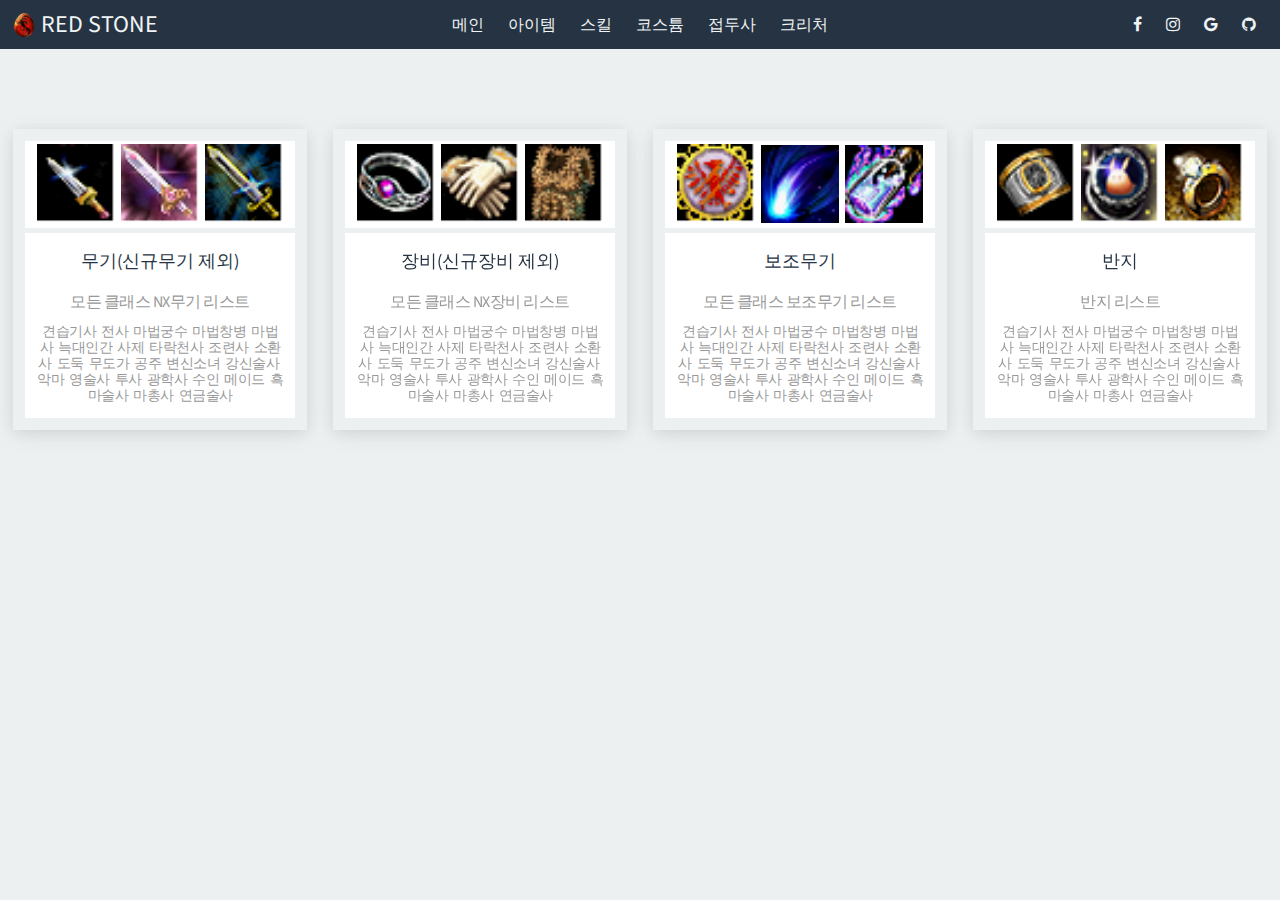
<file: menu/item.html>
<!DOCTYPE html>
<html lang="en">
<head>
    <meta charset="UTF-8">
    <meta name="viewport" content="width=device-width, initial-scale=1.0">
    <title>무기/장비</title>
    <link rel="stylesheet" href="../css/index.css" />
    <link rel="stylesheet" href="../css/item.css" />
    <link rel="stylesheet" href="../font-awesome-4.7.0/css/font-awesome.min.css">
    <link href="https://fonts.googleapis.com/css2?family=Source+Sans+Pro:wght@900&display=swap" rel="stylesheet">
</head>
<body>
    <div id="wrap">
            <nav id="navbar" class="navbar">
                <div class="navbar-logo">
                    <img src="../images/logo-mian2.png"  style="width: 24px; height: 24px; vertical-align: bottom;"/>
                    <a href="../index.html">RED STONE</a>
                </div>

                <ul class="navbar-menu">
                    <li><a href="../index.html">메인</a></li>
                    <li><a href="./item.html">아이템</a></li>
                    <li><a href="./skill.html">스킬</a></li>
                    <li><a href="./cosbody.html">코스튬</a></li>
                    <li><a href="./prefix.html">접두사</a></li>
                    <li><a href="./creatures.html">크리처</a></li>
                </ul>

                <ul class="navbar-icons">
                    <li><a href="javascript:window.open('https://www.facebook.com/DevLim0419', '_blank')"><i class="fa fa-facebook" aria-hidden="true"></i></a></li>
                    <li><a href="javascript:window.open('https://www.instagram.com/lim_jin_yeong/', '_blank')"><i class="fa fa-instagram" aria-hidden="true"></i></a></li>
                    <li><a href="javascript:window.open('mailto:dlawlsdud0419@gmail.com', '_blank')"><i class="fa fa-google" aria-hidden="true"></i></a></li>
                    <li><a href="javascript:window.open('https://github.com/dlawlsdud0419/', '_blank')"><i class="fa fa-github" aria-hidden="true"></i></a></li>
                </ul>
                <a href="#" class="navbar-togglebtn">
                    <i class="fa fa-bars" aria-hidden="true"></i>
                </a>
            </nav> 
            <div class="items-box">
                <table>
                    <tbody>
                        <tr>
                            <td>
                                <div class="tb-center">
                                    <div class="tb-item-box">
                                        <div class="thumb">
                                            <a href="#">
                                                <img src="../images/weapon/iconItem_0412.png" />
                                                <img src="../images/weapon/iconItem_0982.png" />
                                                <img src="../images/weapon/iconItem_1187.png" />
                                            </a>
                                        </div>
                                        <ul class="info">
                                            <li class="dsc">
                                               <a href="#">무기(신규무기 제외)</a> 
                                            </li>
                                            <li class="subname">
                                                <a href="#">모든 클래스 NX무기 리스트</a>
                                            </li>
                                            <li class="contents">
                                                <a href="">
                                                    견습기사&nbsp; 전사&nbsp; 마법궁수&nbsp; 마법창병&nbsp; 마법사&nbsp; 늑대인간&nbsp; 사제&nbsp; 타락천사&nbsp; 조련사&nbsp; 소환사&nbsp; 도둑&nbsp; 무도가&nbsp; 공주&nbsp; 변신소녀&nbsp; 강신술사&nbsp; 악마&nbsp; 영술사&nbsp; 투사&nbsp; 광학사&nbsp; 수인&nbsp; 메이드&nbsp; 흑마술사&nbsp; 마총사&nbsp; 연금술사
                                                </a>
                                            </li>
                                        </ul>
                                    </div>     
                                </div>
                            </td>
                            <td>
                                <div class="tb-center">
                                    <div class="tb-item-box">
                                        <div class="thumb">
                                            <a href="#">
                                                <img src="../images/equipment/iconItem_0327.png" />
                                                <img src="../images/equipment/iconItem_0331.png" />
                                                <img src="../images/equipment/iconItem_0389.png" />
                                            </a>
                                        </div>
                                        <ul class="info">
                                            <li class="dsc">
                                               <a href="#">장비(신규장비 제외)</a> 
                                            </li>
                                            <li class="subname">
                                                <a href="#">모든 클래스 NX장비 리스트</a>
                                            </li>
                                            <li class="contents">
                                                <a href="">
                                                    견습기사&nbsp; 전사&nbsp; 마법궁수&nbsp; 마법창병&nbsp; 마법사&nbsp; 늑대인간&nbsp; 사제&nbsp; 타락천사&nbsp; 조련사&nbsp; 소환사&nbsp; 도둑&nbsp; 무도가&nbsp; 공주&nbsp; 변신소녀&nbsp; 강신술사&nbsp; 악마&nbsp; 영술사&nbsp; 투사&nbsp; 광학사&nbsp; 수인&nbsp; 메이드&nbsp; 흑마술사&nbsp; 마총사&nbsp; 연금술사
                                                </a>
                                            </li>
                                        </ul>
                                    </div>     
                                </div>
                            </td>
                            <td>
                                <div class="tb-center">
                                    <div class="tb-item-box">
                                        <div class="thumb">
                                            <a href="#">
                                                <img src="../images/subweapon/iconItem_0653.png" />
                                                <img src="../images/subweapon/iconItem_3797.png" />
                                                <img src="../images/subweapon/iconItem_3822.png" />
                                            </a>
                                        </div>
                                        <ul class="info">
                                            <li class="dsc">
                                               <a href="#">보조무기</a> 
                                            </li>
                                            <li class="subname">
                                                <a href="#">모든 클래스 보조무기 리스트</a>
                                            </li>
                                            <li class="contents">
                                                <a href="">
                                                    견습기사&nbsp; 전사&nbsp; 마법궁수&nbsp; 마법창병&nbsp; 마법사&nbsp; 늑대인간&nbsp; 사제&nbsp; 타락천사&nbsp; 조련사&nbsp; 소환사&nbsp; 도둑&nbsp; 무도가&nbsp; 공주&nbsp; 변신소녀&nbsp; 강신술사&nbsp; 악마&nbsp; 영술사&nbsp; 투사&nbsp; 광학사&nbsp; 수인&nbsp; 메이드&nbsp; 흑마술사&nbsp; 마총사&nbsp; 연금술사
                                                </a>
                                            </li>
                                        </ul>
                                    </div>     
                                </div>
                            </td>
                            <td>
                                <div class="tb-center">
                                    <div class="tb-item-box">
                                        <div class="thumb">
                                            <a href="#">
                                                <img src="../images/ring/iconItem_1628.png" />
                                                <img src="../images/ring/iconItem_2831.png" />
                                                <img src="../images/ring/iconItem_2845.png" />
                                            </a>
                                        </div>
                                        <ul class="info">
                                            <li class="dsc">
                                               <a href="#">반지</a> 
                                            </li>
                                            <li class="subname">
                                                <a href="#">반지 리스트</a>
                                            </li>
                                            <li class="contents">
                                                <a href="">
                                                    견습기사&nbsp; 전사&nbsp; 마법궁수&nbsp; 마법창병&nbsp; 마법사&nbsp; 늑대인간&nbsp; 사제&nbsp; 타락천사&nbsp; 조련사&nbsp; 소환사&nbsp; 도둑&nbsp; 무도가&nbsp; 공주&nbsp; 변신소녀&nbsp; 강신술사&nbsp; 악마&nbsp; 영술사&nbsp; 투사&nbsp; 광학사&nbsp; 수인&nbsp; 메이드&nbsp; 흑마술사&nbsp; 마총사&nbsp; 연금술사
                                                </a>
                                            </li>
                                        </ul>
                                    </div>     
                                </div>
                            </td>
                            
                        </tr>                     
                    </tbody>
                </table>
            </div>
    </div>
    <script src="../js/nav.js"></script>
</body>
</html>
</file>
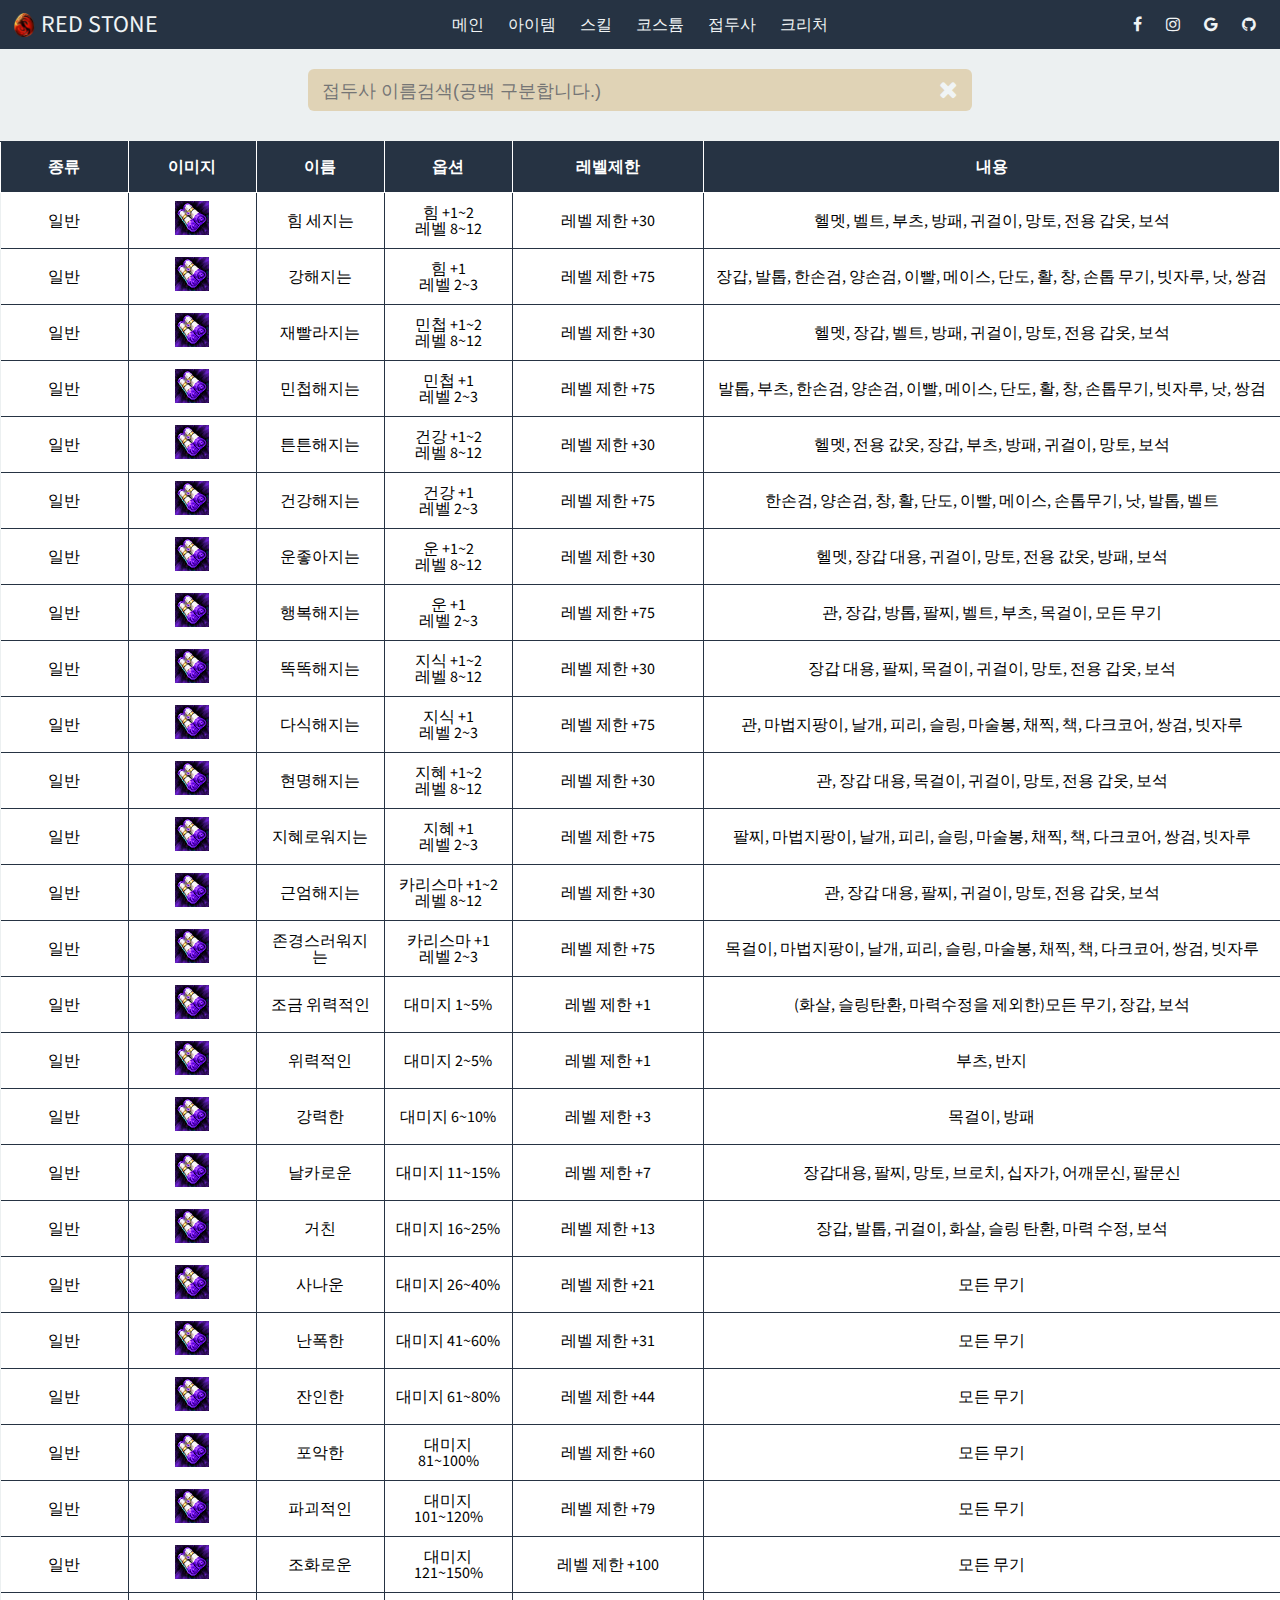
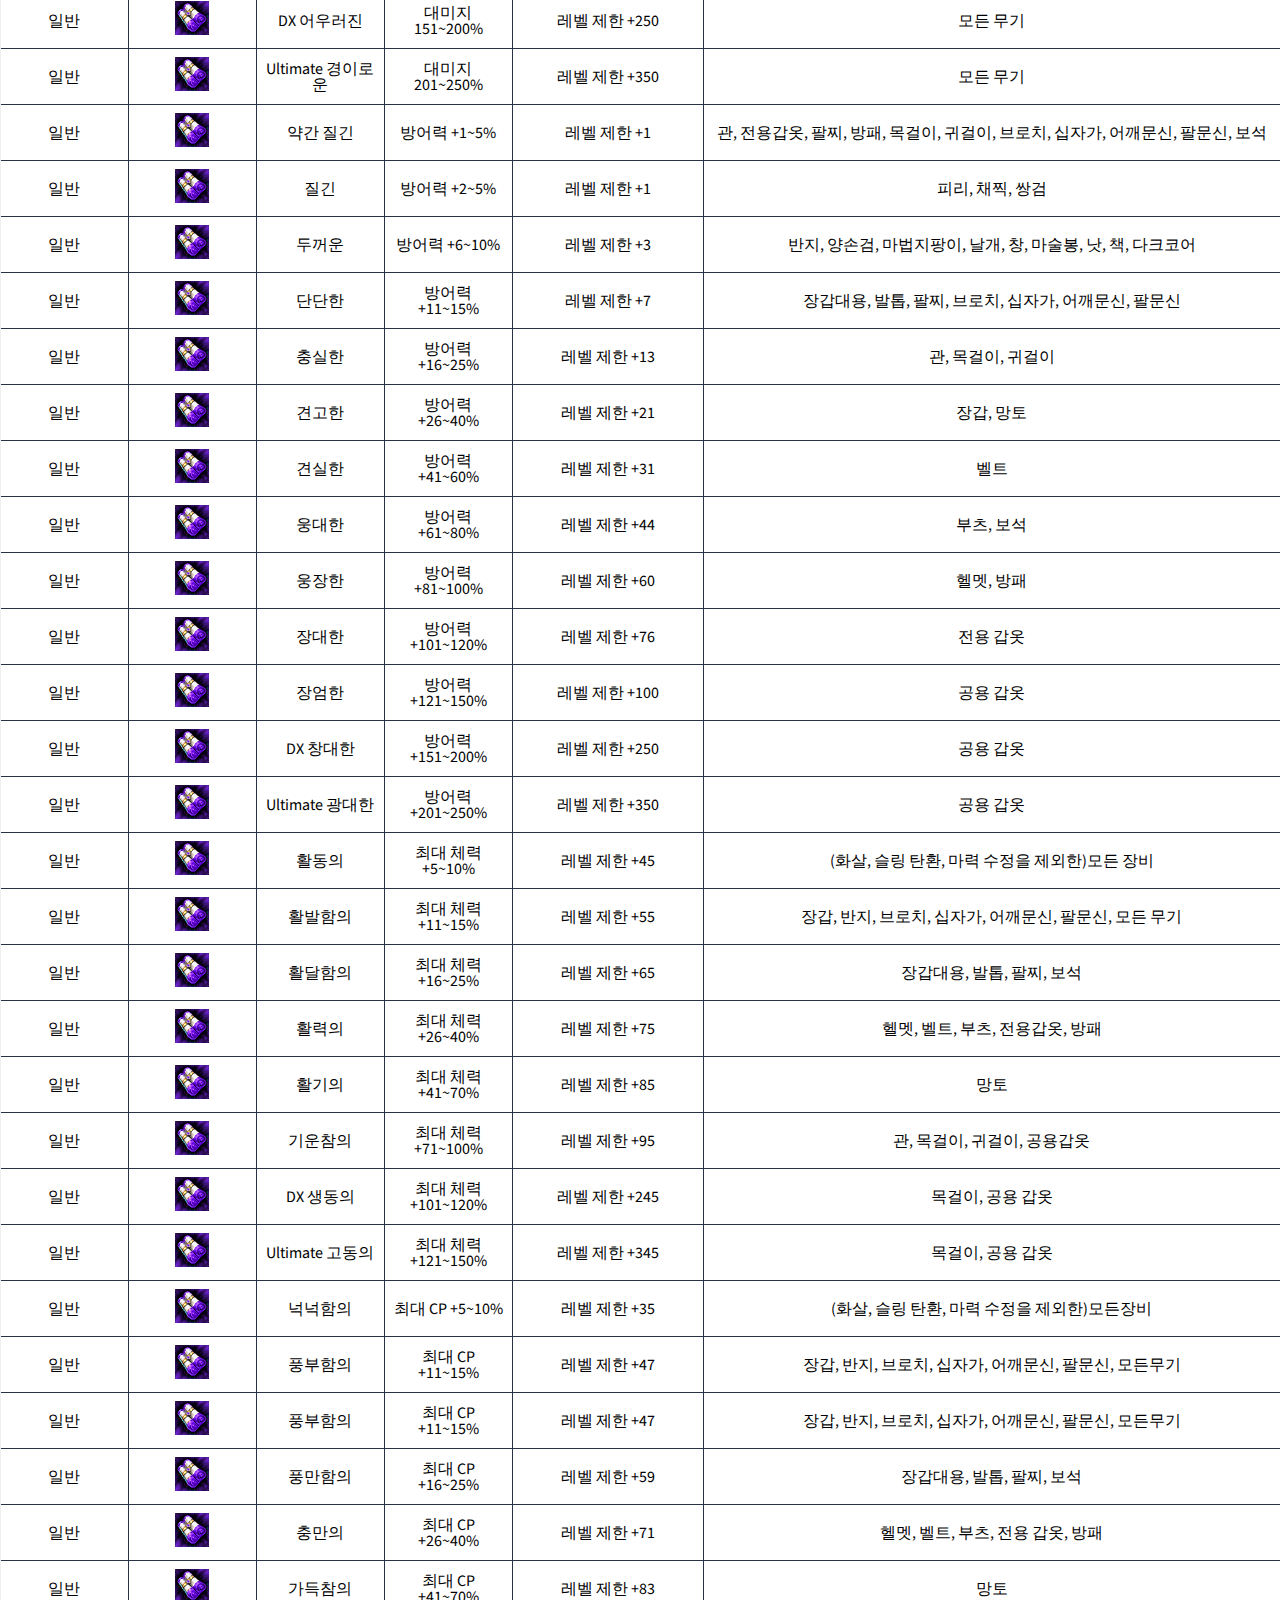
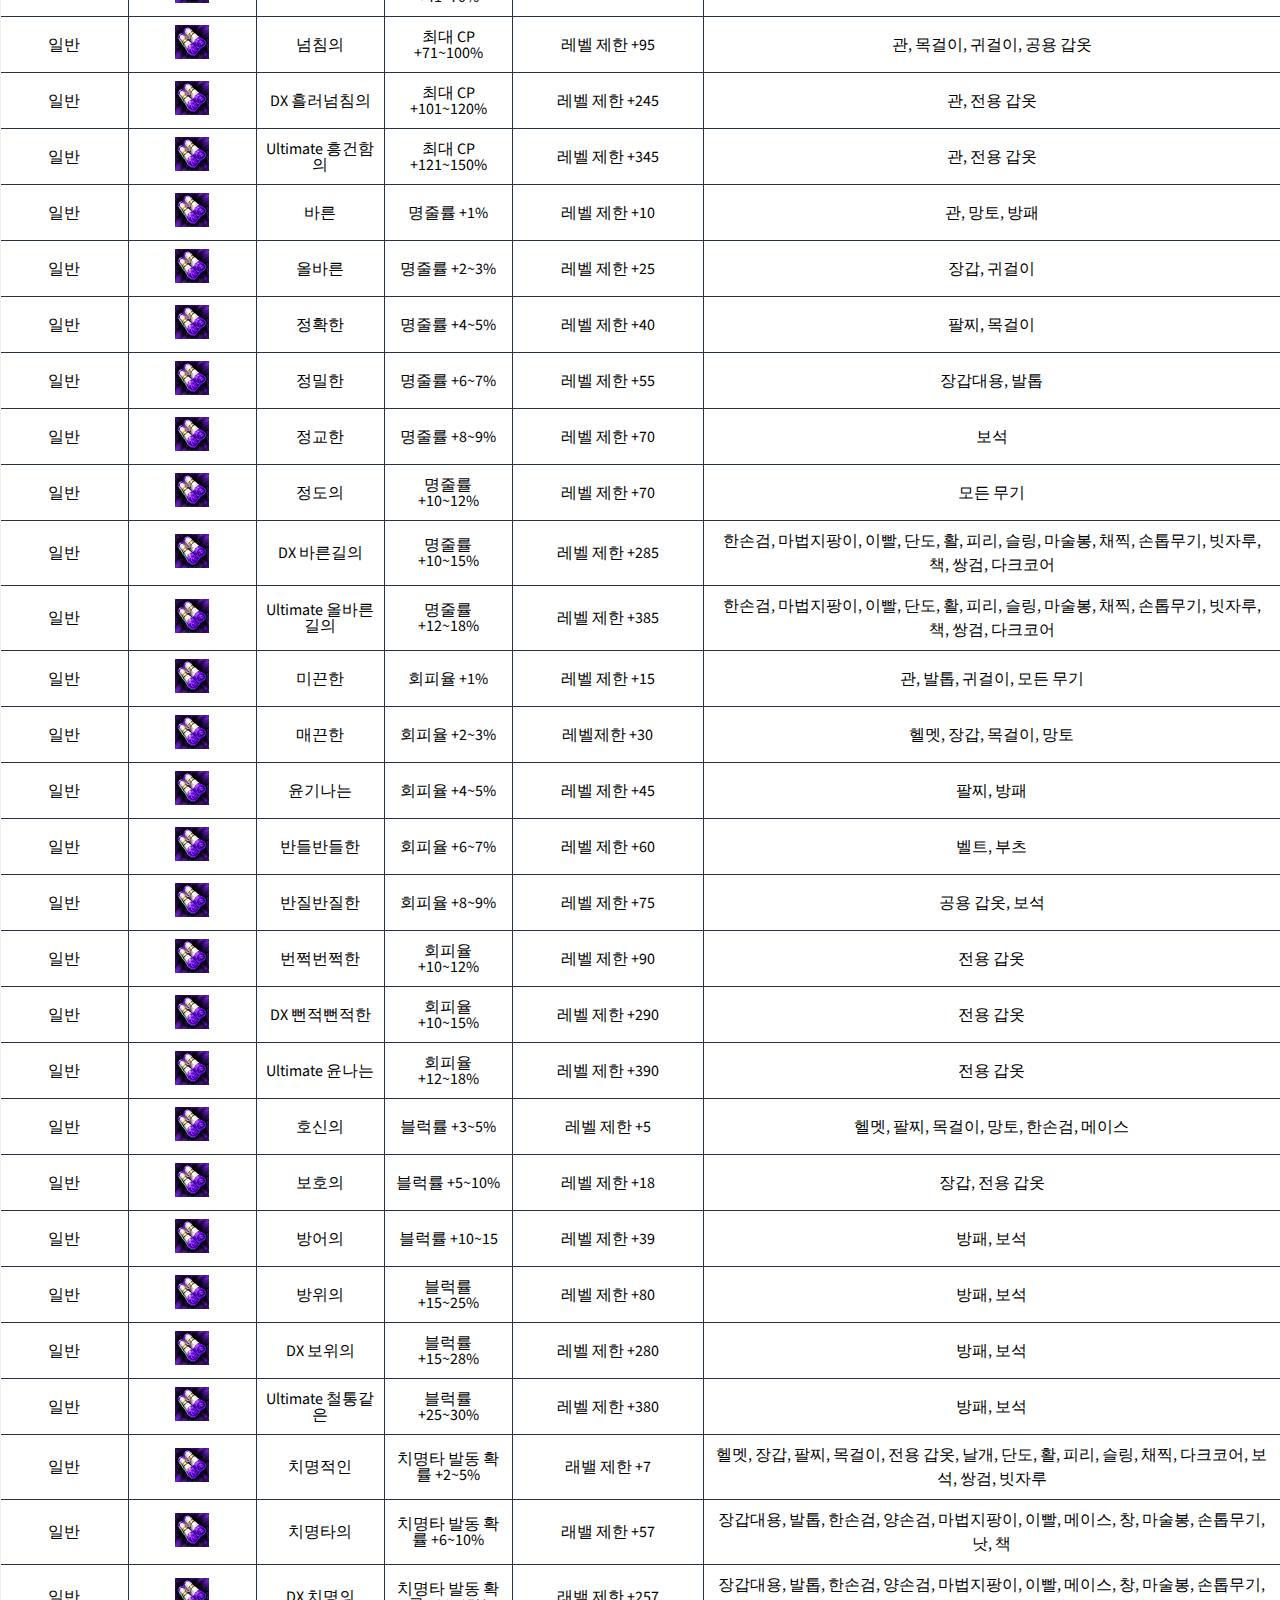
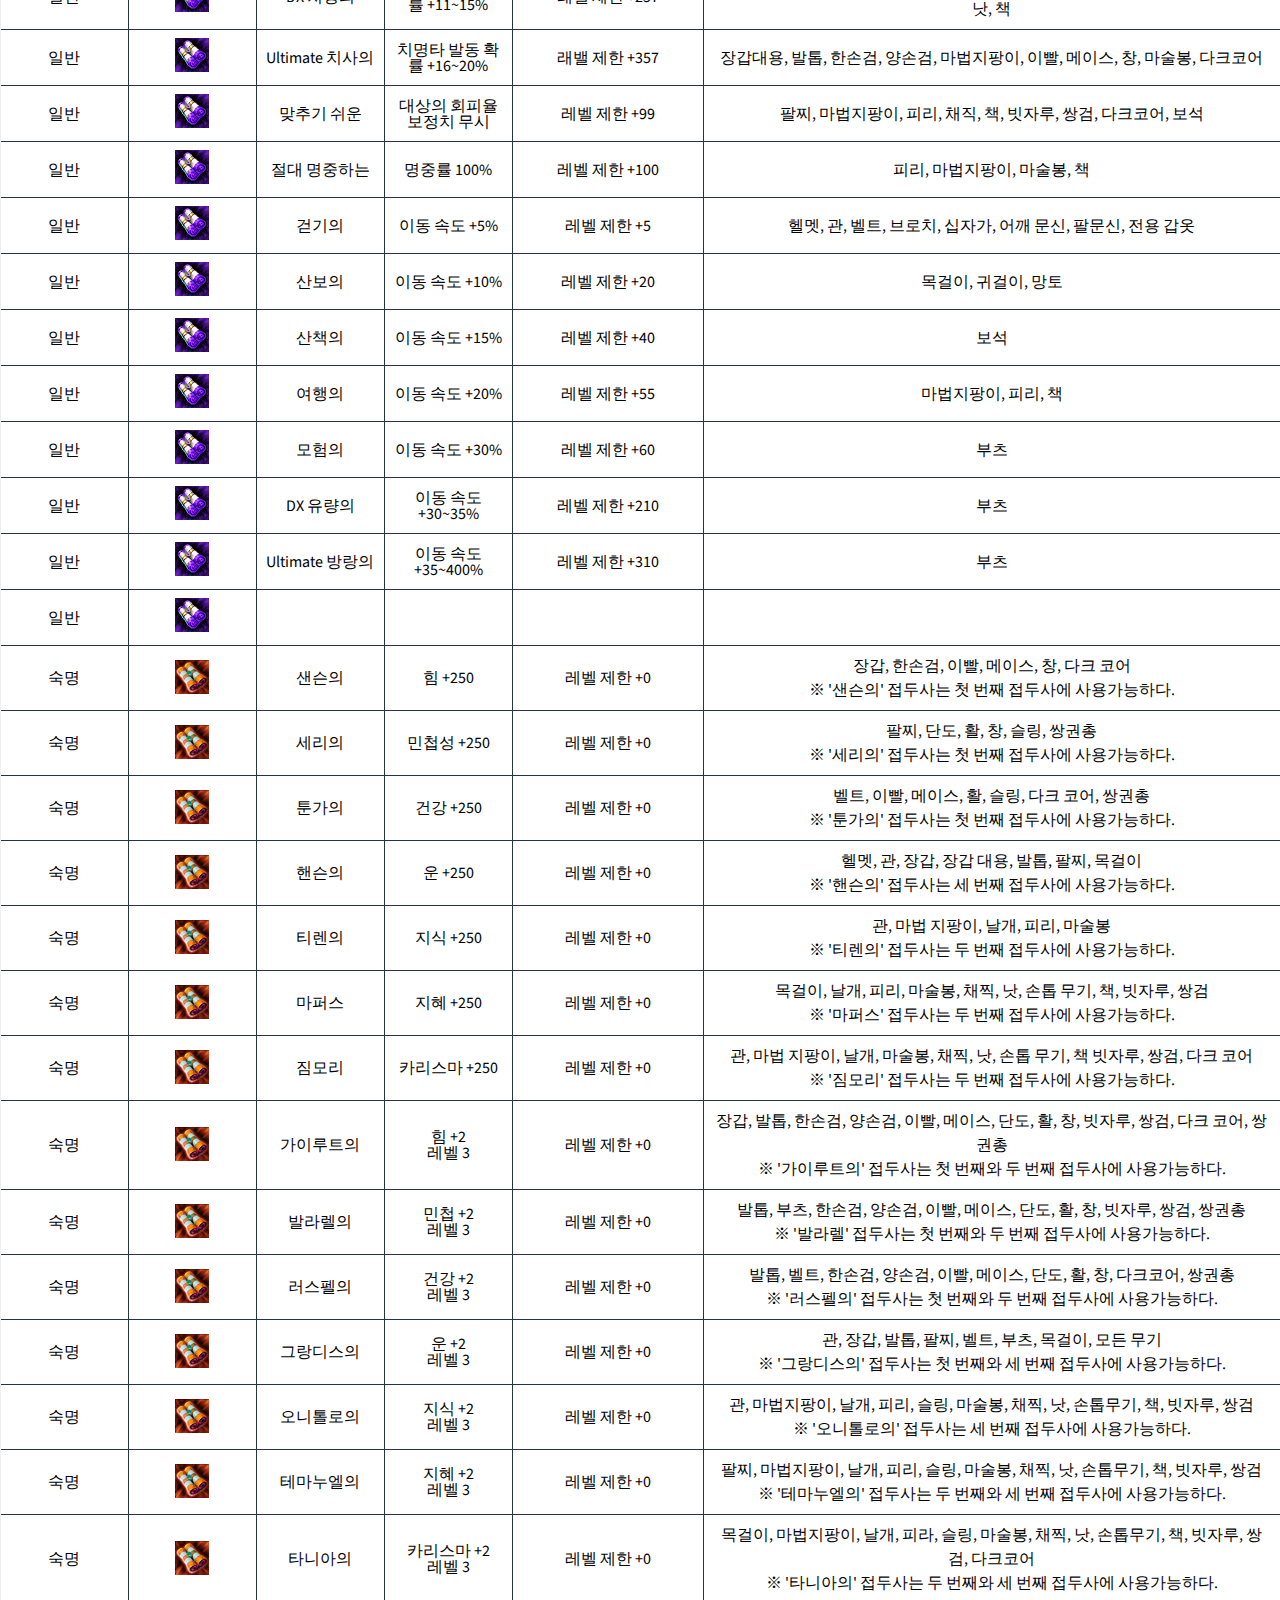
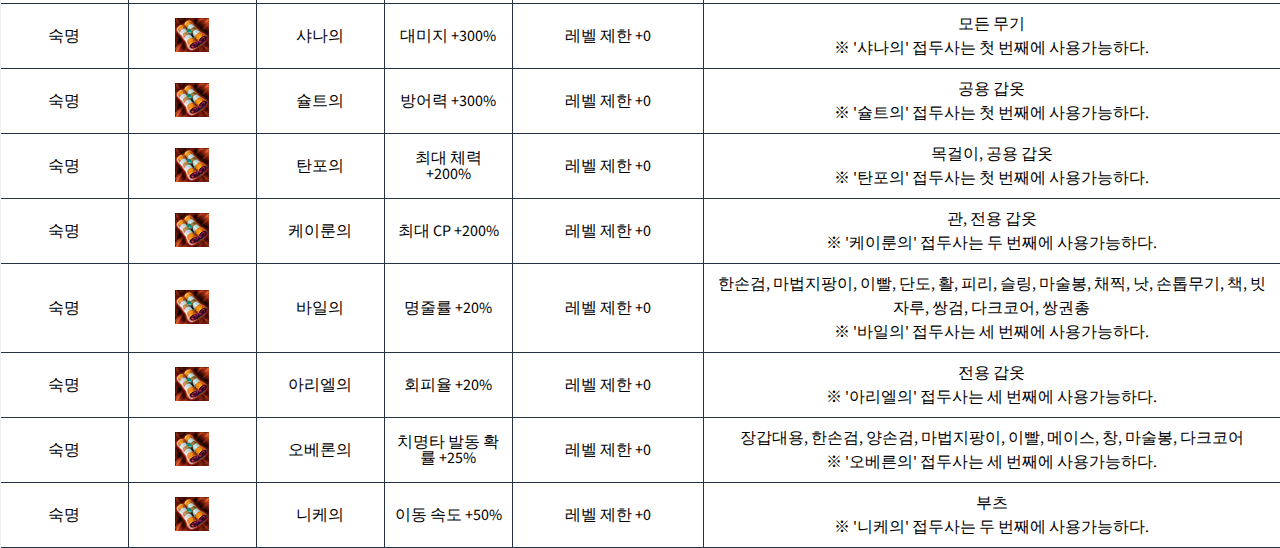
<file: menu/prefix.html>
<!DOCTYPE html>
<html lang="en">
<head>
    <meta charset="UTF-8">
    <meta name="viewport" content="width=device-width, initial-scale=1.0">
    <title>접두사</title>
    <link rel="stylesheet" href="../css/index.css" />
    <link rel="stylesheet" href="../css/prefix.css" />
    <link rel="stylesheet" href="../font-awesome-4.7.0/css/font-awesome.min.css">
    <link href="https://fonts.googleapis.com/css2?family=Source+Sans+Pro:wght@900&display=swap" rel="stylesheet">
</head>

<body>
    <div id="wrap">
            <div class="progress-container">
                <div class="progress-bar" id="progressBar" style="width: 0%;"></div>
            </div>
            <nav id="navbar" class="navbar">
                <div class="navbar-logo">
                    <img src="../images/logo-mian2.png"  style="width: 24px; height: 24px; vertical-align: bottom;"/>
                    <a href="../index.html">RED STONE</a>
                </div>

                <ul class="navbar-menu">
                    <li><a href="../index.html">메인</a></li>
                    <li><a href="./item.html">아이템</a></li>
                    <li><a href="./skill.html">스킬</a></li>
                    <li><a href="./cosbody.html">코스튬</a></li>
                    <li><a href="./prefix.html">접두사</a></li>
                    <li><a href="./creatures.html">크리처</a></li>
                </ul>

                <ul class="navbar-icons">
                    <li><a href="javascript:window.open('https://www.facebook.com/DevLim0419', '_blank')"><i class="fa fa-facebook" aria-hidden="true"></i></a></li>
                    <li><a href="javascript:window.open('https://www.instagram.com/lim_jin_yeong/', '_blank')"><i class="fa fa-instagram" aria-hidden="true"></i></a></li>
                    <li><a href="javascript:window.open('mailto:dlawlsdud0419@gmail.com', '_blank')"><i class="fa fa-google" aria-hidden="true"></i></a></li>
                    <li><a href="javascript:window.open('https://github.com/dlawlsdud0419/', '_blank')"><i class="fa fa-github" aria-hidden="true"></i></a></li>
                </ul>
                <a href="#" class="navbar-togglebtn">
                    <i class="fa fa-bars" aria-hidden="true"></i>
                </a>
            </nav> 
            <div class="prefix-box">
                <div class="search-box">
                    <div class="search">
                        <input onkeyup="filter()" type="text" id="value" class="search-text" placeholder="접두사 이름검색(공백 구분합니다.)">
                        <span class="reset-input"><a href="javascript:void(0);"class="reset-btn" ><i class="fa fa-times" aria-hidden="true"></i></a></span>
                    </div>
                </div>
                <div class="prefix-container">
                    <table>
                        <colgroup>
                            <col width="10%"/>
                            <col width="10%"/>                
                            <col width="10%"/>                
                            <col width="10%"/> 
                            <col width="15%"/>                
                            <col width="*" />
                        </colgroup>
                        <thead>
                            <tr>
                                <th class="th-style">종류</th>
                                <th class="th-style">이미지</th>
                                <th class="th-style">이름</th>
                                <th class="th-style">옵션</th>
                                <th class="th-style">레벨제한</th>
                                <th class="th-style">내용</th>
                            </tr>
                        </thead>
                        <tbody>
                            <tr class="item">
                                <td class="type">일반</td>
                                <td class="image"><img src="../images/item/iconItem_0964.png"/></td>
                                <td class="name">힘 세지는</td>
                                <td class="ability">힘 +1~2<br>레벨 8~12</td>
                                <td class="level-limit">레벨 제한 +30</td>
                                <td class="useitem">헬멧, 벨트, 부츠, 방패, 귀걸이, 망토, 전용 갑옷, 보석</td>
                            </tr>
                            <tr class="item">
                                <td class="type">일반</td>
                                <td class="image"><img src="../images/item/iconItem_0964.png"/></td>
                                <td class="name">강해지는</td>
                                <td class="ability">힘 +1<br>레벨 2~3</td>
                                <td class="level-limit">레벨 제한 +75</td>
                                <td class="useitem">장갑, 발톱, 한손검, 양손검, 이빨, 메이스, 단도, 활, 창, 손톱 무기, 빗자루, 낫, 쌍검</td>
                            </tr>
                            <tr class="item">
                                <td class="type">일반</td>
                                <td class="image"><img src="../images/item/iconItem_0964.png"/></td>
                                <td class="name">재빨라지는</td>
                                <td class="ability">민첩 +1~2<br>레벨 8~12</td>
                                <td class="level-limit">레벨 제한 +30</td>
                                <td class="useitem">헬멧, 장갑, 벨트, 방패, 귀걸이, 망토, 전용 갑옷, 보석</td>
                            </tr>
                            <tr class="item">
                                <td class="type">일반</td>
                                <td class="image"><img src="../images/item/iconItem_0964.png"/></td>
                                <td class="name">민첩해지는</td>
                                <td class="ability">민첩 +1<br>레벨 2~3</td>
                                <td class="level-limit">레벨 제한 +75</td>
                                <td class="useitem">발톱, 부츠, 한손검, 양손검, 이빨, 메이스, 단도, 활, 창, 손톱무기, 빗자루, 낫, 쌍검</td>
                            </tr>
                            <tr class="item">
                                <td class="type">일반</td>
                                <td class="image"><img src="../images/item/iconItem_0964.png"/></td>
                                <td class="name">튼튼해지는</td>
                                <td class="ability">건강 +1~2<br>레벨 8~12</td>
                                <td class="level-limit">레벨 제한 +30</td>
                                <td class="useitem">헬멧, 전용 값옷, 장갑, 부츠, 방패, 귀걸이, 망토, 보석</td>
                            </tr>
                            <tr class="item">
                                <td class="type">일반</td>
                                <td class="image"><img src="../images/item/iconItem_0964.png"/></td>
                                <td class="name">건강해지는</td>
                                <td class="ability">건강 +1<br>레벨 2~3</td>
                                <td class="level-limit">레벨 제한 +75</td>
                                <td class="useitem">한손검, 양손검, 창, 활, 단도, 이빨, 메이스, 손톱무기, 낫, 발톱, 벨트</td>
                            </tr>
                            <tr class="item">
                                <td class="type">일반</td>
                                <td class="image"><img src="../images/item/iconItem_0964.png"/></td>
                                <td class="name">운좋아지는</td>
                                <td class="ability">운 +1~2<br>레벨 8~12</td>
                                <td class="level-limit">레벨 제한 +30</td>
                                <td class="useitem">헬멧, 장갑 대용, 귀걸이, 망토, 전용 값옷, 방패, 보석</td>
                            </tr>
                            <tr class="item">
                                <td class="type">일반</td>
                                <td class="image"><img src="../images/item/iconItem_0964.png"/></td>
                                <td class="name">행복해지는</td>
                                <td class="ability">운 +1<br>레벨 2~3</td>
                                <td class="level-limit">레벨 제한 +75</td>
                                <td class="useitem">관, 장갑, 방톱, 팔찌, 벨트, 부츠, 목걸이, 모든 무기</td>
                            </tr>
                            <tr class="item">
                                <td class="type">일반</td>
                                <td class="image"><img src="../images/item/iconItem_0964.png"/></td>
                                <td class="name">똑똑해지는</td>
                                <td class="ability">지식 +1~2<br>레벨 8~12</td>
                                <td class="level-limit">레벨 제한 +30</td>
                                <td class="useitem">장갑 대용, 팔찌, 목걸이, 귀걸이, 망토, 전용 갑옷, 보석</td>
                            </tr>
                            <tr class="item">
                                <td class="type">일반</td>
                                <td class="image"><img src="../images/item/iconItem_0964.png"/></td>
                                <td class="name">다식해지는</td>
                                <td class="ability">지식 +1<br>레벨 2~3</td>
                                <td class="level-limit">레벨 제한 +75</td>
                                <td class="useitem">관, 마법지팡이, 날개, 피리, 슬링, 마술봉, 채찍, 책, 다크코어, 쌍검, 빗자루</td>
                            </tr>
                            <tr class="item">
                                <td class="type">일반</td>
                                <td class="image"><img src="../images/item/iconItem_0964.png"/></td>
                                <td class="name">현명해지는</td>
                                <td class="ability">지혜 +1~2<br>레벨 8~12</td>
                                <td class="level-limit">레벨 제한 +30</td>
                                <td class="useitem">관, 장갑 대용, 목걸이, 귀걸이, 망토, 전용 갑옷, 보석</td>
                            </tr>
                            <tr class="item">
                                <td class="type">일반</td>
                                <td class="image"><img src="../images/item/iconItem_0964.png"/></td>
                                <td class="name">지혜로워지는</td>
                                <td class="ability">지혜 +1<br>레벨 2~3</td>
                                <td class="level-limit">레벨 제한 +75</td>
                                <td class="useitem">팔찌, 마법지팡이, 날개, 피리, 슬링, 마술봉, 채찍, 책, 다크코어, 쌍검, 빗자루</td>
                            </tr>
                            <tr class="item">
                                <td class="type">일반</td>
                                <td class="image"><img src="../images/item/iconItem_0964.png"/></td>
                                <td class="name">근엄해지는</td>
                                <td class="ability">카리스마 +1~2<br>레벨 8~12</td>
                                <td class="level-limit">레벨 제한 +30</td>
                                <td class="useitem">관, 장갑 대용, 팔찌, 귀걸이, 망토, 전용 갑옷, 보석</td>
                            </tr>
                            <tr class="item">
                                <td class="type">일반</td>
                                <td class="image"><img src="../images/item/iconItem_0964.png"/></td>
                                <td class="name">존경스러워지는</td>
                                <td class="ability">카리스마 +1<br>레벨 2~3</td>
                                <td class="level-limit">레벨 제한 +75</td>
                                <td class="useitem">목걸이, 마법지팡이, 날개, 피리, 슬링, 마술봉, 채찍, 책, 다크코어, 쌍검, 빗자루</td>
                            </tr>
                            <tr class="item">
                                <td class="type">일반</td>
                                <td class="image"><img src="../images/item/iconItem_0964.png"/></td>
                                <td class="name">조금 위력적인</td>
                                <td class="ability">대미지 1~5%</td>
                                <td class="level-limit">레벨 제한 +1</td>
                                <td class="useitem">(화살, 슬링탄환, 마력수정을 제외한)모든 무기, 장갑, 보석</td>
                            </tr>
                            <tr class="item">
                                <td class="type">일반</td>
                                <td class="image"><img src="../images/item/iconItem_0964.png"/></td>
                                <td class="name">위력적인</td>
                                <td class="ability">대미지 2~5%</td>
                                <td class="level-limit">레벨 제한 +1</td>
                                <td class="useitem">부츠, 반지</td>
                            </tr>
                            <tr class="item">
                                <td class="type">일반</td>
                                <td class="image"><img src="../images/item/iconItem_0964.png"/></td>
                                <td class="name">강력한</td>
                                <td class="ability">대미지 6~10%</td>
                                <td class="level-limit">레벨 제한 +3</td>
                                <td class="useitem">목걸이, 방패</td>
                            </tr>
                            <tr class="item">
                                <td class="type">일반</td>
                                <td class="image"><img src="../images/item/iconItem_0964.png"/></td>
                                <td class="name">날카로운</td>
                                <td class="ability">대미지 11~15%</td>
                                <td class="level-limit">레벨 제한 +7</td>
                                <td class="useitem">장갑대용, 팔찌, 망토, 브로치, 십자가, 어깨문신, 팔문신</td>
                            </tr>
                            <tr class="item">
                                <td class="type">일반</td>
                                <td class="image"><img src="../images/item/iconItem_0964.png"/></td>
                                <td class="name">거친</td>
                                <td class="ability">대미지 16~25%</td>
                                <td class="level-limit">레벨 제한 +13</td>
                                <td class="useitem">장갑, 발톱, 귀걸이, 화살, 슬링 탄환, 마력 수정, 보석</td>
                            </tr>
                            <tr class="item">
                                <td class="type">일반</td>
                                <td class="image"><img src="../images/item/iconItem_0964.png"/></td>
                                <td class="name">사나운</td>
                                <td class="ability">대미지 26~40%</td>
                                <td class="level-limit">레벨 제한 +21</td>
                                <td class="useitem">모든 무기</td>
                            </tr>
                            <tr class="item">
                                <td class="type">일반</td>
                                <td class="image"><img src="../images/item/iconItem_0964.png"/></td>
                                <td class="name">난폭한</td>
                                <td class="ability">대미지 41~60%</td>
                                <td class="level-limit">레벨 제한 +31</td>
                                <td class="useitem">모든 무기</td>
                            </tr>
                            <tr class="item">
                                <td class="type">일반</td>
                                <td class="image"><img src="../images/item/iconItem_0964.png"/></td>
                                <td class="name">잔인한</td>
                                <td class="ability">대미지 61~80%</td>
                                <td class="level-limit">레벨 제한 +44</td>
                                <td class="useitem">모든 무기</td>
                            </tr>
                            <tr class="item">
                                <td class="type">일반</td>
                                <td class="image"><img src="../images/item/iconItem_0964.png"/></td>
                                <td class="name">포악한</td>
                                <td class="ability">대미지 81~100%</td>
                                <td class="level-limit">레벨 제한 +60</td>
                                <td class="useitem">모든 무기</td>
                            </tr>
                            <tr class="item">
                                <td class="type">일반</td>
                                <td class="image"><img src="../images/item/iconItem_0964.png"/></td>
                                <td class="name">파괴적인</td>
                                <td class="ability">대미지 101~120%</td>
                                <td class="level-limit">레벨 제한 +79</td>
                                <td class="useitem">모든 무기</td>
                            </tr>
                            <tr class="item">
                                <td class="type">일반</td>
                                <td class="image"><img src="../images/item/iconItem_0964.png"/></td>
                                <td class="name">조화로운</td>
                                <td class="ability">대미지 121~150%</td>
                                <td class="level-limit">레벨 제한 +100</td>
                                <td class="useitem">모든 무기</td>
                            </tr>
                            <tr class="item">
                                <td class="type">일반</td>
                                <td class="image"><img src="../images/item/iconItem_0964.png"/></td>
                                <td class="name">DX 어우러진</td>
                                <td class="ability">대미지 151~200%</td>
                                <td class="level-limit">레벨 제한 +250</td>
                                <td class="useitem">모든 무기</td>
                            </tr>
                            <tr class="item">
                                <td class="type">일반</td>
                                <td class="image"><img src="../images/item/iconItem_0964.png"/></td>
                                <td class="name">Ultimate 경이로운</td>
                                <td class="ability">대미지 201~250%</td>
                                <td class="level-limit">레벨 제한 +350</td>
                                <td class="useitem">모든 무기</td>
                            </tr>
                            <tr class="item">
                                <td class="type">일반</td>
                                <td class="image"><img src="../images/item/iconItem_0964.png"/></td>
                                <td class="name">약간 질긴</td>
                                <td class="ability">방어력 +1~5%</td>
                                <td class="level-limit">레벨 제한 +1</td>
                                <td class="useitem">관, 전용갑옷, 팔찌, 방패, 목걸이, 귀걸이, 브로치, 십자가, 어깨문신, 팔문신, 보석</td>
                            </tr>
                            <tr class="item">
                                <td class="type">일반</td>
                                <td class="image"><img src="../images/item/iconItem_0964.png"/></td>
                                <td class="name">질긴</td>
                                <td class="ability">방어력 +2~5%</td>
                                <td class="level-limit">레벨 제한 +1</td>
                                <td class="useitem">피리, 채찍, 쌍검</td>
                            </tr>
                            <tr class="item">
                                <td class="type">일반</td>
                                <td class="image"><img src="../images/item/iconItem_0964.png"/></td>
                                <td class="name">두꺼운</td>
                                <td class="ability">방어력 +6~10%</td>
                                <td class="level-limit">레벨 제한 +3</td>
                                <td class="useitem">반지, 양손검, 마법지팡이, 날개, 창, 마술봉, 낫, 책, 다크코어</td>
                            </tr>
                            <tr class="item">
                                <td class="type">일반</td>
                                <td class="image"><img src="../images/item/iconItem_0964.png"/></td>
                                <td class="name">단단한</td>
                                <td class="ability">방어력 +11~15%</td>
                                <td class="level-limit">레벨 제한 +7</td>
                                <td class="useitem">장갑대용, 발톱, 팔찌, 브로치, 십자가, 어깨문신, 팔문신</td>
                            </tr>
                            <tr class="item">
                                <td class="type">일반</td>
                                <td class="image"><img src="../images/item/iconItem_0964.png"/></td>
                                <td class="name">충실한</td>
                                <td class="ability">방어력 +16~25%</td>
                                <td class="level-limit">레벨 제한 +13</td>
                                <td class="useitem">관, 목걸이, 귀걸이</td>
                            </tr>
                            <tr class="item">
                                <td class="type">일반</td>
                                <td class="image"><img src="../images/item/iconItem_0964.png"/></td>
                                <td class="name">견고한</td>
                                <td class="ability">방어력 +26~40%</td>
                                <td class="level-limit">레벨 제한 +21</td>
                                <td class="useitem">장갑, 망토</td>
                            </tr>
                            <tr class="item">
                                <td class="type">일반</td>
                                <td class="image"><img src="../images/item/iconItem_0964.png"/></td>
                                <td class="name">견실한</td>
                                <td class="ability">방어력 +41~60%</td>
                                <td class="level-limit">레벨 제한 +31</td>
                                <td class="useitem">벨트</td>
                            </tr>
                            <tr class="item">
                                <td class="type">일반</td>
                                <td class="image"><img src="../images/item/iconItem_0964.png"/></td>
                                <td class="name">웅대한</td>
                                <td class="ability">방어력 +61~80%</td>
                                <td class="level-limit">레벨 제한 +44</td>
                                <td class="useitem">부츠, 보석</td>
                            </tr>
                            <tr class="item">
                                <td class="type">일반</td>
                                <td class="image"><img src="../images/item/iconItem_0964.png"/></td>
                                <td class="name">웅장한</td>
                                <td class="ability">방어력 +81~100%</td>
                                <td class="level-limit">레벨 제한 +60</td>
                                <td class="useitem">헬멧, 방패</td>
                            </tr>
                            <tr class="item">
                                <td class="type">일반</td>
                                <td class="image"><img src="../images/item/iconItem_0964.png"/></td>
                                <td class="name">장대한</td>
                                <td class="ability">방어력 +101~120%</td>
                                <td class="level-limit">레벨 제한 +76</td>
                                <td class="useitem">전용 갑옷</td>
                            </tr>
                            <tr class="item">
                                <td class="type">일반</td>
                                <td class="image"><img src="../images/item/iconItem_0964.png"/></td>
                                <td class="name">장엄한</td>
                                <td class="ability">방어력 +121~150%</td>
                                <td class="level-limit">레벨 제한 +100</td>
                                <td class="useitem">공용 갑옷</td>
                            </tr>
                            <tr class="item">
                                <td class="type">일반</td>
                                <td class="image"><img src="../images/item/iconItem_0964.png"/></td>
                                <td class="name">DX 창대한</td>
                                <td class="ability">방어력 +151~200%</td>
                                <td class="level-limit">레벨 제한 +250</td>
                                <td class="useitem">공용 갑옷</td>
                            </tr>
                            <tr class="item">
                                <td class="type">일반</td>
                                <td class="image"><img src="../images/item/iconItem_0964.png"/></td>
                                <td class="name">Ultimate 광대한</td>
                                <td class="ability">방어력 +201~250%</td>
                                <td class="level-limit">레벨 제한 +350</td>
                                <td class="useitem">공용 갑옷</td>
                            </tr>
                            <tr class="item">
                                <td class="type">일반</td>
                                <td class="image"><img src="../images/item/iconItem_0964.png"/></td>
                                <td class="name">활동의</td>
                                <td class="ability">최대 체력 +5~10%</td>
                                <td class="level-limit">레벨 제한 +45</td>
                                <td class="useitem">(화살, 슬링 탄환, 마력 수정을 제외한)모든 장비</td>
                            </tr>
                            <tr class="item">
                                <td class="type">일반</td>
                                <td class="image"><img src="../images/item/iconItem_0964.png"/></td>
                                <td class="name">활발함의</td>
                                <td class="ability">최대 체력 +11~15%</td>
                                <td class="level-limit">레벨 제한 +55</td>
                                <td class="useitem">장갑, 반지, 브로치, 십자가, 어깨문신, 팔문신, 모든 무기</td>
                            </tr>
                            <tr class="item">
                                <td class="type">일반</td>
                                <td class="image"><img src="../images/item/iconItem_0964.png"/></td>
                                <td class="name">활달함의</td>
                                <td class="ability">최대 체력 +16~25%</td>
                                <td class="level-limit">레벨 제한 +65</td>
                                <td class="useitem">장갑대용, 발톱, 팔찌, 보석</td>
                            </tr>
                            <tr class="item">
                                <td class="type">일반</td>
                                <td class="image"><img src="../images/item/iconItem_0964.png"/></td>
                                <td class="name">활력의</td>
                                <td class="ability">최대 체력 +26~40%</td>
                                <td class="level-limit">레벨 제한 +75</td>
                                <td class="useitem">헬멧, 벨트, 부츠, 전용갑옷, 방패</td>
                            </tr>
                            <tr class="item">
                                <td class="type">일반</td>
                                <td class="image"><img src="../images/item/iconItem_0964.png"/></td>
                                <td class="name">활기의</td>
                                <td class="ability">최대 체력 +41~70%</td>
                                <td class="level-limit">레벨 제한 +85</td>
                                <td class="useitem">망토</td>
                            </tr>
                            <tr class="item">
                                <td class="type">일반</td>
                                <td class="image"><img src="../images/item/iconItem_0964.png"/></td>
                                <td class="name">기운참의</td>
                                <td class="ability">최대 체력 +71~100%</td>
                                <td class="level-limit">레벨 제한 +95</td>
                                <td class="useitem">관, 목걸이, 귀걸이, 공용갑옷</td>
                            </tr>
                            <tr class="item">
                                <td class="type">일반</td>
                                <td class="image"><img src="../images/item/iconItem_0964.png"/></td>
                                <td class="name">DX 생동의</td>
                                <td class="ability">최대 체력 +101~120%</td>
                                <td class="level-limit">레벨 제한 +245</td>
                                <td class="useitem">목걸이, 공용 갑옷</td>
                            </tr>
                            <tr class="item">
                                <td class="type">일반</td>
                                <td class="image"><img src="../images/item/iconItem_0964.png"/></td>
                                <td class="name">Ultimate 고동의</td>
                                <td class="ability">최대 체력 +121~150%</td>
                                <td class="level-limit">레벨 제한 +345</td>
                                <td class="useitem">목걸이, 공용 갑옷</td>
                            </tr>
                            <tr class="item">
                                <td class="type">일반</td>
                                <td class="image"><img src="../images/item/iconItem_0964.png"/></td>
                                <td class="name">넉넉함의</td>
                                <td class="ability">최대 CP +5~10%</td>
                                <td class="level-limit">레벨 제한 +35</td>
                                <td class="useitem">(화살, 슬링 탄환, 마력 수정을 제외한)모든장비</td>
                            </tr>
                            <tr class="item">
                                <td class="type">일반</td>
                                <td class="image"><img src="../images/item/iconItem_0964.png"/></td>
                                <td class="name">풍부함의</td>
                                <td class="ability">최대 CP +11~15%</td>
                                <td class="level-limit">레벨 제한 +47</td>
                                <td class="useitem">장갑, 반지, 브로치, 십자가, 어깨문신, 팔문신, 모든무기</td>
                            </tr>
                            <tr class="item">
                                <td class="type">일반</td>
                                <td class="image"><img src="../images/item/iconItem_0964.png"/></td>
                                <td class="name">풍부함의</td>
                                <td class="ability">최대 CP +11~15%</td>
                                <td class="level-limit">레벨 제한 +47</td>
                                <td class="useitem">장갑, 반지, 브로치, 십자가, 어깨문신, 팔문신, 모든무기</td>
                            </tr>
                            <tr class="item">
                                <td class="type">일반</td>
                                <td class="image"><img src="../images/item/iconItem_0964.png"/></td>
                                <td class="name">풍만함의</td>
                                <td class="ability">최대 CP +16~25%</td>
                                <td class="level-limit">레벨 제한 +59</td>
                                <td class="useitem">장갑대용, 발톱, 팔찌, 보석</td>
                            </tr>
                            <tr class="item">
                                <td class="type">일반</td>
                                <td class="image"><img src="../images/item/iconItem_0964.png"/></td>
                                <td class="name">충만의</td>
                                <td class="ability">최대 CP +26~40%</td>
                                <td class="level-limit">레벨 제한 +71</td>
                                <td class="useitem">헬멧, 벨트, 부츠, 전용 갑옷, 방패</td>
                            </tr>
                            <tr class="item">
                                <td class="type">일반</td>
                                <td class="image"><img src="../images/item/iconItem_0964.png"/></td>
                                <td class="name">가득참의</td>
                                <td class="ability">최대 CP +41~70%</td>
                                <td class="level-limit">레벨 제한 +83</td>
                                <td class="useitem">망토</td>
                            </tr>
                            <tr class="item">
                                <td class="type">일반</td>
                                <td class="image"><img src="../images/item/iconItem_0964.png"/></td>
                                <td class="name">넘침의</td>
                                <td class="ability">최대 CP +71~100%</td>
                                <td class="level-limit">레벨 제한 +95</td>
                                <td class="useitem">관, 목걸이, 귀걸이, 공용 갑옷</td>
                            </tr>
                            <tr class="item">
                                <td class="type">일반</td>
                                <td class="image"><img src="../images/item/iconItem_0964.png"/></td>
                                <td class="name">DX 흘러넘침의</td>
                                <td class="ability">최대 CP +101~120%</td>
                                <td class="level-limit">레벨 제한 +245</td>
                                <td class="useitem">관, 전용 갑옷</td>
                            </tr>
                            <tr class="item">
                                <td class="type">일반</td>
                                <td class="image"><img src="../images/item/iconItem_0964.png"/></td>
                                <td class="name">Ultimate 흥건함의</td>
                                <td class="ability">최대 CP +121~150%</td>
                                <td class="level-limit">레벨 제한 +345</td>
                                <td class="useitem">관, 전용 갑옷</td>
                            </tr>
                            <tr class="item">
                                <td class="type">일반</td>
                                <td class="image"><img src="../images/item/iconItem_0964.png"/></td>
                                <td class="name">바른</td>
                                <td class="ability">명줄률 +1%<br></td>
                                <td class="level-limit">레벨 제한 +10</td>
                                <td class="useitem">관, 망토, 방패</td>
                            </tr>
                            <tr class="item">
                                <td class="type">일반</td>
                                <td class="image"><img src="../images/item/iconItem_0964.png"/></td>
                                <td class="name">올바른</td>
                                <td class="ability">명줄률 +2~3%</td>
                                <td class="level-limit">레벨 제한 +25</td>
                                <td class="useitem">장갑, 귀걸이</td>
                            </tr>
                            <tr class="item">
                                <td class="type">일반</td>
                                <td class="image"><img src="../images/item/iconItem_0964.png"/></td>
                                <td class="name">정확한</td>
                                <td class="ability">명줄률 +4~5%</td>
                                <td class="level-limit">레벨 제한 +40</td>
                                <td class="useitem">팔찌, 목걸이</td>
                            </tr>
                            <tr class="item">
                                <td class="type">일반</td>
                                <td class="image"><img src="../images/item/iconItem_0964.png"/></td>
                                <td class="name">정밀한</td>
                                <td class="ability">명줄률 +6~7%</td>
                                <td class="level-limit">레벨 제한 +55</td>
                                <td class="useitem">장갑대용, 발톱</td>
                            </tr>
                            <tr class="item">
                                <td class="type">일반</td>
                                <td class="image"><img src="../images/item/iconItem_0964.png"/></td>
                                <td class="name">정교한</td>
                                <td class="ability">명줄률 +8~9%</td>
                                <td class="level-limit">레벨 제한 +70</td>
                                <td class="useitem">보석</td>
                            </tr>
                            <tr class="item">
                                <td class="type">일반</td>
                                <td class="image"><img src="../images/item/iconItem_0964.png"/></td>
                                <td class="name">정도의</td>
                                <td class="ability">명줄률 +10~12%</td>
                                <td class="level-limit">레벨 제한 +70</td>
                                <td class="useitem">모든 무기</td>
                            </tr>
                            <tr class="item">
                                <td class="type">일반</td>
                                <td class="image"><img src="../images/item/iconItem_0964.png"/></td>
                                <td class="name">DX 바른길의</td>
                                <td class="ability">명줄률 +10~15%</td>
                                <td class="level-limit">레벨 제한 +285</td>
                                <td class="useitem">한손검, 마법지팡이, 이빨, 단도, 활, 피리, 슬링, 마술봉, 채찍, 손톱무기, 빗자루, 책, 쌍검, 다크코어</td>
                            </tr>
                            <tr class="item">
                                <td class="type">일반</td>
                                <td class="image"><img src="../images/item/iconItem_0964.png"/></td>
                                <td class="name">Ultimate 올바른길의</td>
                                <td class="ability">명줄률 +12~18%</td>
                                <td class="level-limit">레벨 제한 +385</td>
                                <td class="useitem">한손검, 마법지팡이, 이빨, 단도, 활, 피리, 슬링, 마술봉, 채찍, 손톱무기, 빗자루, 책, 쌍검, 다크코어</td>
                            </tr>
                            <tr class="item">
                                <td class="type">일반</td>
                                <td class="image"><img src="../images/item/iconItem_0964.png"/></td>
                                <td class="name">미끈한</td>
                                <td class="ability">회피율 +1%</td>
                                <td class="level-limit">레벨 제한 +15</td>
                                <td class="useitem">관, 발톱, 귀걸이, 모든 무기</td>
                            </tr>
                            <tr class="item">
                                <td class="type">일반</td>
                                <td class="image"><img src="../images/item/iconItem_0964.png"/></td>
                                <td class="name">매끈한</td>
                                <td class="ability">회피율 +2~3%</td>
                                <td class="level-limit">레벨제한 +30</td>
                                <td class="useitem">헬멧, 장갑, 목걸이, 망토</td>
                            </tr>
                            <tr class="item">
                                <td class="type">일반</td>
                                <td class="image"><img src="../images/item/iconItem_0964.png"/></td>
                                <td class="name">윤기나는</td>
                                <td class="ability">회피율 +4~5%</td>
                                <td class="level-limit">레벨 제한 +45</td>
                                <td class="useitem">팔찌, 방패</td>
                            </tr>
                            <tr class="item">
                                <td class="type">일반</td>
                                <td class="image"><img src="../images/item/iconItem_0964.png"/></td>
                                <td class="name">반들반들한</td>
                                <td class="ability">회피율 +6~7%</td>
                                <td class="level-limit">레벨 제한 +60</td>
                                <td class="useitem">벨트, 부츠</td>
                            </tr>
                            <tr class="item">
                                <td class="type">일반</td>
                                <td class="image"><img src="../images/item/iconItem_0964.png"/></td>
                                <td class="name">반질반질한</td>
                                <td class="ability">회피율 +8~9%</td>
                                <td class="level-limit">레벨 제한 +75</td>
                                <td class="useitem">공용 갑옷, 보석</td>
                            </tr>
                            <tr class="item">
                                <td class="type">일반</td>
                                <td class="image"><img src="../images/item/iconItem_0964.png"/></td>
                                <td class="name">번쩍번쩍한</td>
                                <td class="ability">회피율 +10~12%</td>
                                <td class="level-limit">레벨 제한 +90</td>
                                <td class="useitem">전용 갑옷</td>
                            </tr>
                            <tr class="item">
                                <td class="type">일반</td>
                                <td class="image"><img src="../images/item/iconItem_0964.png"/></td>
                                <td class="name">DX 뻔적뻔적한</td>
                                <td class="ability">회피율 +10~15%</td>
                                <td class="level-limit">레벨 제한 +290</td>
                                <td class="useitem">전용 갑옷</td>
                            </tr>
                            <tr class="item">
                                <td class="type">일반</td>
                                <td class="image"><img src="../images/item/iconItem_0964.png"/></td>
                                <td class="name">Ultimate 윤나는</td>
                                <td class="ability">회피율 +12~18%</td>
                                <td class="level-limit">레벨 제한 +390</td>
                                <td class="useitem">전용 갑옷</td>
                            </tr>
                            <tr class="item">
                                <td class="type">일반</td>
                                <td class="image"><img src="../images/item/iconItem_0964.png"/></td>
                                <td class="name">호신의</td>
                                <td class="ability">블럭률 +3~5%<br></td>
                                <td class="level-limit">레벨 제한 +5</td>
                                <td class="useitem">헬멧, 팔찌, 목걸이, 망토, 한손검, 메이스</td>
                            </tr>
                            <tr class="item">
                                <td class="type">일반</td>
                                <td class="image"><img src="../images/item/iconItem_0964.png"/></td>
                                <td class="name">보호의</td>
                                <td class="ability">블럭률 +5~10%<br></td>
                                <td class="level-limit">레벨 제한 +18</td>
                                <td class="useitem">장갑, 전용 갑옷</td>
                            </tr>
                            <tr class="item">
                                <td class="type">일반</td>
                                <td class="image"><img src="../images/item/iconItem_0964.png"/></td>
                                <td class="name">방어의</td>
                                <td class="ability">블럭률 +10~15<br></td>
                                <td class="level-limit">레벨 제한 +39</td>
                                <td class="useitem">방패, 보석</td>
                            </tr>
                            <tr class="item">
                                <td class="type">일반</td>
                                <td class="image"><img src="../images/item/iconItem_0964.png"/></td>
                                <td class="name">방위의</td>
                                <td class="ability">블럭률 +15~25%<br></td>
                                <td class="level-limit">레벨 제한 +80</td>
                                <td class="useitem">방패, 보석</td>
                            </tr>
                            <tr class="item">
                                <td class="type">일반</td>
                                <td class="image"><img src="../images/item/iconItem_0964.png"/></td>
                                <td class="name">DX 보위의</td>
                                <td class="ability">블럭률 +15~28%<br></td>
                                <td class="level-limit">레벨 제한 +280</td>
                                <td class="useitem">방패, 보석</td>
                            </tr>
                            <tr class="item">
                                <td class="type">일반</td>
                                <td class="image"><img src="../images/item/iconItem_0964.png"/></td>
                                <td class="name">Ultimate 철통같은</td>
                                <td class="ability">블럭률 +25~30%<br></td>
                                <td class="level-limit">레벨 제한 +380</td>
                                <td class="useitem">방패, 보석</td>
                            </tr>
                            <tr class="item">
                                <td class="type">일반</td>
                                <td class="image"><img src="../images/item/iconItem_0964.png"/></td>
                                <td class="name">치명적인</td>
                                <td class="ability">치명타 발동 확률 +2~5%<br></td>
                                <td class="level-limit">래밸 제한 +7</td>
                                <td class="useitem">헬멧, 장갑, 팔찌, 목걸이, 전용 갑옷, 날개, 단도, 활, 피리, 슬링, 채찍, 다크코어, 보석, 쌍검, 빗자루</td>
                            </tr>
                            <tr class="item">
                                <td class="type">일반</td>
                                <td class="image"><img src="../images/item/iconItem_0964.png"/></td>
                                <td class="name">치명타의</td>
                                <td class="ability">치명타 발동 확률 +6~10%<br></td>
                                <td class="level-limit">래밸 제한 +57</td>
                                <td class="useitem">장갑대용, 발톱, 한손검, 양손검, 마법지팡이, 이빨, 메이스, 창, 마술봉, 손톱무기, 낫, 책</td>
                            </tr>
                            <tr class="item">
                                <td class="type">일반</td>
                                <td class="image"><img src="../images/item/iconItem_0964.png"/></td>
                                <td class="name">DX 치명의</td>
                                <td class="ability">치명타 발동 확률 +11~15%<br></td>
                                <td class="level-limit">래밸 제한 +257</td>
                                <td class="useitem">장갑대용, 발톱, 한손검, 양손검, 마법지팡이, 이빨, 메이스, 창, 마술봉, 손톱무기, 낫, 책</td>
                            </tr>
                            <tr class="item">
                                <td class="type">일반</td>
                                <td class="image"><img src="../images/item/iconItem_0964.png"/></td>
                                <td class="name">Ultimate 치사의</td>
                                <td class="ability">치명타 발동 확률 +16~20%<br></td>
                                <td class="level-limit">래밸 제한 +357</td>
                                <td class="useitem">장갑대용, 발톱, 한손검, 양손검, 마법지팡이, 이빨, 메이스, 창, 마술봉, 다크코어</td>
                            </tr>
                            <tr class="item">
                                <td class="type">일반</td>
                                <td class="image"><img src="../images/item/iconItem_0964.png"/></td>
                                <td class="name">맞추기 쉬운</td>
                                <td class="ability">대상의 회피율 보정치 무시<br></td>
                                <td class="level-limit">레벨 제한 +99</td>
                                <td class="useitem">팔찌, 마법지팡이, 피리, 채직, 책, 빗자루, 쌍검, 다크코어, 보석</td>
                            </tr>
                            <tr class="item">
                                <td class="type">일반</td>
                                <td class="image"><img src="../images/item/iconItem_0964.png"/></td>
                                <td class="name">절대 명중하는</td>
                                <td class="ability">명중률 100%</td>
                                <td class="level-limit">레벨 제한 +100</td>
                                <td class="useitem">피리, 마법지팡이, 마술봉, 책</td>
                            </tr>
                            <tr class="item">
                                <td class="type">일반</td>
                                <td class="image"><img src="../images/item/iconItem_0964.png"/></td>
                                <td class="name">걷기의</td>
                                <td class="ability">이동 속도 +5%</td>
                                <td class="level-limit">레벨 제한 +5</td>
                                <td class="useitem">헬멧, 관, 벨트, 브로치, 십자가, 어깨 문신, 팔문신, 전용 갑옷</td>
                            </tr>
                            <tr class="item">
                                <td class="type">일반</td>
                                <td class="image"><img src="../images/item/iconItem_0964.png"/></td>
                                <td class="name">산보의</td>
                                <td class="ability">이동 속도 +10%</td>
                                <td class="level-limit">레벨 제한 +20</td>
                                <td class="useitem">목걸이, 귀걸이, 망토</td>
                            </tr>
                            <tr class="item">
                                <td class="type">일반</td>
                                <td class="image"><img src="../images/item/iconItem_0964.png"/></td>
                                <td class="name">산책의</td>
                                <td class="ability">이동 속도 +15%</td>
                                <td class="level-limit">레벨 제한 +40</td>
                                <td class="useitem">보석</td>
                            </tr>
                            <tr class="item">
                                <td class="type">일반</td>
                                <td class="image"><img src="../images/item/iconItem_0964.png"/></td>
                                <td class="name">여행의</td>
                                <td class="ability">이동 속도 +20%</td>
                                <td class="level-limit">레벨 제한 +55</td>
                                <td class="useitem">마법지팡이, 피리, 책</td>
                            </tr>
                            <tr class="item">
                                <td class="type">일반</td>
                                <td class="image"><img src="../images/item/iconItem_0964.png"/></td>
                                <td class="name">모험의</td>
                                <td class="ability">이동 속도 +30%</td>
                                <td class="level-limit">레벨 제한 +60</td>
                                <td class="useitem">부츠</td>
                            </tr>
                            <tr class="item">
                                <td class="type">일반</td>
                                <td class="image"><img src="../images/item/iconItem_0964.png"/></td>
                                <td class="name">DX 유량의</td>
                                <td class="ability">이동 속도 +30~35%</td>
                                <td class="level-limit">레벨 제한 +210</td>
                                <td class="useitem">부츠</td>
                            </tr>
                            <tr class="item">
                                <td class="type">일반</td>
                                <td class="image"><img src="../images/item/iconItem_0964.png"/></td>
                                <td class="name">Ultimate 방랑의</td>
                                <td class="ability">이동 속도 +35~400%</td>
                                <td class="level-limit">레벨 제한 +310</td>
                                <td class="useitem">부츠</td>
                            </tr>

                            
                            <tr class="item">
                                <td class="type">일반</td>
                                <td class="image"><img src="../images/item/iconItem_0964.png"/></td>
                                <td class="name"></td>
                                <td class="ability"></td>
                                <td class="level-limit"></td>
                                <td class="useitem"></td>
                            </tr>
                            <tr class="item">
                                <td class="type">숙명</td>
                                <td class="image"><img src="../images/item/iconItem_3589.png"/></td>
                                <td class="name">샌슨의</td>
                                <td class="ability">힘 +250</td>
                                <td class="level-limit">레벨 제한 +0</td>
                                <td class="useitem">장갑, 한손검, 이빨, 메이스, 창, 다크 코어<br>※ '샌슨의' 접두사는 첫 번째 접두사에 사용가능하다.</td>
                            </tr>
                            <tr class="item">
                                <td class="type">숙명</td>
                                <td class="image"><img src="../images/item/iconItem_3589.png"/></td>
                                <td class="name">세리의</td>
                                <td class="ability">민첩성 +250</td>
                                <td class="level-limit">레벨 제한 +0</td>
                                <td class="useitem">팔찌, 단도, 활, 창, 슬링, 쌍권총<br>※ '세리의' 접두사는 첫 번째 접두사에 사용가능하다.</td>
                            </tr>
                            <tr class="item">
                                <td class="type">숙명</td>
                                <td class="image"><img src="../images/item/iconItem_3589.png"/></td>
                                <td class="name">툰가의</td>
                                <td class="ability">건강 +250</td>
                                <td class="level-limit">레벨 제한 +0</td>
                                <td class="useitem">벨트, 이빨, 메이스, 활, 슬링, 다크 코어, 쌍권총<br>※ '툰가의' 접두사는 첫 번째 접두사에 사용가능하다.</td>
                            </tr>
                            <tr class="item">
                                <td class="type">숙명</td>
                                <td class="image"><img src="../images/item/iconItem_3589.png"/></td>
                                <td class="name">핸슨의</td>
                                <td class="ability">운 +250</td>
                                <td class="level-limit">레벨 제한 +0</td>
                                <td class="useitem">헬멧, 관, 장갑, 장갑 대용, 발톱, 팔찌, 목걸이<br>※ '핸슨의' 접두사는 세 번째 접두사에 사용가능하다.</td>
                            </tr>
                            <tr class="item">
                                <td class="type">숙명</td>
                                <td class="image"><img src="../images/item/iconItem_3589.png"/></td>
                                <td class="name">티렌의</td>
                                <td class="ability">지식 +250</td>
                                <td class="level-limit">레벨 제한 +0</td>
                                <td class="useitem">관, 마법 지팡이, 날개, 피리, 마술봉<br>※ '티렌의' 접두사는 두 번째 접두사에 사용가능하다.</td>
                            </tr>
                            <tr class="item">
                                <td class="type">숙명</td>
                                <td class="image"><img src="../images/item/iconItem_3589.png"/></td>
                                <td class="name">마퍼스</td>
                                <td class="ability">지혜 +250</td>
                                <td class="level-limit">레벨 제한 +0</td>
                                <td class="useitem">목걸이, 날개, 피리, 마술봉, 채찍, 낫, 손톱 무기, 책, 빗자루, 쌍검<br>※ '마퍼스' 접두사는 두 번째 접두사에 사용가능하다.</td>
                            </tr>
                            <tr class="item">
                                <td class="type">숙명</td>
                                <td class="image"><img src="../images/item/iconItem_3589.png"/></td>
                                <td class="name">짐모리</td>
                                <td class="ability">카리스마 +250</td>
                                <td class="level-limit">레벨 제한 +0</td>
                                <td class="useitem">관, 마법 지팡이, 날개, 마술봉, 채찍, 낫, 손톱 무기, 책 빗자루, 쌍검, 다크 코어<br>※ '짐모리' 접두사는 두 번째 접두사에 사용가능하다.</td>
                            </tr>
                            <tr class="item">
                                <td class="type">숙명</td>
                                <td class="image"><img src="../images/item/iconItem_3589.png"/></td>
                                <td class="name">가이루트의</td>
                                <td class="ability">힘 +2<br>레벨 3</td>
                                <td class="level-limit">레벨 제한 +0</td>
                                <td class="useitem">장갑, 발톱, 한손검, 양손검, 이빨, 메이스, 단도, 활, 창, 빗자루, 쌍검, 다크 코어, 쌍권총<br>※ '가이루트의' 접두사는 첫 번째와 두 번째 접두사에 사용가능하다.</td>
                            </tr>
                            <tr class="item">
                                <td class="type">숙명</td>
                                <td class="image"><img src="../images/item/iconItem_3589.png"/></td>
                                <td class="name">발라렐의</td>
                                <td class="ability">민첩 +2<br>레벨 3</td>
                                <td class="level-limit">레벨 제한 +0</td>
                                <td class="useitem">발톱, 부츠, 한손검, 양손검, 이빨, 메이스, 단도, 활, 창, 빗자루, 쌍검, 쌍권총<br>※ '발라렐' 접두사는 첫 번째와 두 번째 접두사에 사용가능하다.</td>
                            </tr>
                            <tr class="item">
                                <td class="type">숙명</td>
                                <td class="image"><img src="../images/item/iconItem_3589.png"/></td>
                                <td class="name">러스펠의</td>
                                <td class="ability">건강 +2<br>레벨 3</td>
                                <td class="level-limit">레벨 제한 +0</td>
                                <td class="useitem">발톱, 벨트, 한손검, 양손검, 이빨, 메이스, 단도, 활, 창, 다크코어, 쌍권총<br>※ '러스펠의' 접두사는 첫 번째와 두 번째 접두사에 사용가능하다.</td>
                            </tr>
                            <tr class="item">
                                <td class="type">숙명</td>
                                <td class="image"><img src="../images/item/iconItem_3589.png"/></td>
                                <td class="name">그랑디스의</td>
                                <td class="ability">운 +2<br>레벨 3</td>
                                <td class="level-limit">레벨 제한 +0</td>
                                <td class="useitem">관, 장갑, 발톱, 팔찌, 벨트, 부츠, 목걸이, 모든 무기<br>※ '그랑디스의' 접두사는 첫 번째와 세 번째 접두사에 사용가능하다.</td>
                            </tr>
                            <tr class="item">
                                <td class="type">숙명</td>
                                <td class="image"><img src="../images/item/iconItem_3589.png"/></td>
                                <td class="name">오니톨로의</td>
                                <td class="ability">지식 +2<br>레벨 3</td>
                                <td class="level-limit">레벨 제한 +0</td>
                                <td class="useitem">관, 마법지팡이, 날개, 피리, 슬링, 마술봉, 채찍, 낫, 손톱무기, 책, 빗자루, 쌍검<br>※ '오니톨로의' 접두사는 세 번째 접두사에 사용가능하다.</td>
                            </tr>
                            <tr class="item">
                                <td class="type">숙명</td>
                                <td class="image"><img src="../images/item/iconItem_3589.png"/></td>
                                <td class="name">테마누엘의</td>
                                <td class="ability">지혜 +2<br>레벨 3</td>
                                <td class="level-limit">레벨 제한 +0</td>
                                <td class="useitem">팔찌, 마법지팡이, 날개, 피리, 슬링, 마술봉, 채찍, 낫, 손톱무기, 책, 빗자루, 쌍검<br>※ '테마누엘의' 접두사는 두 번째와 세 번째 접두사에 사용가능하다.</td>
                            </tr>
                            <tr class="item">
                                <td class="type">숙명</td>
                                <td class="image"><img src="../images/item/iconItem_3589.png"/></td>
                                <td class="name">타니아의</td>
                                <td class="ability">카리스마 +2<br>레벨 3</td>
                                <td class="level-limit">레벨 제한 +0</td>
                                <td class="useitem">목걸이, 마법지팡이, 날개, 피라, 슬링, 마술봉, 채찍, 낫, 손톱무기, 책, 빗자루, 쌍검, 다크코어<br>※ '타니아의' 접두사는 두 번째와 세 번째 접두사에 사용가능하다.</td>
                            </tr>
                            <tr class="item">
                                <td class="type">숙명</td>
                                <td class="image"><img src="../images/item/iconItem_3589.png"/></td>
                                <td class="name">샤나의</td>
                                <td class="ability">대미지 +300%</td>
                                <td class="level-limit">레벨 제한 +0</td>
                                <td class="useitem">모든 무기<br>※ '샤나의' 접두사는 첫 번째에 사용가능하다.</td>
                            </tr>
                            <tr class="item">
                                <td class="type">숙명</td>
                                <td class="image"><img src="../images/item/iconItem_3589.png"/></td>
                                <td class="name">슐트의</td>
                                <td class="ability">방어력 +300%</td>
                                <td class="level-limit">레벨 제한 +0</td>
                                <td class="useitem">공용 갑옷<br>※ '슐트의' 접두사는 첫 번째에 사용가능하다.</td>
                            </tr>
                            <tr class="item">
                                <td class="type">숙명</td>
                                <td class="image"><img src="../images/item/iconItem_3589.png"/></td>
                                <td class="name">탄포의</td>
                                <td class="ability">최대 체력 +200%</td>
                                <td class="level-limit">레벨 제한 +0</td>
                                <td class="useitem">목걸이, 공용 갑옷<br>※ '탄포의' 접두사는 첫 번째에 사용가능하다.</td>
                            </tr>
                            <tr class="item">
                                <td class="type">숙명</td>
                                <td class="image"><img src="../images/item/iconItem_3589.png"/></td>
                                <td class="name">케이룬의</td>
                                <td class="ability">최대 CP +200%</td>
                                <td class="level-limit">레벨 제한 +0</td>
                                <td class="useitem">관, 전용 갑옷<br>※ '케이룬의' 접두사는 두 번째에 사용가능하다.</td>
                            </tr>
                            <tr class="item">
                                <td class="type">숙명</td>
                                <td class="image"><img src="../images/item/iconItem_3589.png"/></td>
                                <td class="name">바일의</td>
                                <td class="ability">명줄률 +20%</td>
                                <td class="level-limit">레벨 제한 +0</td>
                                <td class="useitem">한손검, 마법지팡이, 이빨, 단도, 활, 피리, 슬링, 마술봉, 채찍, 낫, 손톱무기, 책, 빗자루, 쌍검, 다크코어, 쌍권총<br>※ '바일의' 접두사는 세 번째에 사용가능하다.</td>
                            </tr>
                            <tr class="item">
                                <td class="type">숙명</td>
                                <td class="image"><img src="../images/item/iconItem_3589.png"/></td>
                                <td class="name">아리엘의</td>
                                <td class="ability">회피율 +20%</td>
                                <td class="level-limit">레벨 제한 +0</td>
                                <td class="useitem">전용 갑옷<br>※ '아리엘의' 접두사는 세 번째에 사용가능하다.</td>
                            </tr>
                            <tr class="item">
                                <td class="type">숙명</td>
                                <td class="image"><img src="../images/item/iconItem_3589.png"/></td>
                                <td class="name">오베론의</td>
                                <td class="ability">치명타 발동 확률 +25%</td>
                                <td class="level-limit">레벨 제한 +0</td>
                                <td class="useitem">장갑대용, 한손검, 양손검, 마법지팡이, 이빨, 메이스, 창, 마술봉, 다크코어<br>※ '오베른의' 접두사는 세 번째에 사용가능하다.</td>
                            </tr>
                            <tr class="item">
                                <td class="type">숙명</td>
                                <td class="image"><img src="../images/item/iconItem_3589.png"/></td>
                                <td class="name">니케의</td>
                                <td class="ability">이동 속도 +50%</td>
                                <td class="level-limit">레벨 제한 +0</td>
                                <td class="useitem">부츠<br>※ '니케의' 접두사는 두 번째에 사용가능하다.</td>
                            </tr>
                        </tbody>
                    </table>
                </div>
            </div>
            <button id="btn_gotop" class="btn_gotop">
                <i class="fa fa-arrow-up" aria-hidden="true"></i>
            </button>
            
    </div>

    <script src="../js/nav.js"></script>
    <script src="../js/gotop.js"></script>
    <script src="../js/prefix.js"></script>
    <script src="../js/progress.js"></script>

</body>
</html>
</file>
<file: css/cosbody.css>
.cosbody-box {
    overflow-x: auto;
    display: flex;
    margin: 8px 12px;
    animation-name: box;
    -moz-animation: box 4s;
    /* Firefox */
    -webkit-animation: box 4s;
    /* Safari and Chrome */
    -o-animation: box 4s;
    /* Opera */
}

@keyframes box {
    from {
        opacity: 0;
    }

    to {
        opacity: 1;

    }
}

@-moz-keyframes box {

    /* Firefox */
    from {
        opacity: 0;
    }

    to {
        opacity: 1;
    }
}

@-webkit-keyframes box {

    /* Safari and Chrome */
    from {
        opacity: 0;

    }

    to {
        opacity: 1;
    }
}

@-o-keyframes box {

    /* Opera */
    from {
        opacity: 0;
    }

    to {
        opacity: 1;
    }
}

.cosbody-job {
    margin: auto;
}

.tg {
    border-collapse: collapse;
    border-spacing: 0;
    margin: auto;
}

.tg td {
    border-color: black;
    border-style: solid;
    border-width: 1px;
    font-size: 14px;
    overflow: hidden;
    padding: 10px 5px;
    word-break: normal;
}

.tg th {
    border-color: black;
    border-style: solid;
    border-width: 1px;
    font-size: 14px;
    font-weight: normal;
    overflow: hidden;
    padding: 10px 5px;
    word-break: normal;
}

.tg .tg-c3ow {
    border-color: inherit;
    text-align: center;
    vertical-align: middle;
    background-color: #263343;
    color: #fff;
    font-weight: bold;
}

.tg .tg-7btt {
    border-color: inherit;
    font-weight: bold;
    text-align: center;
    vertical-align: middle;
    color: #fff;
    background-color: #263343;
}

.tg .tg-0pky {
    border-color: inherit;
    text-align: center;
    vertical-align: middle;
    background-color: #000000;
    color: #fff;
}

.select-job {
    display: none;
}

select {
    margin: 0 auto;
    padding: 8px 12px;
    margin-top: 10px;
    text-align: center;
}

@media screen and (max-width:768px) {

    table,
    thead,
    tbody,
    th,
    td,
    tr {
        display: block;
    }

    thead tr {
        position: absolute;
        top: -9999px;
        left: -9999px;
    }

    tr {
        border: 1px solid #ccc;
    }

    td {
        /* Behave  like a "row" */
        border: none;
        border-bottom: 1px solid #eee;
        position: relative;
        padding-left: 50%;
    }

    td:before {
        /* Now like a table header */
        position: absolute;
        /* Top/left values mimic padding */
        top: 6px;
        left: 6px;
        width: 45%;
        padding-right: 10px;
        white-space: nowrap;
    }

    .select-job {
        display: block;
    }

    /*
	Label the data
    */

}

.btn_gotop {
    display: none;
    position: fixed;
    bottom: 30px;
    right: 10px;
    z-index: 999;
    border: 1px solid #263343;
    outline: none;
    background-color: #263343;
    color: #fff;
    cursor: pointer;
    padding: 10px;
}
</file>
<file: css/creatures.css>
.wd-per100 {
  width: 100%;
}

.wd-per90 {
  width: 90%;
}

.wd-per80 {
  width: 80%;
}

.wd-per70 {
  width: 70%;
}

.wd-per50 {
  width: 50%;
}

.creater-box {
  width: 100%;
}


.main-text {
  margin-top: 60px;
  font-size: 32px;
  font-weight: bold;
  text-align: center;
}

.rwd-table {
  overflow: hidden;
  ;
  background: #34495E;
  color: #fff;
  border-radius: .5em;
}

.rwd-table tr {
  border-color: #46637f;
}

.rwd-table tbody tr td {
  text-align: center;

}

.rwd-table thead tr th {
  text-align: center;
}

.rwd-table th,
.rwd-table td {
  margin: 0.5em 1em;
}


.rwd-table {
  min-width: 60%;
  margin: auto;
  margin-top: 40px;
}

.rwd-table th {
  display: none;
}

.rwd-table td {
  display: block;
}

.rwd-table td:before {
  content: attr(data-th) " : ";
  font-weight: bold;
  display: inline-block;
}



.rwd-table th,
.rwd-table td:before {
  color: #dd5;
  font-weight: bold;
}

@media screen and (min-width: 768px) {
  .rwd-table td:before {
    display: none;
  }

  .rwd-table th,
  .rwd-table td {
    display: table-cell;
    padding: 0.25em 0.5em;
    text-align: left;
  }

  .rwd-table th:first-child,
  .rwd-table td:first-child {
    padding-left: 0;
  }

  .rwd-table th:last-child,
  .rwd-table td:last-child {
    padding-right: 0;
  }

  .rwd-table th,
  .rwd-table td {
    padding: 1em !important;
  }

}


@media screen and (max-width: 768px) {

  .row{
    margin-bottom: 20px;
  }

  .rwd-table {
    min-width: 70%;
    width: 70%;
  }
  .rwd-table tbody tr{
    padding: .5em !important;
  }

  .rwd-table tbody tr td {
    text-align: left;
  }

  .rwd-table thead tr th {
    text-align: left;
  }
  tr {
    display: block;
  }
  td:before{
    width: 50%;
    text-align: left;
  }
  td{
    text-align: center;
  }
}


.creature{
  display: flex;
  margin-top: 60px;
}

.creature-box{
  margin: auto;
  align-self: center;
}

.creature-table{
    width: 960px;
    max-width: 960px;
    border: 1px #555555 solid;
    border-collapse: collapse;
    border-spacing: 0;
    color: #fff;
    font-size: 14px;
}

.creature-table thead tr th{
  height: 28px;
}



.creature-table th{
  padding: 3px;
  border: #555555 solid;
  border-width: 0 0 1px 1px;
  background: #9d896c;
  font-weight: bold;
  line-height: 120%;
  text-align: center;
  vertical-align: middle;
}

.creature-table td{
  padding: 3px;
    border: 1px #555555 solid;
    border-width: 0 0 1px 1px;
    color: #030303;
    text-align: center;
    vertical-align: middle;
}


@media screen and (max-width:980px){
  .creature-table{
    width: 720px;
    max-width: 720px;
  }
  .creature-table tr{
      width: 100%;
      display: revert;
  }
}

@media screen and (max-width:768px){
  .creature-table{
    width: 600px;
    max-width: 600px;
  }
  .creature-table tr{
      width: 100%;
      display: revert;
  }
}

@media screen and (max-width:620px){
  .creature-table{
    width: 480px;
    max-width: 480px;
  }
  .creature-table tr{
      width: 100%;
      display: revert;
  }
}


@media screen and (max-width:480px){
  .creature-table{
    font-size: 8px;
    width: 320px;
    max-width: 320px;
  }
  .creature-table tr{
      width: 100%;
      display: revert;
  }
}
</file>
<file: css/item.css>
.items-box{
    width: 55%;
    text-align: center;
    margin: 0 auto;
    margin-top: 80px;
}
table {margin: auto;}
table img{vertical-align: middle;}
.tb-center{
    margin: 0 auto;
    padding: 0;
    text-align: center;
}

.tb-item-box{
    box-shadow: 0px 3px 14px rgba(50,50,50,0.1), 0px 5px 25px rgba(0,0,0,0.06);
    box-sizing: border-box;
    -webkit-transition: .2s ease-in-out;
    transition: .2s ease-in-out;
    -webkit-backface-visibility: hidden;
    margin: 0 13px;
    padding : 12px;
}
.tb-item-box:hover{
    box-shadow: 0px 3px 14px rgba(50,50,50,0.25), 0px 5px 25px rgba(0,0,0,0.2);
     -webkit-transform: translateY(0%);transform: translateY(0%);
     -webkit-transition: .2s ease-in-out;transition: .2s ease-in-out;
     -webkit-backface-visibility: hidden;
}
.thumb {
    height: 100%;
    font-size: 0;
    line-height: 0;
    border: 0;
    background-color: #fff;
}

.thumb img {
   width: 30%;
    display: inline-block;
    padding: 3px;

}

.info {
    width: 100%;
    margin-top : 5px;
    padding: 20px 0 10px;
    text-align: center;
    background-color: #fff;
    display: inline-block;
}

.dsc {
    height: 20px;
    overflow: hidden;
    margin-bottom: 10px;
}

.dsc a {
    margin: 15px auto;
    font-weight: normal;
    font-size: 18px;
    color: #263343;
    width: 90%;
}

.subname {
    height: 20px;
    overflow: hidden;
    margin-bottom: 10px;
    margin-top: 20px;
}

.subname a {
    margin: 7px auto 10px;
    font-weight: normal;
    font-size: 16px;
    color: #999999;
    width: 90%;
    letter-spacing: -0.5px;
    line-height: 18px;
}

.contents{
    margin-bottom: 5px;
    padding: 0 12px 0 12px;
}
.contents a{
    color: #999;
    font-size: 14px;
    letter-spacing: -0.5px;
}

@media only screen and (min-width: 1759px)  and (max-width:1917px) {
    .items-box{
        width: 60%;
    }
    .thumb img {
        width: 30%;
    }
}

@media only screen and (min-width: 1600px)  and (max-width:1758px) {
    .items-box{
        width: 70%;
    }
    .thumb img {
        width: 30%;
    }
}

@media only screen and (min-width: 1440px)  and (max-width:1599px) {
    .items-box{
        width: 80%;
    }
    .thumb img {
        width: 30%;
    }
}


@media only screen and (min-width: 1281px) and (max-width:1439px) {
    .items-box{
        width: 90%;
    }
    .thumb img {
        width: 30%;
    }
}

/*@media only screen and (min-width: 969px) and (max-width:1280px) {
    .items-box{
        width: 100%;
    }
    .thumb img {
        width: 30%;
    }
}*/
@media only screen and (min-width: 769px) and (max-width:1280px) {
    .items-box{
        width: 100%;
    }
    .thumb img {
        width: 29%;
    }
}

@media screen and (max-width:768px) {
    .items-box{
        width: 100%;
        margin-top: 40px;
    }
   tbody,td, tr { 
        display: block; 
    }
    td{
        width: 60%;
        margin: 10px auto;
    }
	
	
	

   
    
  
	
}
</file>
<file: css/prefix.css>
.prefix-box{
    margin-top: 20px;  
    animation:  prefix 2s ease-in-out; 
}

@keyframes prefix {
    from {
        opacity:0;
    }
    to {
        opacity:1;
        
    }
}
.search {
    background: #E0D3B6;
    margin: auto;
    padding: 6px 12px;
    width: 50%;
    border-radius: 6px;
    color: #263343;
    height: 30px;
}
.search-text{
    border: none;
    height: 100%;
    background-color: #E0D3B6;
    width: 90%;
    color: #263343;
    font-size: 18px;
}

input:focus {outline:none;}

.prefix-container{
    margin-top : 30px;
    display: block;
    margin-bottom: 20px;
}

.prefix-container table{
    margin: auto;
}

.item{
 text-align: center;
 background-color: #fff;
 height: 50px;
}

.item td{
    padding : 0.5em;
   }

.type{
    text-align: center;
    border-right: solid 1px #263343;
    border-bottom: solid 1px #263343;
    vertical-align: middle;
    
}
.image {
    vertical-align: middle;
    text-align: center;
    border-right: solid 1px #263343;
    border-bottom: solid 1px #263343;
}

.name{
    text-align: center;
    vertical-align: middle;
    border-right: solid 1px #263343;
    border-bottom: solid 1px #263343;
}

.ability{
    text-align: center;
    vertical-align: middle;
    border-right: solid 1px #263343;
    border-bottom: solid 1px #263343;
}

.level-limit{
    text-align: center;
    vertical-align: middle;
    border-right: solid 1px #263343;
    border-bottom: solid 1px #263343;
}

.useitem{
    text-align: center;
    vertical-align: middle;
    border-bottom: solid 1px #263343;
    line-height: 1.5em;
}
@media screen and (min-width:769px) {
    .reset-input{
        font-size: 24px;
        float: right;
        height: 100%;
        padding: 2px;
    }

}
@media screen and (max-width:768px) {
    .search{
    background: #E0D3B6;
    margin: auto;
    padding: 3px 6px;
    width: 50%;
    border-radius: 6px;
    color: #263343;
    height: 30px;
    }
    .search-text{
        border: none;
        height: 100%;
        background-color: #E0D3B6;
        width: 90%;
        color: #263343;
        font-size: 12px;
    }

    .prefix-container{
        width: 90%;
        margin: auto;
        margin-top: 20px;
    }
    .prefix-container table {
        font-size: 12px;
    }
    
}

.th-style {
    text-align: center;
    vertical-align: middle;
    background-color: #263343;
    color: #fff;
    font-weight: bold;
    border : solid 1px #fff;
    height: 50px;
    border-top: solid 1px #263343;

}
</file>
<file: css/index.css>
/* http://meyerweb.com/eric/tools/css/reset/ 
   v2.0 | 20110126
   License: none (public domain)
*/

html, body, div, span, applet, object, iframe,
h1, h2, h3, h4, h5, h6, p, blockquote, pre,
a, abbr, acronym, address, big, cite, code,
del, dfn, em, img, ins, kbd, q, s, samp,
small, strike, strong, sub, sup, tt, var,
b, u, i, center,
dl, dt, dd, ol, ul, li,
fieldset, form, label, legend,
table, caption, tbody, tfoot, thead, tr, th, td,
article, aside, canvas, details, embed, 
figure, figcaption, footer, header, hgroup, 
menu, nav, output, ruby, section, summary,
time, mark, audio, video {
	margin: 0;
	padding: 0;
	border: 0;
	font-size: 100%;
	font: inherit;
	vertical-align: baseline;
}
:root{
    --text-color: #f0f4f5;
    --background-color: #263343;
    --accent-color: #d49466;
}
a{
    text-decoration: none;
    color: var(--text-color);
}
/* HTML5 display-role reset for older browsers */
article, aside, details, figcaption, figure, 
footer, header, hgroup, menu, nav, section {
	display: block;
}
html{
    width: 100%;
    height: 100%;
}
body {
    line-height: 1;
    width: 100%;
    height: 100%;
    background-color: #ecf0f1;
    font-family: 'Source Sans Pro', sans-serif;
}
ol, ul {
	list-style: none;
}
blockquote, q {
	quotes: none;
}
blockquote:before, blockquote:after,
q:before, q:after {
	content: '';
	content: none;
}
table {
	border-collapse: collapse;
	border-spacing: 0;
}


#wrap{
    width: 100%;
    height: 100%;
}

.loading {
    position: absolute;
    top: 0;
    left: 0;
    z-index: 200;
    width: 100%;
    height: 100%;
    font-size: 16px;
    font-weight: 600;
    letter-spacing: .4em;
    visibility: hidden;
    overflow: hidden;
    opacity: 0;
    /*transition: visibility .2s linear 0s,opacity .2s cubic-bezier(.47,0,.745,.715) 0s;*/
}

.loading.isShow {
    visibility: visible;
    opacity: 1;
    transition: visibility .8s linear 0s,opacity .8s cubic-bezier(.47,0,.745,.715) 0s;
}

.loading-name {
    position: absolute;
    bottom: calc(40%);
    left: 0;
    width: 100%;
    text-align: center;
    font-weight: bold;
}
.loading-bar {
    position: absolute;
    top: 50%;
    left: calc(50% - 100px);
    width: 200px;
    height: 1px;
    overflow: hidden;
}
.loading-percent{
    font-weight: normal;
    position: absolute;
    bottom: calc(50% - 30px);
    left: calc(50% - 28px);
}

/*.loading-bar:before {
    content: "";
    position: absolute;
    width: 2400px;
    height: 1px;
    background: linear-gradient(to right,transparent 0,transparent 5.5555555556%,black 11.1111111111%,black 16.6666666667%,transparent 22.2222222222%,transparent 27.7777777778%,
    black 33.3333333333%,black 38.8888888889%,transparent 44.4444444444%,transparent 50%,transparent 55.5555555556%,black 61.1111111111%,black 66.6666666667%,
    transparent 72.2222222222%,transparent 77.7777777778%,black 83.3333333333%,black 88.8888888889%,transparent 94.4444444444%,transparent 100%);
    animation: loading_bar 3s linear 0s infinite;
}*/
.loading-bar:before {
    content: "";
    position: absolute;
    width: 2400px;
    height: 1px;
    background: #000;
    animation: progressbar 5s ease-in-out;
}

.loading.isFinish .loading_bar {
	visibility:hidden;
	opacity:0;
	transition:visibility .1s linear 0s,opacity .1s cubic-bezier(.39,.575,.565,1) 0s
}

.loading:after {
	content:"";
	position:absolute;
	top:50%;
	left:0;
	width:100%;
	height:1px;
	background-color:#000;
	-ms-transform:scaleX(0);
	transform:scaleX(0);
	transition:transform 1s cubic-bezier(.645,.045,.175,1) 0s
}
.loading.isFinish:after {
	-ms-transform:scaleX(1);
	transform:scaleX(1)
}
@keyframes loading_bar {
	0% {
		transform:translateX(-1200px)
	}
	100% {
		transform:none
	}
}
@keyframes progressbar { 0% { width: 0%; } 100% { width: 100%; } }



.overlay {
    position:absolute;
    top:50%;
	left:0;
    z-index: 2;
    width: 100%;
    height: 1px;
    background: rgba(0, 0, 0, 0.5);
    opacity: 0;
    visibility: hidden;
    transition: .5s linear;
  }
  .overlay.is-open {
    top: 0;
    left: 0;
    width: 100%;
    height: 100%;
    opacity: 1;
    visibility: visible;
    transform: scale(1);
  }

  .navbar{
    animation-name: menu;
    -moz-animation: menu 1s; /* Firefox */
    -webkit-animation: menu 1s; /* Safari and Chrome */
    -o-animation: menu 1s; /* Opera */
    display: flex;
    justify-content: space-between;
    align-items: center;
    background-color: #263343;
    padding : 8px 12px;
    }

    @keyframes menu {
        from {
            opacity:0;
        }
        to {
            opacity:1;
            
        }
    }
    @-moz-keyframes menu { /* Firefox */
        from {
            opacity:0;
        }
        to {
            opacity:1;
        }
    }
    @-webkit-keyframes menu { /* Safari and Chrome */
        from {
            opacity:0;
            
        }
        to {
            opacity:1;
        }
    }
    @-o-keyframes menu { /* Opera */
        from {
            opacity:0;
        }
        to {
            opacity: 1;
        }
    }
    


.navbar-logo{
    font-size: 24px;
    color: #ffffff;
}

.navbar-logo i{
    color : #d49466;
}

.navbar-menu{
    display: flex;
    list-style: none;
    padding-left: 0; 
}

.navbar-menu li{
    padding: 8px 12px;
}
.navbar-menu li:hover{
    background-color: #d49466;
    border-radius: 4px;
}

.navbar-icons {
    list-style: none;
    color : #ffffff;
    display: flex;
    padding-left: 0; 
}

.navbar-icons li{
    padding: 8px 12px;
}

.navbar-togglebtn{
    display: none;
    position: absolute;
    right: 32px;
    font-size: 24px;
    color: #d49466;
    cursor: pointer;
}

@media screen and (max-width:768px) {
    .navbar{
        flex-direction: column;
        align-items: flex-start;
        padding: 8px 12px;
    }
    .navbar-menu{
        display: none;
        flex-direction: column;
        align-items: center;
        width: 100%;
    }

    .navbar-menu li {
        width: 100%;
        text-align: center;
    }

    .navbar-icons{
        display: none;
        justify-content: center;
        width: 100%;

    }
    .navbar-togglebtn{
        display: block;
    }

    .navbar-menu.active,
    .navbar-icons.active{
        display: flex;
    }
}



.works{
    position: relative;
    margin-left: auto;
    margin-right: auto;
    width: 1295px;
    -webkit-user-select: none;
    -moz-user-select: none;
    -ms-user-select: none;
    user-select: none;
    -ms-transform: translateX(0);
    transform: translateX(0);
    background-color: #ffffff;
    animation: works;
    animation-duration: 4s;
    -moz-animation: works 4s; /* Firefox */
    -webkit-animation: works 4s; /* Safari and Chrome */
    -o-animation: works 4s; /* Opera */
}


@keyframes works {
    from {
        opacity:0;
    }
    to {
        opacity:1;
        
    }
}
@-moz-keyframes works { /* Firefox */
    from {
        opacity:0;
    }
    to {
        opacity:1;
    }
}
@-webkit-keyframes works { /* Safari and Chrome */
    from {
        opacity:0;
        
    }
    to {
        opacity:1;
    }
}
@-o-keyframes works { /* Opera */
    from {
        opacity:0;
    }
    to {
        opacity: 1;
    }
}

.work-title{
    margin-top: 60px;
    color: #000000;
    font-weight: bold;
}

.work-box{
    display: flex;
    margin-top: 12px;
    width: 100%;
    height: 100%;   
}

.work-item{
    width: 30%;
    height: 30%;
    padding: 12px 12px;
    text-align: center;    
    display: inline-flexbox;
    margin: 0 auto;
    transition: all ease 1s;
}

.work-link{
    height: 20%;
}


.work-item:hover{
    transform: scale(1.0);
}
.bg
{   
    z-index: -1;
    pointer-events: none;
    position: fixed;
    top: 0; 
    left: 0;
    transition:transform .3s cubic-bezier(.645,.045,.175,1) 0s
}

.bg.is-open {
    top: 0;
    left: 0;
    width: 100%;
    height: 100%;
    opacity: 1;
    visibility: visible;
    transform: scale(1);
  }

.slideNavi {
    position: absolute;
    bottom: 50px;
    left: 50%;
    z-index: 100;
    width: 900px;
    height: 25%;
    overflow: hidden;
    margin-left: -450px;
    color: #fff;
    font-size: 18px;
    font-style: italic;
    letter-spacing: .075em;
    -webkit-user-select: none;
    -moz-user-select: none;
    -ms-user-select: none;
    user-select: none;
    pointer-events: none;
    visibility: hidden;
    opacity: 0;
    transition: visibility .2s linear 0s,opacity .2s linear 0s;
}

.slideWorks_next{
    position: absolute;
    right: 50px;
    bottom: 50px;
    width: 160px;
    height: 160px;
    border-radius: 80px;
    cursor: pointer;
    -webkit-user-select: none;
    -moz-user-select: none;
    -ms-user-select: none;
    user-select: none;
    display: block;
    background-color: rgba(255,255,255,.7);
    transition: all ease 0.3s;
}

.slideWorks_next>span {
    visibility: visible;
    color: #000;
    opacity: 1;
    margin-top: 70px;
    font-size: 20px;
    text-align: center;
    letter-spacing: .1em;
    display: block;
    padding-right: 15px;
}
.slideWorks_next:after {
    top: 80px;
    left: 125px;
    width: 12px;
    height: 12px;
    border-right: solid 2px #000;
    border-top: solid 2px #000;
    -ms-transform-origin: 100% 0;
    transform-origin: 100% 0;
    -ms-transform: translateX(-20px) rotate(45deg);
    transform: translateX(-20px) rotate(45deg);
    transition: transform .2s cubic-bezier(.895,.03,.685,.22) 0s,visibility .2s linear 0s,opacity .2s cubic-bezier(.39,.575,.565,1) 0s;
}
.slideWorks_next:after {
    content: "";
    display: block;
    position: absolute;
}
.slideWorks_next:hover{
    transform: scale(1.1);
    background-color: #000;
}
.slideWorks_next:hover > span{
    color: #fff;
}
.slideWorks_next:hover:after {
	border-right-color:#fff;
    border-top-color:#fff;
}
.slideWorks_next:hover:before {
	background-color:#000
}


.slideWorks_prev{
    position: absolute;
    left: 50px;
    bottom: 50px;
    width: 160px;
    height: 160px;
    border-radius: 80px;
    cursor: pointer;
    -webkit-user-select: none;
    -moz-user-select: none;
    -ms-user-select: none;
    user-select: none;
    display: block;
    background-color: rgba(255,255,255,.7);
    transition: all ease 0.3s;
}

.slideWorks_prev>span {
    visibility: visible;
    color: #000;
    opacity: 1;
    margin-top: 70px;
    font-size: 20px;
    text-align: center;
    letter-spacing: .1em;
    display: block;
    padding-left: 15px;
}
.slideWorks_prev:after {
    top: 80px;
    left: 60px;
    width: 12px;
    height: 12px;
    border-left: solid 2px #000;
    border-bottom: solid 2px #000;
    -ms-transform-origin: 100% 0;
    transform-origin: 100% 0;
    -ms-transform: translateX(-20px) rotate(45deg);
    transform: translateX(-20px) rotate(45deg);
    transition: transform .2s cubic-bezier(.895,.03,.685,.22) 0s,visibility .2s linear 0s,opacity .2s cubic-bezier(.39,.575,.565,1) 0s;
}
.slideWorks_prev:after {
    content: "";
    display: block;
    position: absolute;
}
.slideWorks_prev:hover{
    transform: scale(1.1);
    background-color: #000;
}
.slideWorks_prev:hover > span{
    color: #fff;
}
.slideWorks_prev:hover:after {
	border-left-color:#fff;
    border-bottom-color:#fff;
}
.slideWorks_prev:hover:before {
	background-color:#000
}

@media screen and (max-width:1280px) {
    .slideWorks_prev,.slideWorks_next{
        width: 130px;
        height: 130px;
        border-radius: 70px;
    }
    .slideWorks_prev>span {
        visibility: visible;
        color: #000;
        opacity: 1;
        margin-top: 58px;
        font-size: 18px;
        text-align: center;
        letter-spacing: .1em;
        display: block;
        padding-left: 13px;
    }
    .slideWorks_next>span {
        visibility: visible;
        color: #000;
        opacity: 1;
        margin-top: 58px;
        font-size: 18px;
        text-align: center;
        letter-spacing: .1em;
        display: block;
        padding-right: 13px;
    }
    .slideWorks_next:after {
        top: 67px;
        left: 110px;
        width: 10px;
        height: 10px;
        border-right: solid 2px #000;
        border-top: solid 2px #000;
        -ms-transform-origin: 100% 0;
        transform-origin: 100% 0;
        -ms-transform: translateX(-20px) rotate(45deg);
        transform: translateX(-20px) rotate(45deg);
        transition: transform .2s cubic-bezier(.895,.03,.685,.22) 0s,visibility .2s linear 0s,opacity .2s cubic-bezier(.39,.575,.565,1) 0s;
    }
    .slideWorks_prev:after {
        top: 67px;
        left: 50px;
        width: 10px;
        height: 10px;
        border-left: solid 2px #000;
        border-bottom: solid 2px #000;
        -ms-transform-origin: 100% 0;
        transform-origin: 100% 0;
        -ms-transform: translateX(-20px) rotate(45deg);
        transform: translateX(-20px) rotate(45deg);
        transition: transform .2s cubic-bezier(.895,.03,.685,.22) 0s,visibility .2s linear 0s,opacity .2s cubic-bezier(.39,.575,.565,1) 0s;
    }
}



@media screen and (max-width:924px) {
    .slideWorks_prev,.slideWorks_next{
        width: 100px;
        height: 100px;
        border-radius: 50px;
    }
    .slideWorks_prev>span {
        visibility: visible;
        color: #000;
        opacity: 1;
        margin-top: 42px;
        font-size: 15px;
        text-align: center;
        letter-spacing: .1em;
        display: block;
        padding-left: 10px;
    }
    .slideWorks_next>span {
        visibility: visible;
        color: #000;
        opacity: 1;
        margin-top: 42px;
        font-size: 15px;
        text-align: center;
        letter-spacing: .1em;
        display: block;
        padding-right: 10px;
    }
    .slideWorks_next:after {
        top: 50px;
        left: 90px;
        width: 10px;
        height: 10px;
        border-right: solid 2px #000;
        border-top: solid 2px #000;
        -ms-transform-origin: 100% 0;
        transform-origin: 100% 0;
        -ms-transform: translateX(-20px) rotate(45deg);
        transform: translateX(-20px) rotate(45deg);
        transition: transform .2s cubic-bezier(.895,.03,.685,.22) 0s,visibility .2s linear 0s,opacity .2s cubic-bezier(.39,.575,.565,1) 0s;
    }
    .slideWorks_prev:after {
        top: 50px;
        left: 40px;
        width: 10px;
        height: 10px;
        border-left: solid 2px #000;
        border-bottom: solid 2px #000;
        -ms-transform-origin: 100% 0;
        transform-origin: 100% 0;
        -ms-transform: translateX(-20px) rotate(45deg);
        transform: translateX(-20px) rotate(45deg);
        transition: transform .2s cubic-bezier(.895,.03,.685,.22) 0s,visibility .2s linear 0s,opacity .2s cubic-bezier(.39,.575,.565,1) 0s;
    }
}



.unique{
    width: 100%;
    height: 90vh;
}

.img-unique{
    margin : auto;
    width: 90%;
    height: 90%;
    animation: linear 2s;
    animation-name: unique;
    justify-content: center;
    align-items: center;
}

.img-unique img {
    width: 100%;
    height: 100%;
}

@keyframes unique {
    from {
        opacity:0;
    }
    to {
        opacity:1;
        
    }
}

.slide{overflow:hidden;}
  .slide ul{height:100%;}
  .slide li{height:100%;}
  .slide li:nth-child(1){background: url(../images/bg2.jpg); background-size: contain; background-repeat: no-repeat; background-position: center;}
  .slide li:nth-child(2){background:url(../images/bg1.jpg); background-size: contain; background-repeat: no-repeat; background-position: center;}
  .slide li:nth-child(3){background:url(../images/단체.jpg); background-size: contain; background-repeat: no-repeat; background-position: center;}
  .slide li:nth-child(4){background:url(../images/bg3.jpg); background-size: contain; background-repeat: no-repeat; background-position: center;}
  .slide li:nth-child(5){background:url(../images/bg4.jpg); background-size: contain; background-repeat: no-repeat; background-position: center;}
  .slide li:nth-child(6){background:url(../images/bg5.jpg); background-size: contain; background-repeat: no-repeat; background-position: center;}

 .onclick_unique{
     height: 50vh;
 }

 .loading-logo {
    position: absolute;
    bottom: calc(50% + 20px);
    left: 0;
    width: 100%;
    text-align: center;
    font-weight: bold;
 }

 .left-side-img, .right-side-img{
     display: none;
 }
 
 @media screen and (min-width:1280px) {
    .left-side-img, .right-side-img{
        display: block;
    }
    .left-side-img{
        position: absolute;
        left:0;
        width: 40%;
        height: 100%;
        text-align: left;
        animation: left 1s ease-out;
    }
   
    @keyframes left {
       0%{
           margin-left: -100%;
       }
       50%{
           margin-left: 5%;
       }
       100%{
           margin-left: 0%;
       }
   
    }
    
   
    .right-side-img{
       position: absolute;
       right: 0;
       width: 40%;
       height: 100%;
       text-align: right;
       animation: right 1s ease-out;
   }
   
   @keyframes right {
   
        0%{
            margin-right: -100%;
        }
        50%{
            margin-right: 5%;
        }
        100%{
            margin-right: 0%;
        }
    
     }
    .left-side-img img {
        height: inherit;
        width: 100%;
    }
    .right-side-img img{
       height: inherit;
       width: 100%;
    }
 }

 .btn_gotop{
    display: none;
	position:fixed;
	bottom:30px;
	right:10px;
	z-index:999;
	border:1px solid #263343;
	outline:none;
	background-color: #263343;
	color:#fff;
	cursor:pointer;
    padding:10px;
}

/* 프로그래스 바 */
.progress-container {
	position: fixed;
	width: 100%;
    z-index: 9999;
}
.progress-bar {
	width: 0%;
	height: 5px;
	background: #0867e2;
	-webkit-transition: width 0.1s ease-out; /* Safari */
	transition: width 0.1s ease-out;
}
</file>
